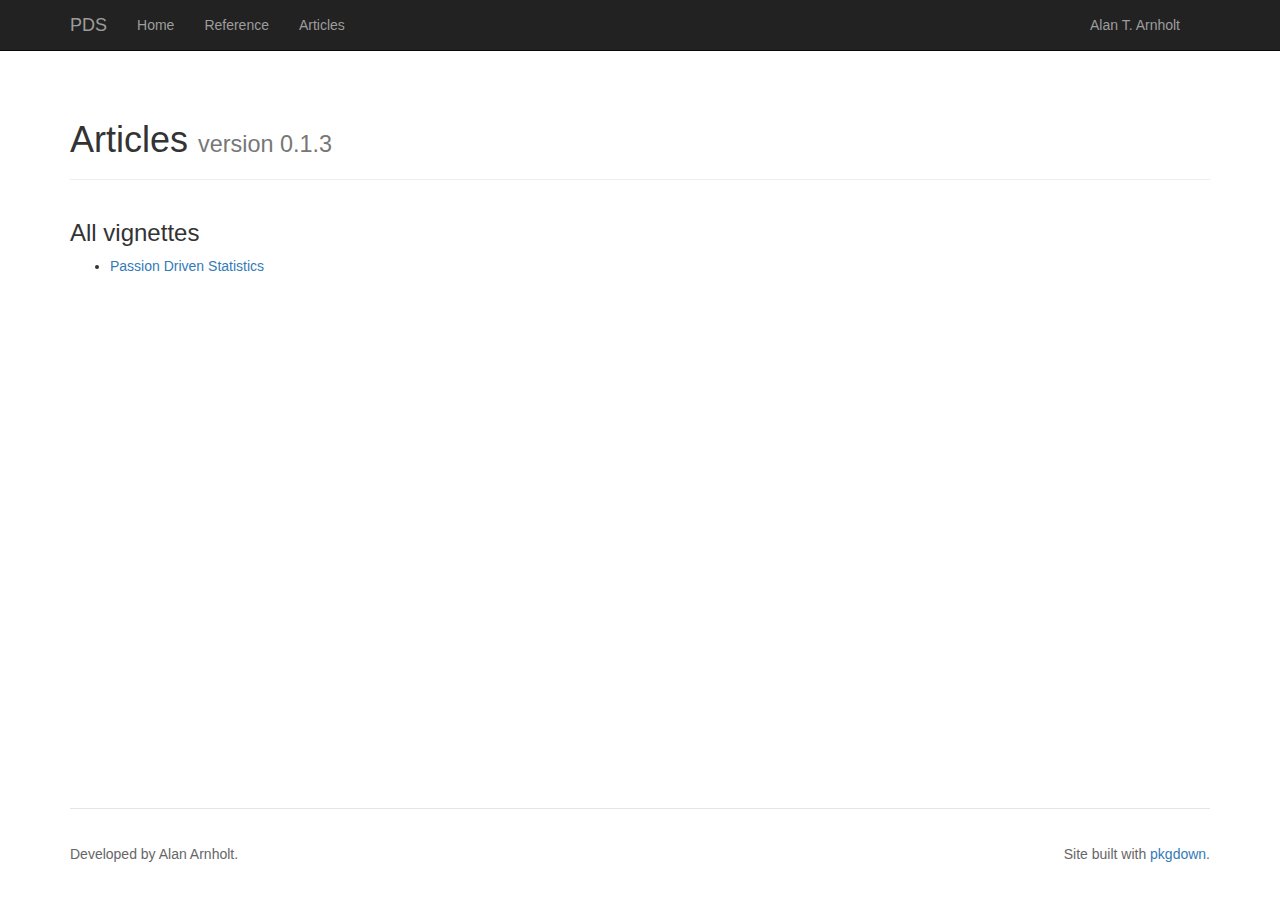
<file: docs/articles/index.html>
<!-- Generated by pkgdown: do not edit by hand -->
<!DOCTYPE html>
<html>
  <head>
  <meta charset="utf-8">
<meta http-equiv="X-UA-Compatible" content="IE=edge">
<meta name="viewport" content="width=device-width, initial-scale=1.0">

<title>Articles • PDS</title>

<!-- jquery -->
<script src="https://code.jquery.com/jquery-3.1.0.min.js" integrity="sha384-nrOSfDHtoPMzJHjVTdCopGqIqeYETSXhZDFyniQ8ZHcVy08QesyHcnOUpMpqnmWq" crossorigin="anonymous"></script>
<!-- Bootstrap -->

<link href="https://maxcdn.bootstrapcdn.com/bootstrap/3.3.7/css/bootstrap.min.css" rel="stylesheet" integrity="sha384-BVYiiSIFeK1dGmJRAkycuHAHRg32OmUcww7on3RYdg4Va+PmSTsz/K68vbdEjh4u" crossorigin="anonymous">
<script src="https://maxcdn.bootstrapcdn.com/bootstrap/3.3.7/js/bootstrap.min.js" integrity="sha384-Tc5IQib027qvyjSMfHjOMaLkfuWVxZxUPnCJA7l2mCWNIpG9mGCD8wGNIcPD7Txa" crossorigin="anonymous"></script>

<!-- Font Awesome icons -->
<link href="https://maxcdn.bootstrapcdn.com/font-awesome/4.6.3/css/font-awesome.min.css" rel="stylesheet" integrity="sha384-T8Gy5hrqNKT+hzMclPo118YTQO6cYprQmhrYwIiQ/3axmI1hQomh7Ud2hPOy8SP1" crossorigin="anonymous">


<!-- pkgdown -->
<link href="../pkgdown.css" rel="stylesheet">
<script src="../jquery.sticky-kit.min.js"></script>
<script src="../pkgdown.js"></script>
  
  
<!-- mathjax -->
<script src='https://mathjax.rstudio.com/latest/MathJax.js?config=TeX-AMS-MML_HTMLorMML'></script>

<!--[if lt IE 9]>
<script src="https://oss.maxcdn.com/html5shiv/3.7.3/html5shiv.min.js"></script>
<script src="https://oss.maxcdn.com/respond/1.4.2/respond.min.js"></script>
<![endif]-->


  </head>

  <body>
    <div class="container template-vignette-index">
      <header>
      <div class="navbar navbar-inverse navbar-fixed-top" role="navigation">
  <div class="container">
    <div class="navbar-header">
      <button type="button" class="navbar-toggle collapsed" data-toggle="collapse" data-target="#navbar">
        <span class="icon-bar"></span>
        <span class="icon-bar"></span>
        <span class="icon-bar"></span>
      </button>
      <a class="navbar-brand" href="../index.html">PDS</a>
    </div>
    <div id="navbar" class="navbar-collapse collapse">
      <ul class="nav navbar-nav">
        <li>
  <a href="../index.html">Home</a>
</li>
<li>
  <a href="../reference/index.html">Reference</a>
</li>
<li>
  <a href="../articles/index.html">Articles</a>
</li>
      </ul>
      
      <ul class="nav navbar-nav navbar-right">
        <li>
  <a href="https://alanarnholt.github.io/">Alan T. Arnholt</a>
</li>
<li>
  <a href="https://github.com/alanarnholt/PDS/">
    <span class="fa fa-github fa-lg"></span>
     
  </a>
</li>
      </ul>
    </div><!--/.nav-collapse -->
  </div><!--/.container -->
</div><!--/.navbar -->

      
      </header>

      <div class="page-header">
  <h1>Articles <small>version&nbsp;0.1.3</small></h1>
</div>

<div class="row">
  <div class="col-md-9">
    <div class="section ">
      <h3>All vignettes</h3>
      <p class="section-desc"></p>

      <ul>
        <li><a href="UsingTheData.html">Passion Driven Statistics</a></li>
      </ul>
    </div>
  </div>
</div>

      <footer>
      <div class="copyright">
  <p>Developed by Alan Arnholt.</p>
</div>

<div class="pkgdown">
  <p>Site built with <a href="http://hadley.github.io/pkgdown/">pkgdown</a>.</p>
</div>

      </footer>
   </div>

  </body>
</html>
</file>
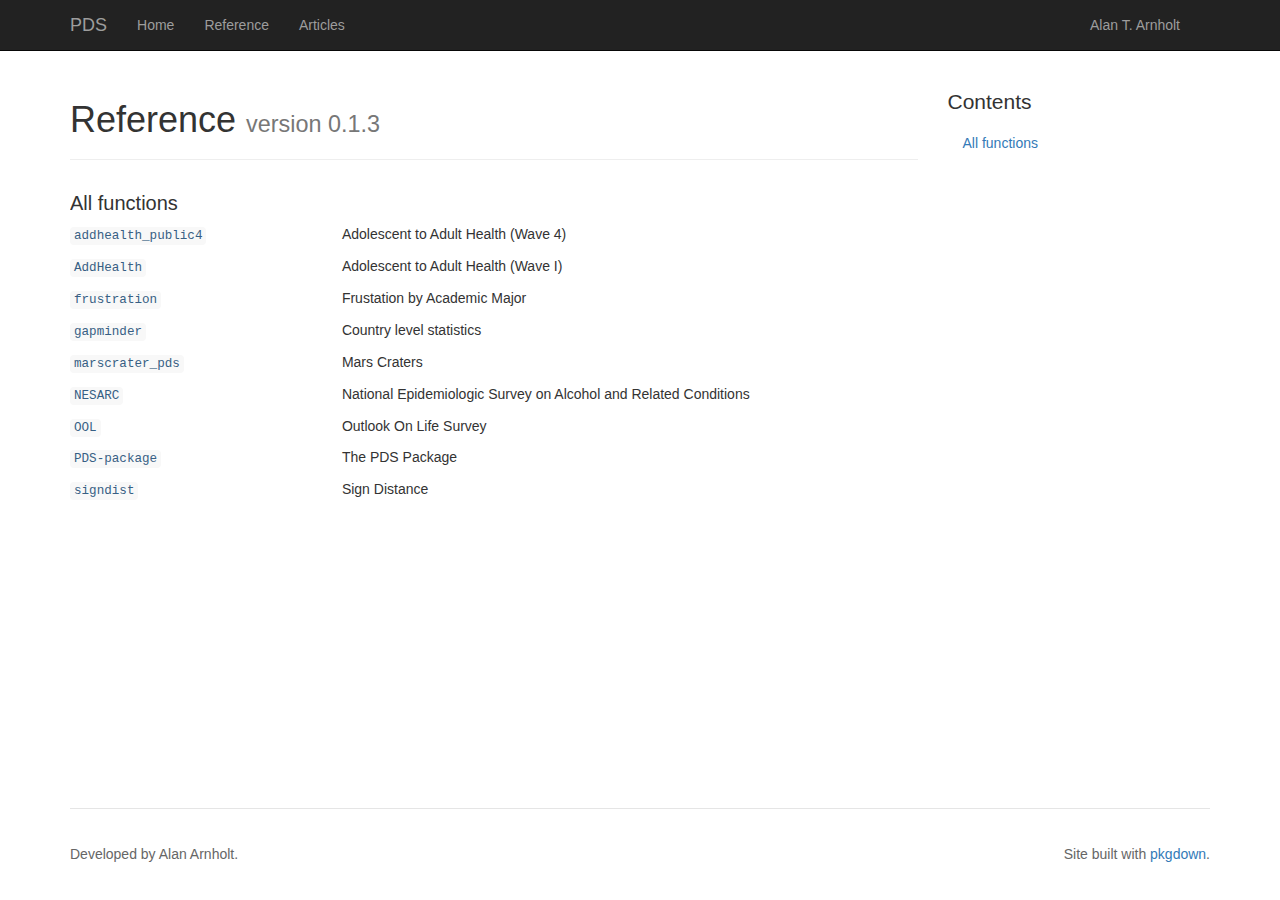
<file: docs/reference/index.html>
<!-- Generated by pkgdown: do not edit by hand -->
<!DOCTYPE html>
<html>
  <head>
  <meta charset="utf-8">
<meta http-equiv="X-UA-Compatible" content="IE=edge">
<meta name="viewport" content="width=device-width, initial-scale=1.0">

<title>Function reference • PDS</title>

<!-- jquery -->
<script src="https://code.jquery.com/jquery-3.1.0.min.js" integrity="sha384-nrOSfDHtoPMzJHjVTdCopGqIqeYETSXhZDFyniQ8ZHcVy08QesyHcnOUpMpqnmWq" crossorigin="anonymous"></script>
<!-- Bootstrap -->

<link href="https://maxcdn.bootstrapcdn.com/bootstrap/3.3.7/css/bootstrap.min.css" rel="stylesheet" integrity="sha384-BVYiiSIFeK1dGmJRAkycuHAHRg32OmUcww7on3RYdg4Va+PmSTsz/K68vbdEjh4u" crossorigin="anonymous">
<script src="https://maxcdn.bootstrapcdn.com/bootstrap/3.3.7/js/bootstrap.min.js" integrity="sha384-Tc5IQib027qvyjSMfHjOMaLkfuWVxZxUPnCJA7l2mCWNIpG9mGCD8wGNIcPD7Txa" crossorigin="anonymous"></script>

<!-- Font Awesome icons -->
<link href="https://maxcdn.bootstrapcdn.com/font-awesome/4.6.3/css/font-awesome.min.css" rel="stylesheet" integrity="sha384-T8Gy5hrqNKT+hzMclPo118YTQO6cYprQmhrYwIiQ/3axmI1hQomh7Ud2hPOy8SP1" crossorigin="anonymous">


<!-- pkgdown -->
<link href="../pkgdown.css" rel="stylesheet">
<script src="../jquery.sticky-kit.min.js"></script>
<script src="../pkgdown.js"></script>
  
  
<!-- mathjax -->
<script src='https://mathjax.rstudio.com/latest/MathJax.js?config=TeX-AMS-MML_HTMLorMML'></script>

<!--[if lt IE 9]>
<script src="https://oss.maxcdn.com/html5shiv/3.7.3/html5shiv.min.js"></script>
<script src="https://oss.maxcdn.com/respond/1.4.2/respond.min.js"></script>
<![endif]-->


  </head>

  <body>
    <div class="container template-reference-index">
      <header>
      <div class="navbar navbar-inverse navbar-fixed-top" role="navigation">
  <div class="container">
    <div class="navbar-header">
      <button type="button" class="navbar-toggle collapsed" data-toggle="collapse" data-target="#navbar">
        <span class="icon-bar"></span>
        <span class="icon-bar"></span>
        <span class="icon-bar"></span>
      </button>
      <a class="navbar-brand" href="../index.html">PDS</a>
    </div>
    <div id="navbar" class="navbar-collapse collapse">
      <ul class="nav navbar-nav">
        <li>
  <a href="../index.html">Home</a>
</li>
<li>
  <a href="../reference/index.html">Reference</a>
</li>
<li>
  <a href="../articles/index.html">Articles</a>
</li>
      </ul>
      
      <ul class="nav navbar-nav navbar-right">
        <li>
  <a href="https://alanarnholt.github.io/">Alan T. Arnholt</a>
</li>
<li>
  <a href="https://github.com/alanarnholt/PDS/">
    <span class="fa fa-github fa-lg"></span>
     
  </a>
</li>
      </ul>
    </div><!--/.nav-collapse -->
  </div><!--/.container -->
</div><!--/.navbar -->

      
      </header>

      <div class="row">
  <div class="col-md-9">
    <div class="page-header">
      <h1>
        Reference
        <small>version&nbsp;0.1.3</small>
      </h1>
    </div>

    <div class="contents">
      <table class="ref-index">

      <colgroup>
        <col class="alias" />
        <col class="title" />
      </colgroup>

      <tbody>
        <tr>
          <th colspan="2">
            <h2 id="section-all-functions" class="hasAnchor"><a href="#section-all-functions" class="anchor"></a>All functions</h2>
            <p class="section-desc"></p>
          </th>
        </tr>
        <tr>
          <!--  -->
          <td>
            <p><code><a href="addhealth_public4.html">addhealth_public4</a></code> </p>
          </td>
          <td><p>Adolescent to Adult Health (Wave 4)</p></td>
        </tr><tr>
          <!--  -->
          <td>
            <p><code><a href="AddHealth.html">AddHealth</a></code> </p>
          </td>
          <td><p>Adolescent to Adult Health (Wave I)</p></td>
        </tr><tr>
          <!--  -->
          <td>
            <p><code><a href="frustration.html">frustration</a></code> </p>
          </td>
          <td><p>Frustation by Academic Major</p></td>
        </tr><tr>
          <!--  -->
          <td>
            <p><code><a href="gapminder.html">gapminder</a></code> </p>
          </td>
          <td><p>Country level statistics</p></td>
        </tr><tr>
          <!--  -->
          <td>
            <p><code><a href="marscrater_pds.html">marscrater_pds</a></code> </p>
          </td>
          <td><p>Mars Craters</p></td>
        </tr><tr>
          <!--  -->
          <td>
            <p><code><a href="NESARC.html">NESARC</a></code> </p>
          </td>
          <td><p>National Epidemiologic Survey on Alcohol and Related Conditions</p></td>
        </tr><tr>
          <!--  -->
          <td>
            <p><code><a href="OOL.html">OOL</a></code> </p>
          </td>
          <td><p>Outlook On Life Survey</p></td>
        </tr><tr>
          <!--  -->
          <td>
            <p><code><a href="PDS-package.html">PDS-package</a></code> </p>
          </td>
          <td><p>The PDS Package</p></td>
        </tr><tr>
          <!--  -->
          <td>
            <p><code><a href="signdist.html">signdist</a></code> </p>
          </td>
          <td><p>Sign Distance</p></td>
        </tr>
      </tbody>
      </table>
    </div>
  </div>

  <div class="col-md-3 hidden-xs hidden-sm" id="sidebar">
    <h2>Contents</h2>
    <ul class="nav nav-pills nav-stacked">
      <li><a href="#section-all-functions">All functions</a></li>
    </ul>
  </div>
</div>

      <footer>
      <div class="copyright">
  <p>Developed by Alan Arnholt.</p>
</div>

<div class="pkgdown">
  <p>Site built with <a href="http://hadley.github.io/pkgdown/">pkgdown</a>.</p>
</div>

      </footer>
   </div>

  </body>
</html>
</file>
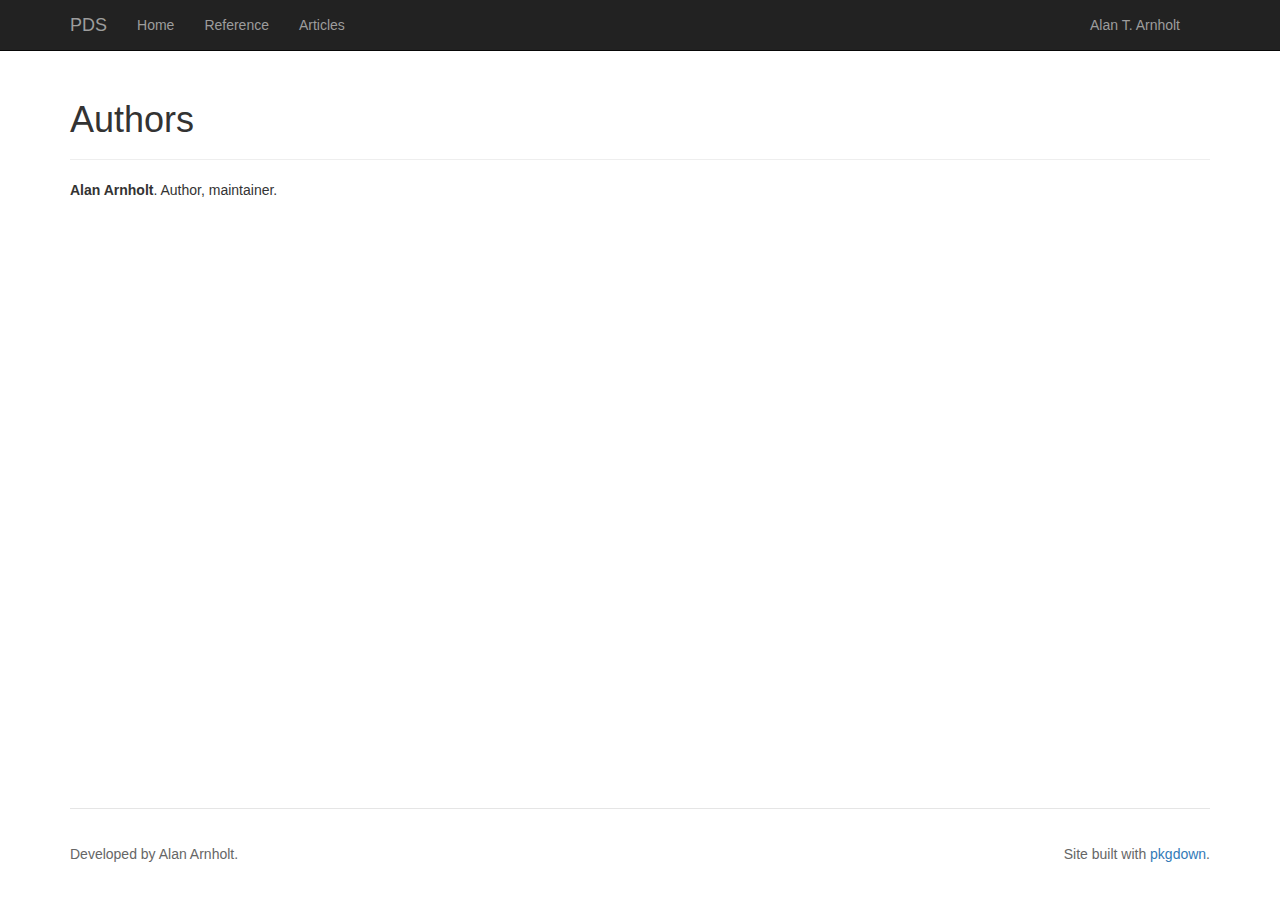
<file: docs/authors.html>
<!-- Generated by pkgdown: do not edit by hand -->
<!DOCTYPE html>
<html>
  <head>
  <meta charset="utf-8">
<meta http-equiv="X-UA-Compatible" content="IE=edge">
<meta name="viewport" content="width=device-width, initial-scale=1.0">

<title>Authors • PDS</title>

<!-- jquery -->
<script src="https://code.jquery.com/jquery-3.1.0.min.js" integrity="sha384-nrOSfDHtoPMzJHjVTdCopGqIqeYETSXhZDFyniQ8ZHcVy08QesyHcnOUpMpqnmWq" crossorigin="anonymous"></script>
<!-- Bootstrap -->

<link href="https://maxcdn.bootstrapcdn.com/bootstrap/3.3.7/css/bootstrap.min.css" rel="stylesheet" integrity="sha384-BVYiiSIFeK1dGmJRAkycuHAHRg32OmUcww7on3RYdg4Va+PmSTsz/K68vbdEjh4u" crossorigin="anonymous">
<script src="https://maxcdn.bootstrapcdn.com/bootstrap/3.3.7/js/bootstrap.min.js" integrity="sha384-Tc5IQib027qvyjSMfHjOMaLkfuWVxZxUPnCJA7l2mCWNIpG9mGCD8wGNIcPD7Txa" crossorigin="anonymous"></script>

<!-- Font Awesome icons -->
<link href="https://maxcdn.bootstrapcdn.com/font-awesome/4.6.3/css/font-awesome.min.css" rel="stylesheet" integrity="sha384-T8Gy5hrqNKT+hzMclPo118YTQO6cYprQmhrYwIiQ/3axmI1hQomh7Ud2hPOy8SP1" crossorigin="anonymous">


<!-- pkgdown -->
<link href="pkgdown.css" rel="stylesheet">
<script src="jquery.sticky-kit.min.js"></script>
<script src="pkgdown.js"></script>
  
  
<!-- mathjax -->
<script src='https://mathjax.rstudio.com/latest/MathJax.js?config=TeX-AMS-MML_HTMLorMML'></script>

<!--[if lt IE 9]>
<script src="https://oss.maxcdn.com/html5shiv/3.7.3/html5shiv.min.js"></script>
<script src="https://oss.maxcdn.com/respond/1.4.2/respond.min.js"></script>
<![endif]-->


  </head>

  <body>
    <div class="container template-authors">
      <header>
      <div class="navbar navbar-inverse navbar-fixed-top" role="navigation">
  <div class="container">
    <div class="navbar-header">
      <button type="button" class="navbar-toggle collapsed" data-toggle="collapse" data-target="#navbar">
        <span class="icon-bar"></span>
        <span class="icon-bar"></span>
        <span class="icon-bar"></span>
      </button>
      <a class="navbar-brand" href="index.html">PDS</a>
    </div>
    <div id="navbar" class="navbar-collapse collapse">
      <ul class="nav navbar-nav">
        <li>
  <a href="index.html">Home</a>
</li>
<li>
  <a href="reference/index.html">Reference</a>
</li>
<li>
  <a href="articles/index.html">Articles</a>
</li>
      </ul>
      
      <ul class="nav navbar-nav navbar-right">
        <li>
  <a href="https://alanarnholt.github.io/">Alan T. Arnholt</a>
</li>
<li>
  <a href="https://github.com/alanarnholt/PDS/">
    <span class="fa fa-github fa-lg"></span>
     
  </a>
</li>
      </ul>
    </div><!--/.nav-collapse -->
  </div><!--/.container -->
</div><!--/.navbar -->

      
      </header>

      <div class="row">
  <div class="contents col-md-12">
    <div class="page-header">
      <h1>Authors</h1>
    </div>

    <ul class="list-unstyled">
      <li>
        <p><strong>Alan Arnholt</strong>. Author, maintainer.
        </p>
      </li>
    </ul>

  </div>

</div>


      <footer>
      <div class="copyright">
  <p>Developed by Alan Arnholt.</p>
</div>

<div class="pkgdown">
  <p>Site built with <a href="http://hadley.github.io/pkgdown/">pkgdown</a>.</p>
</div>

      </footer>
   </div>

  </body>
</html>
</file>
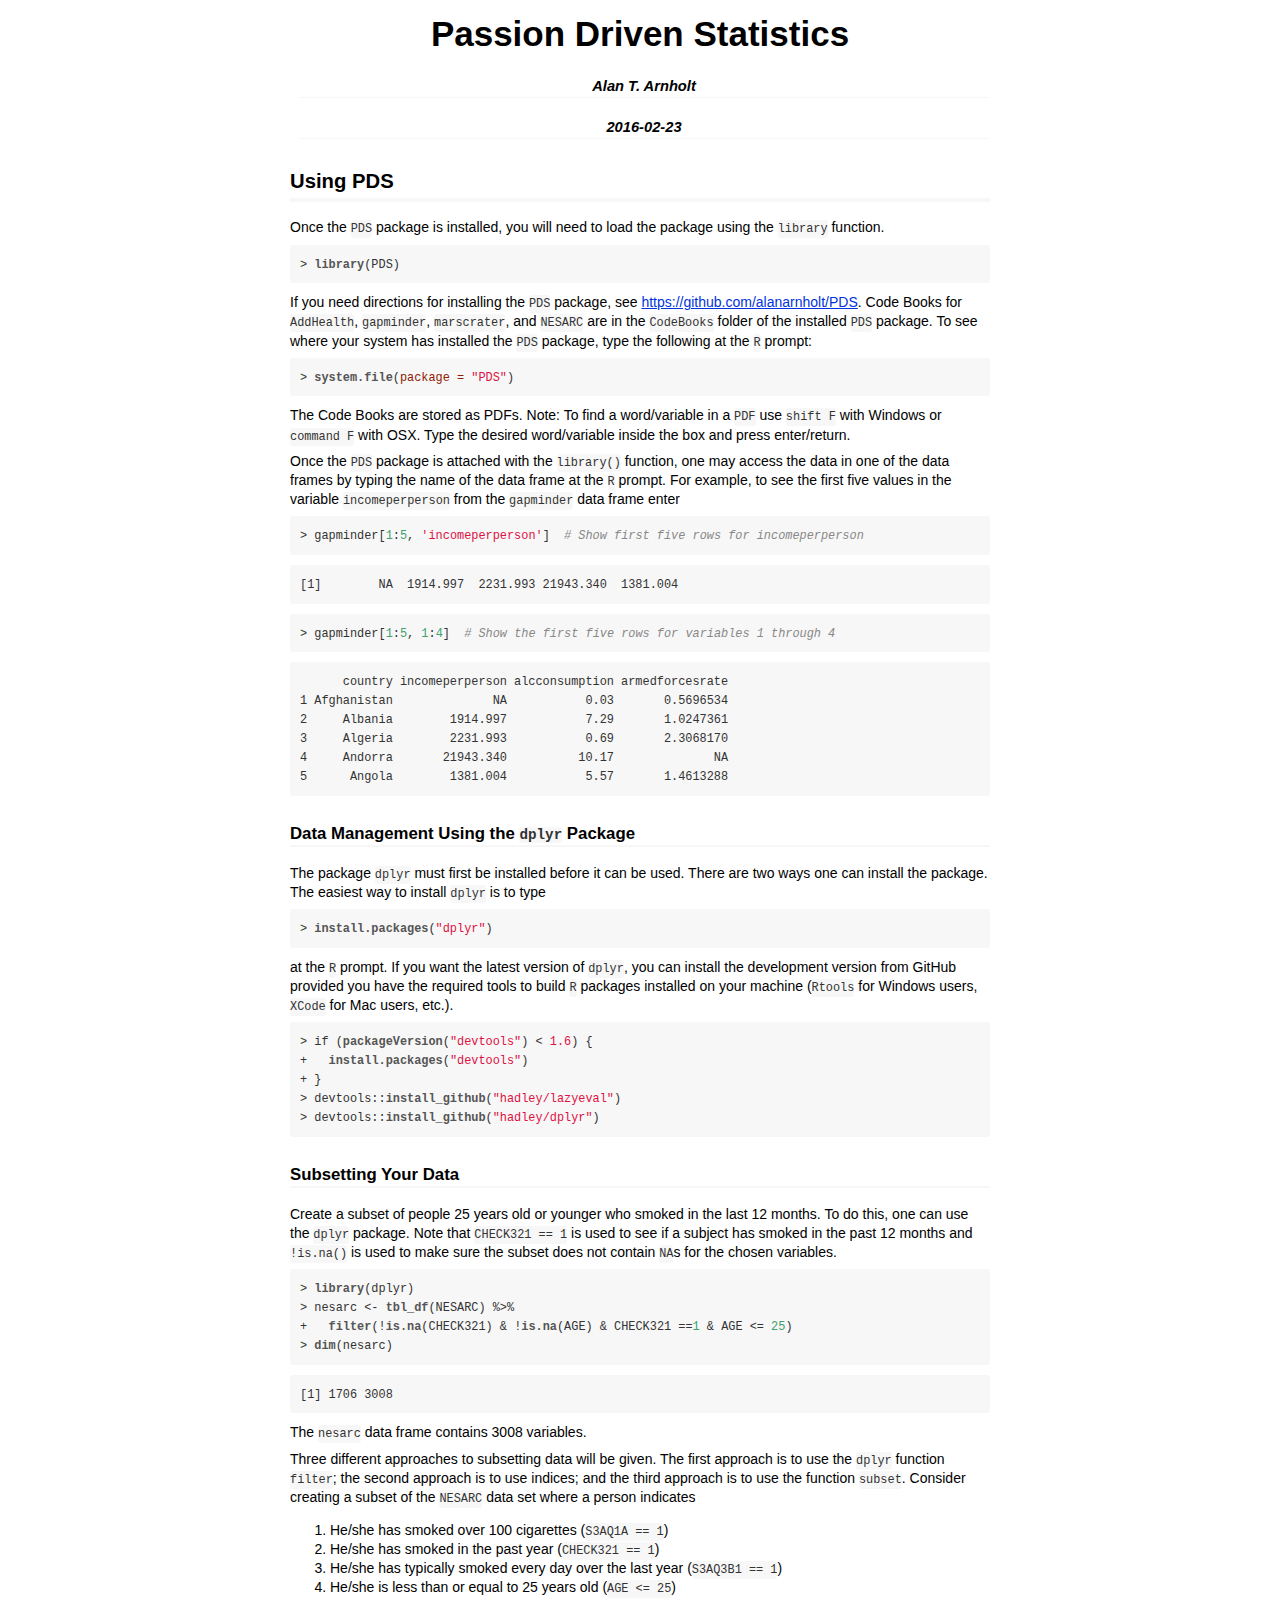
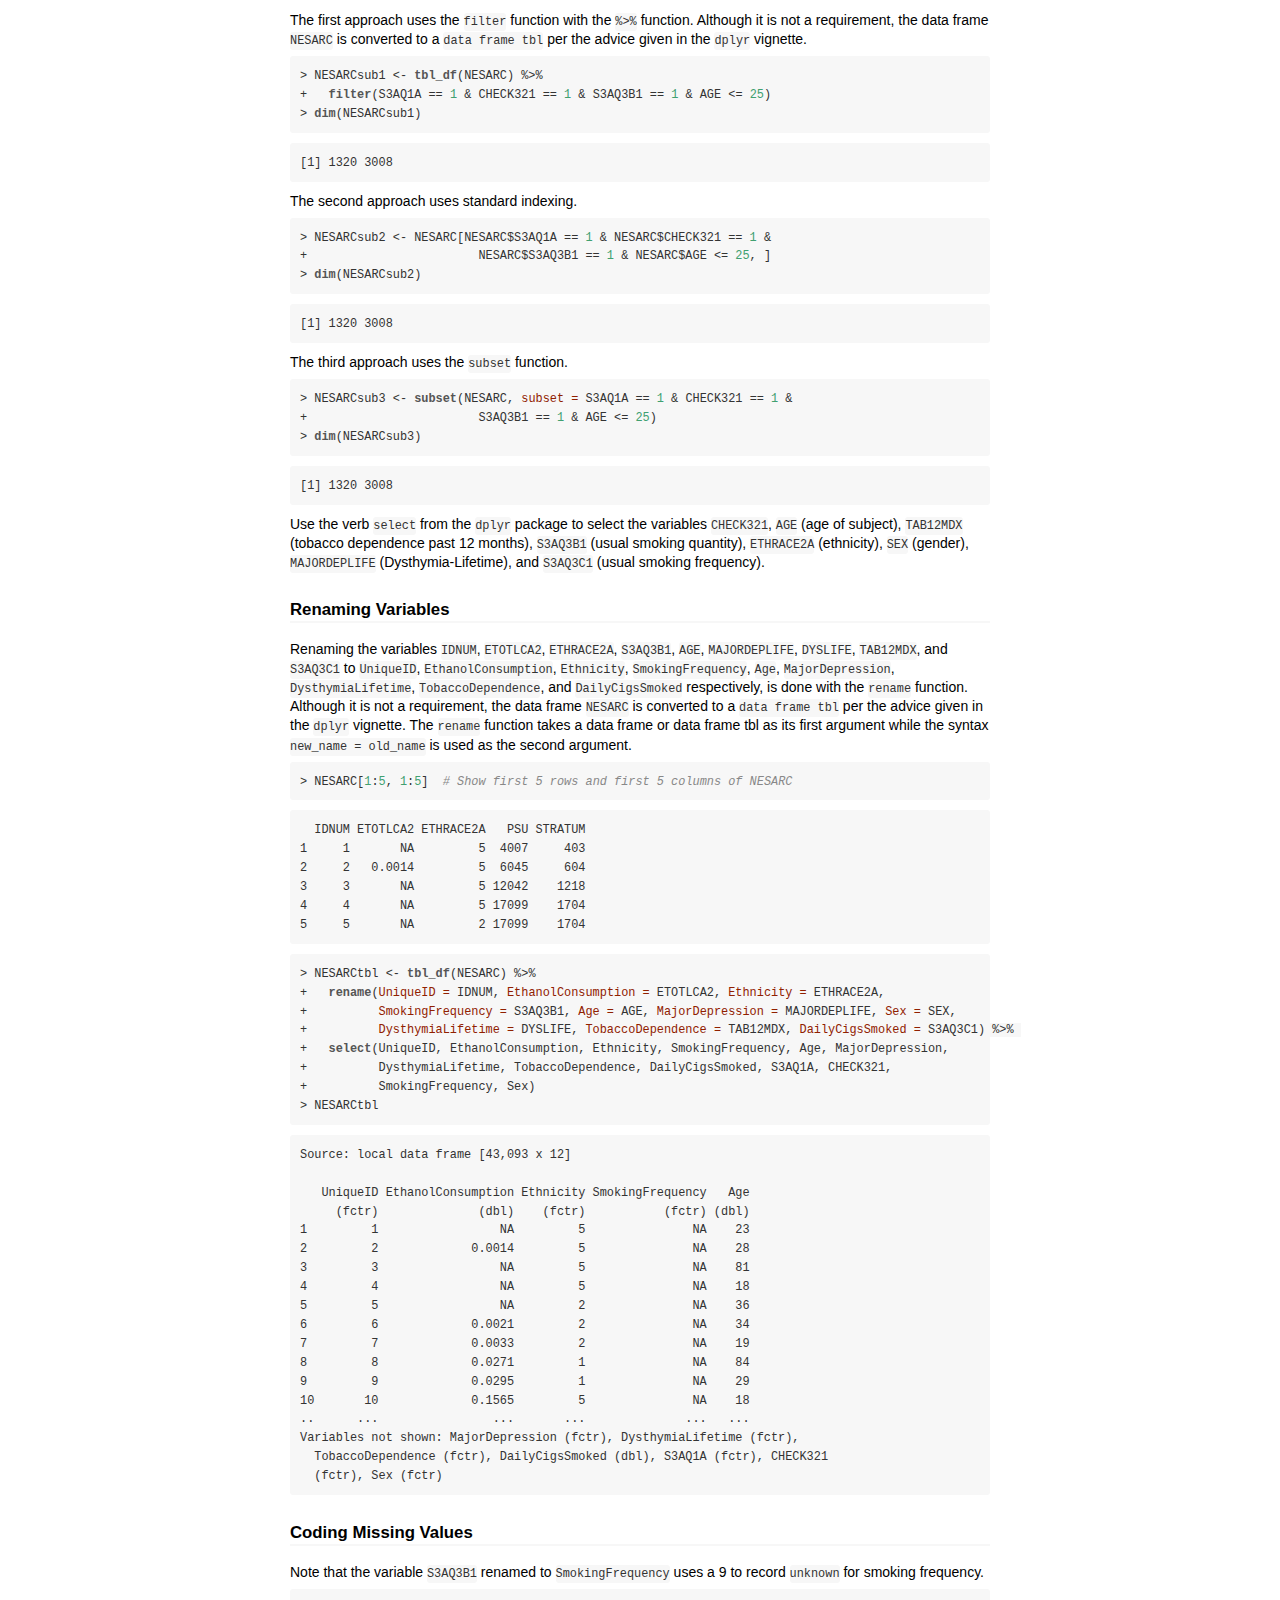
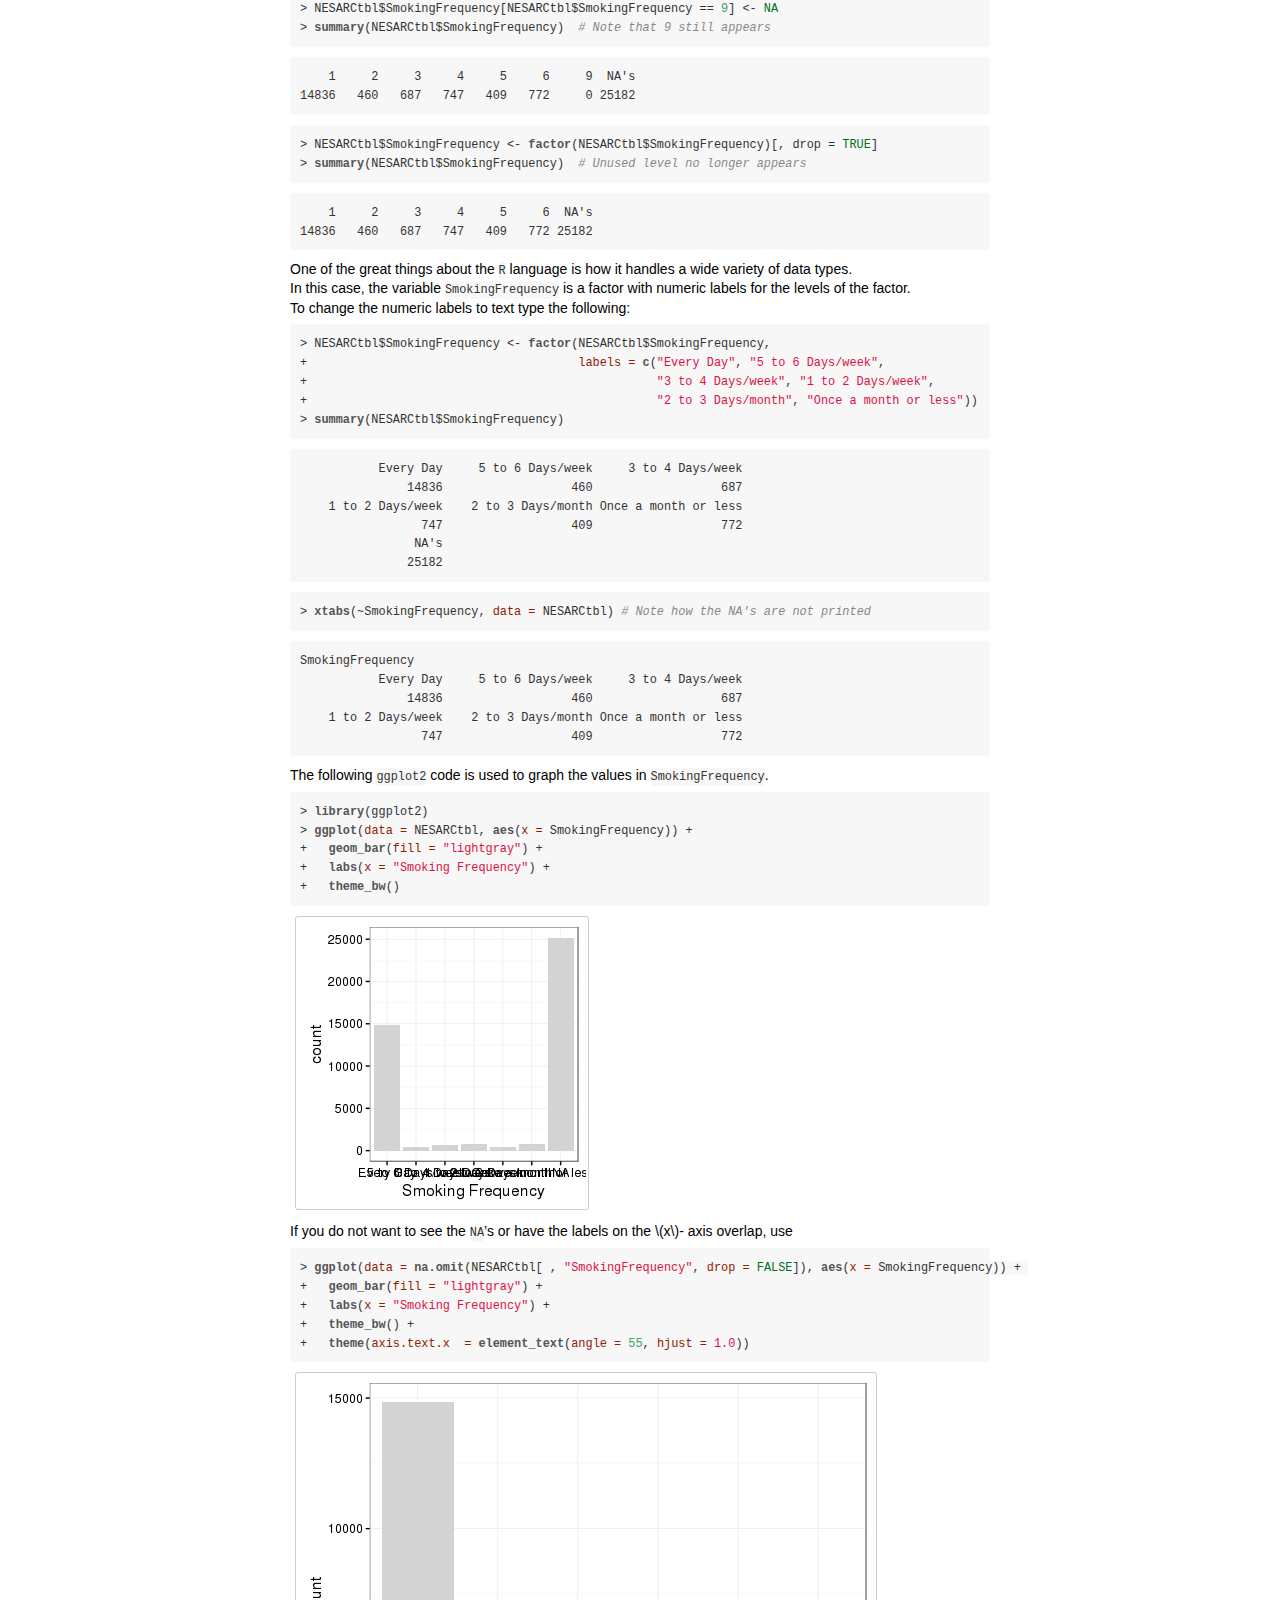
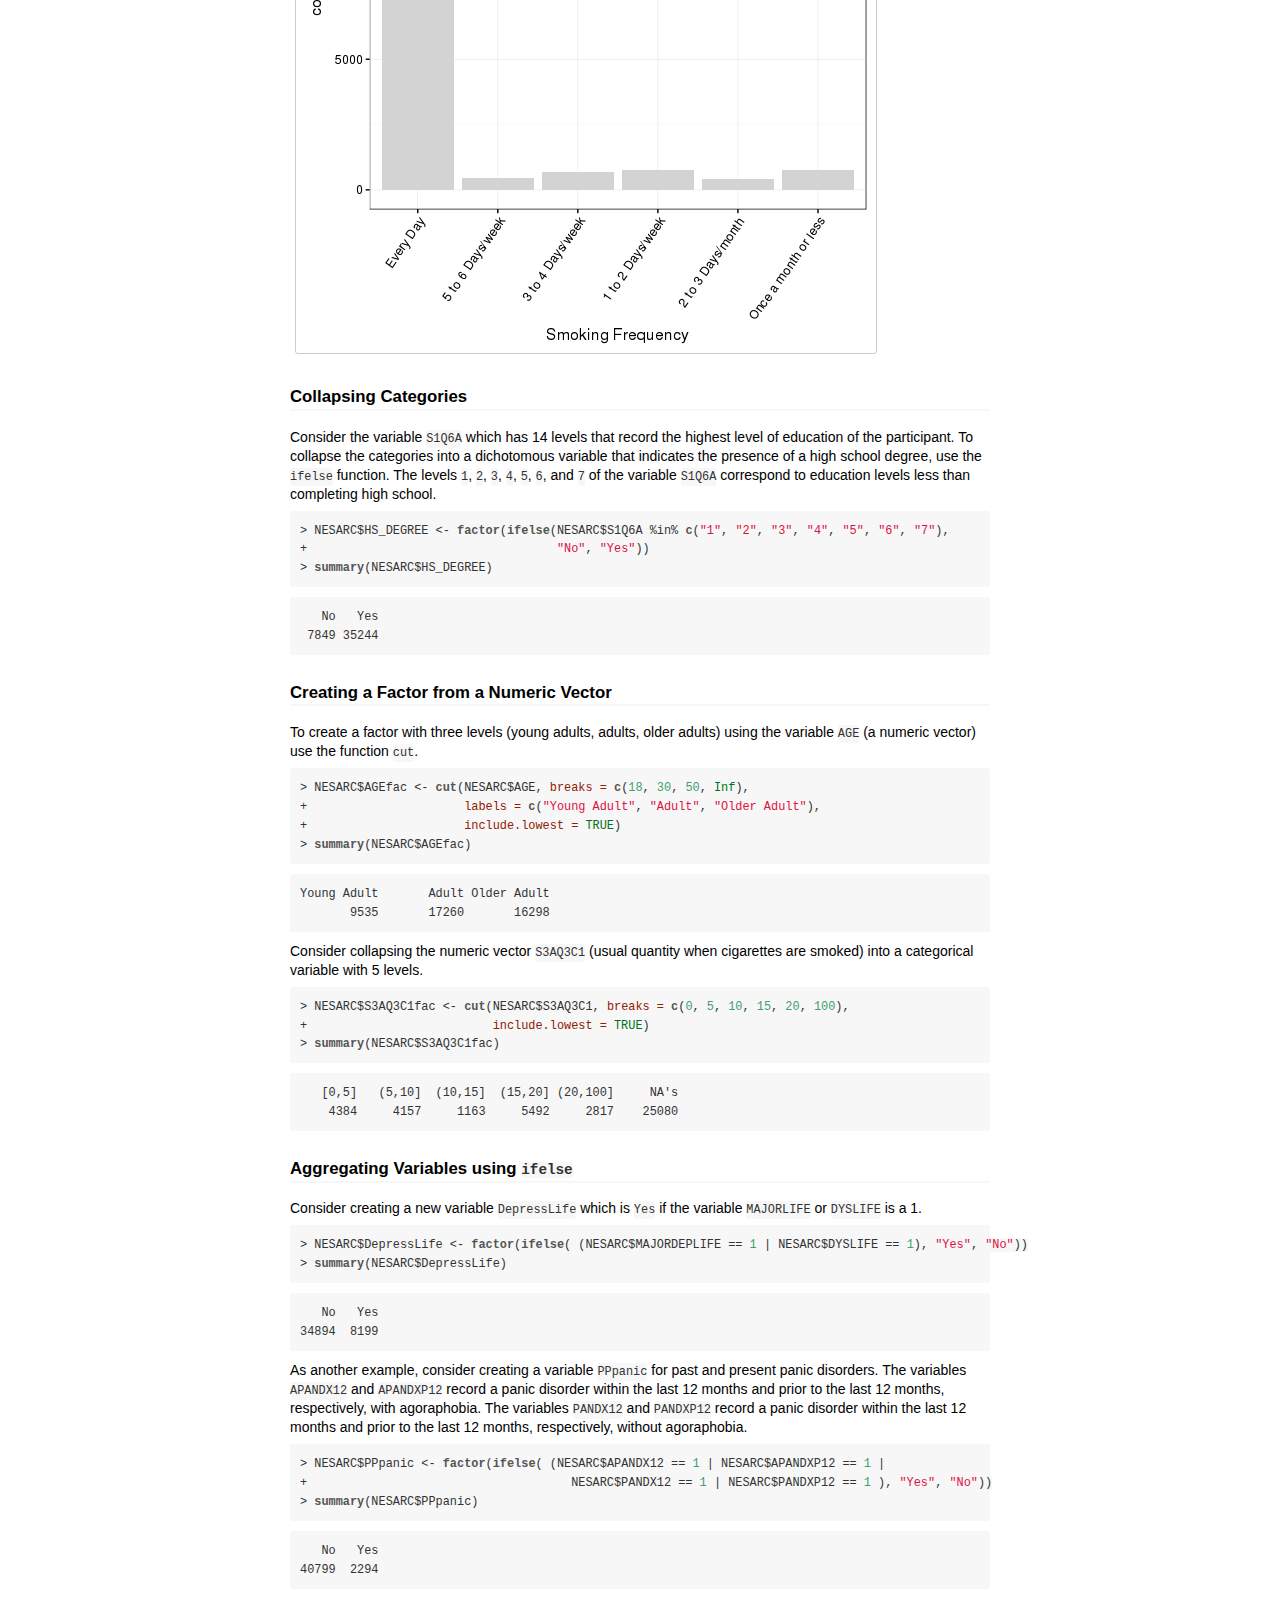
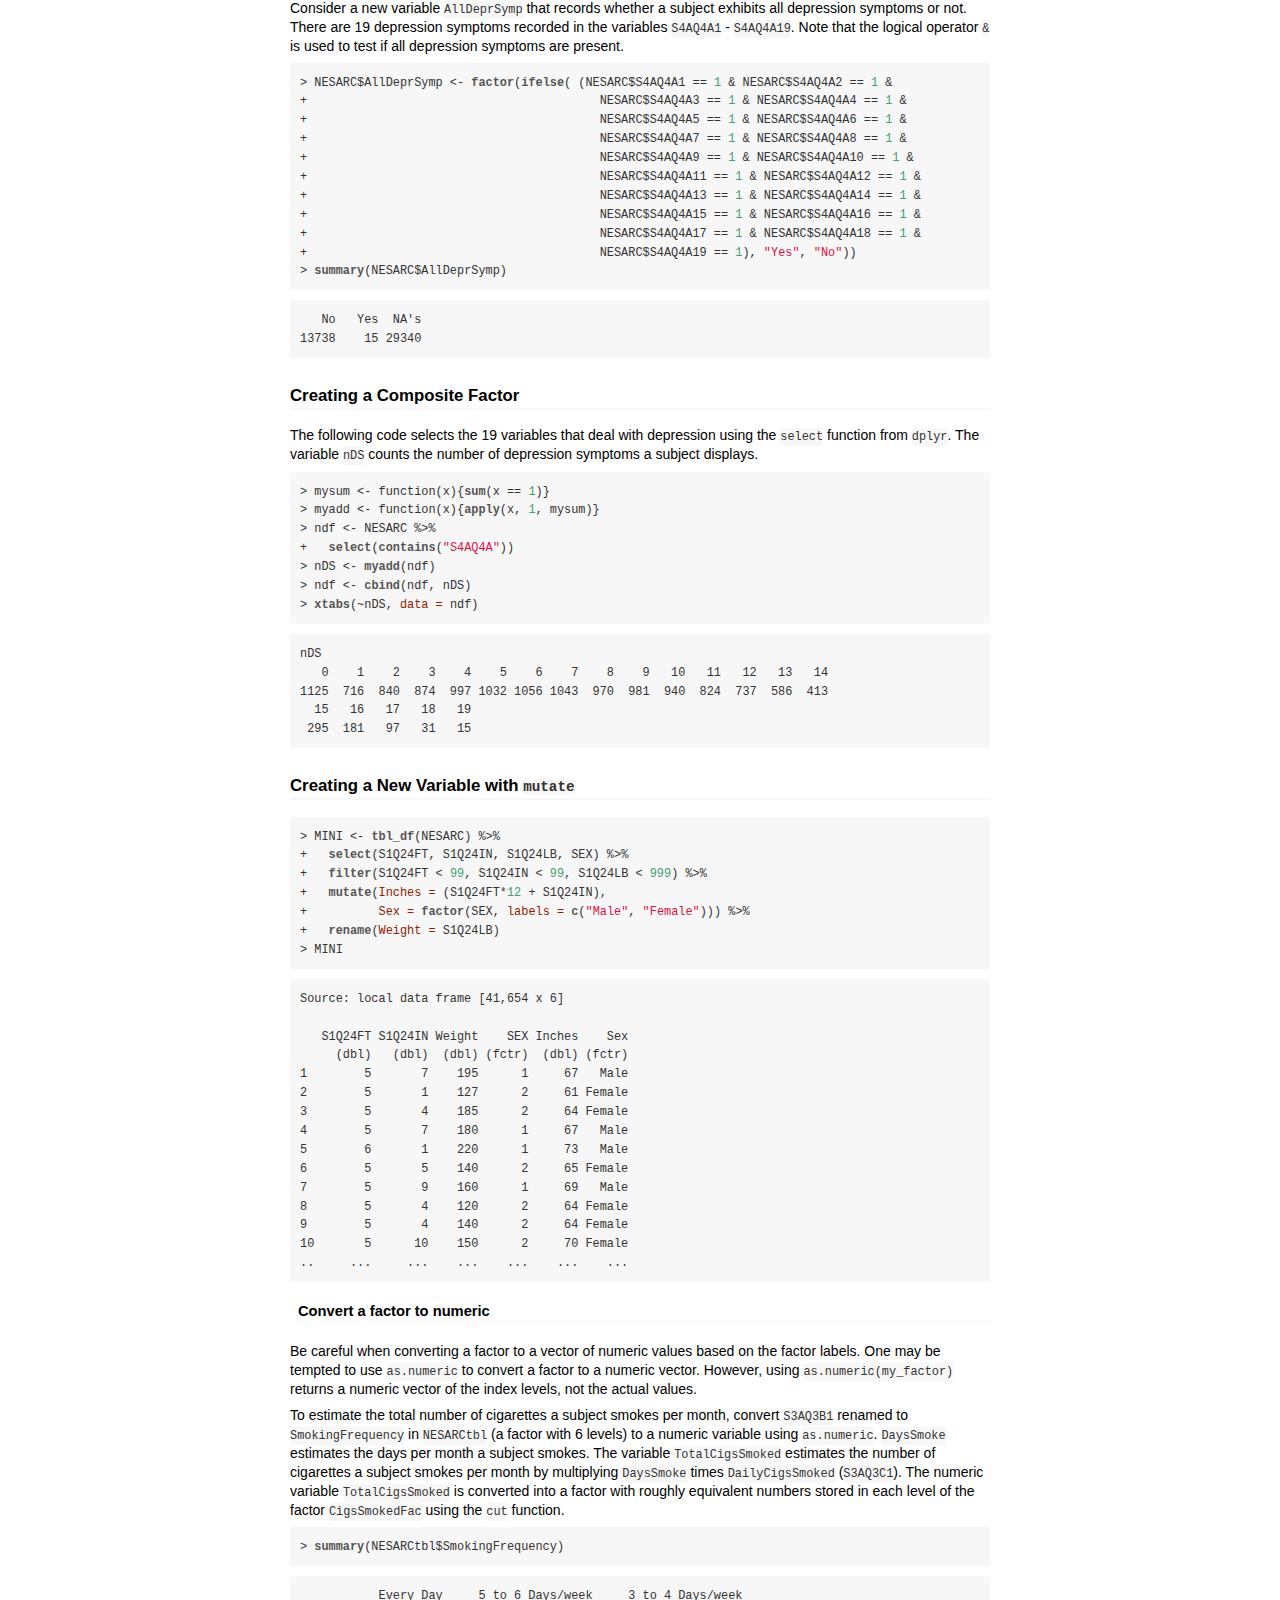
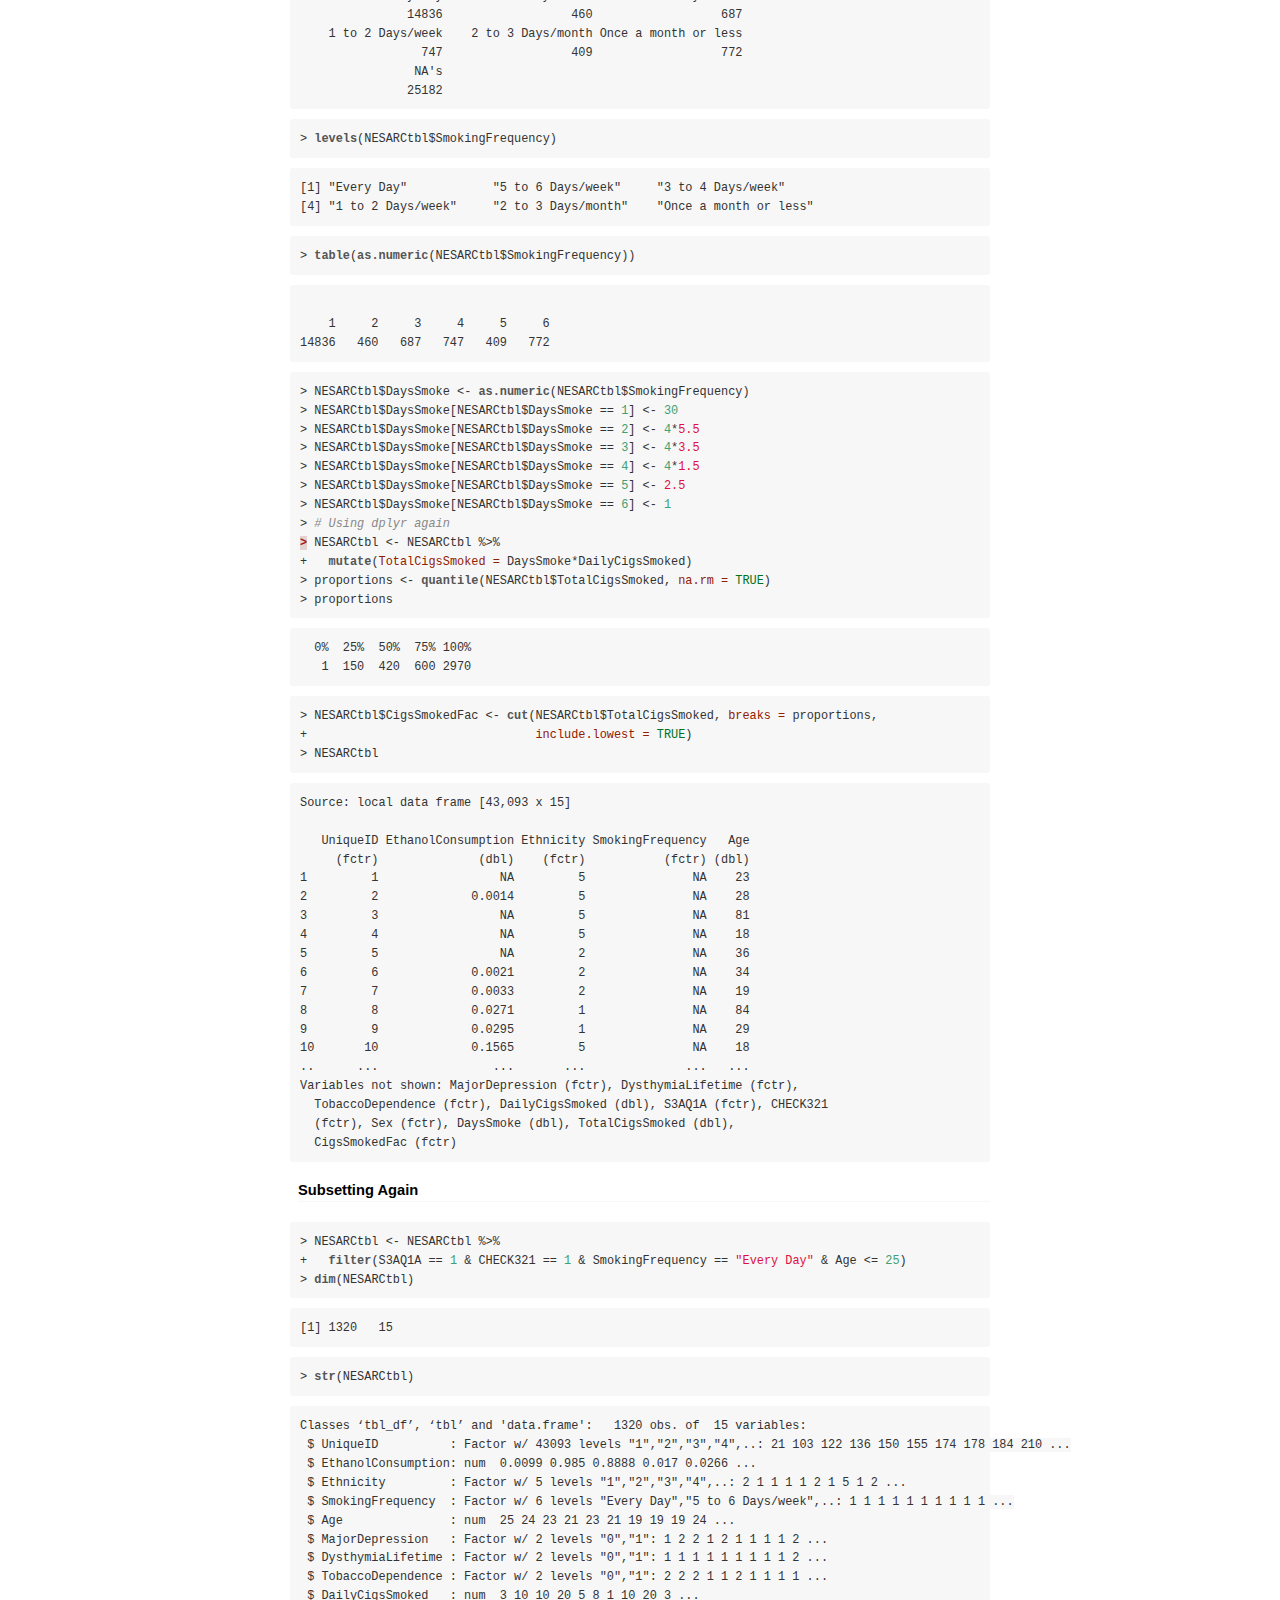
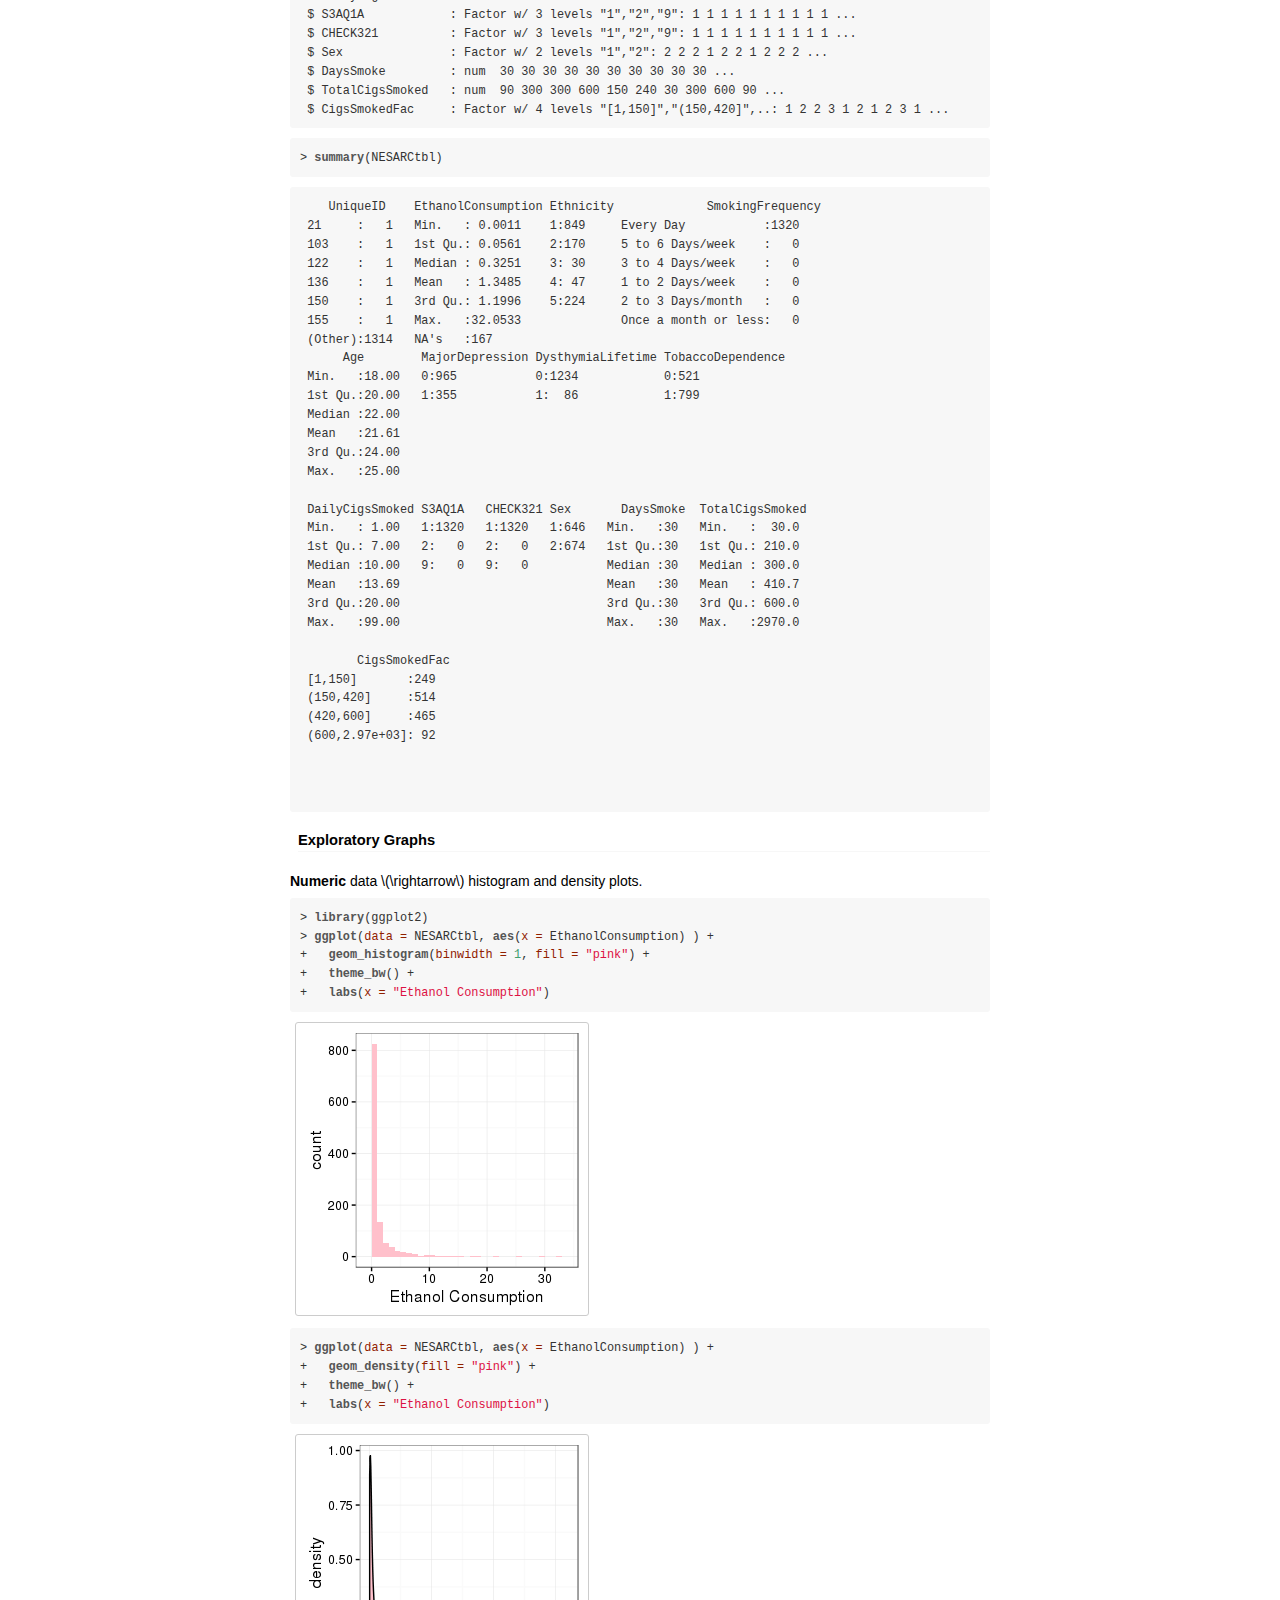
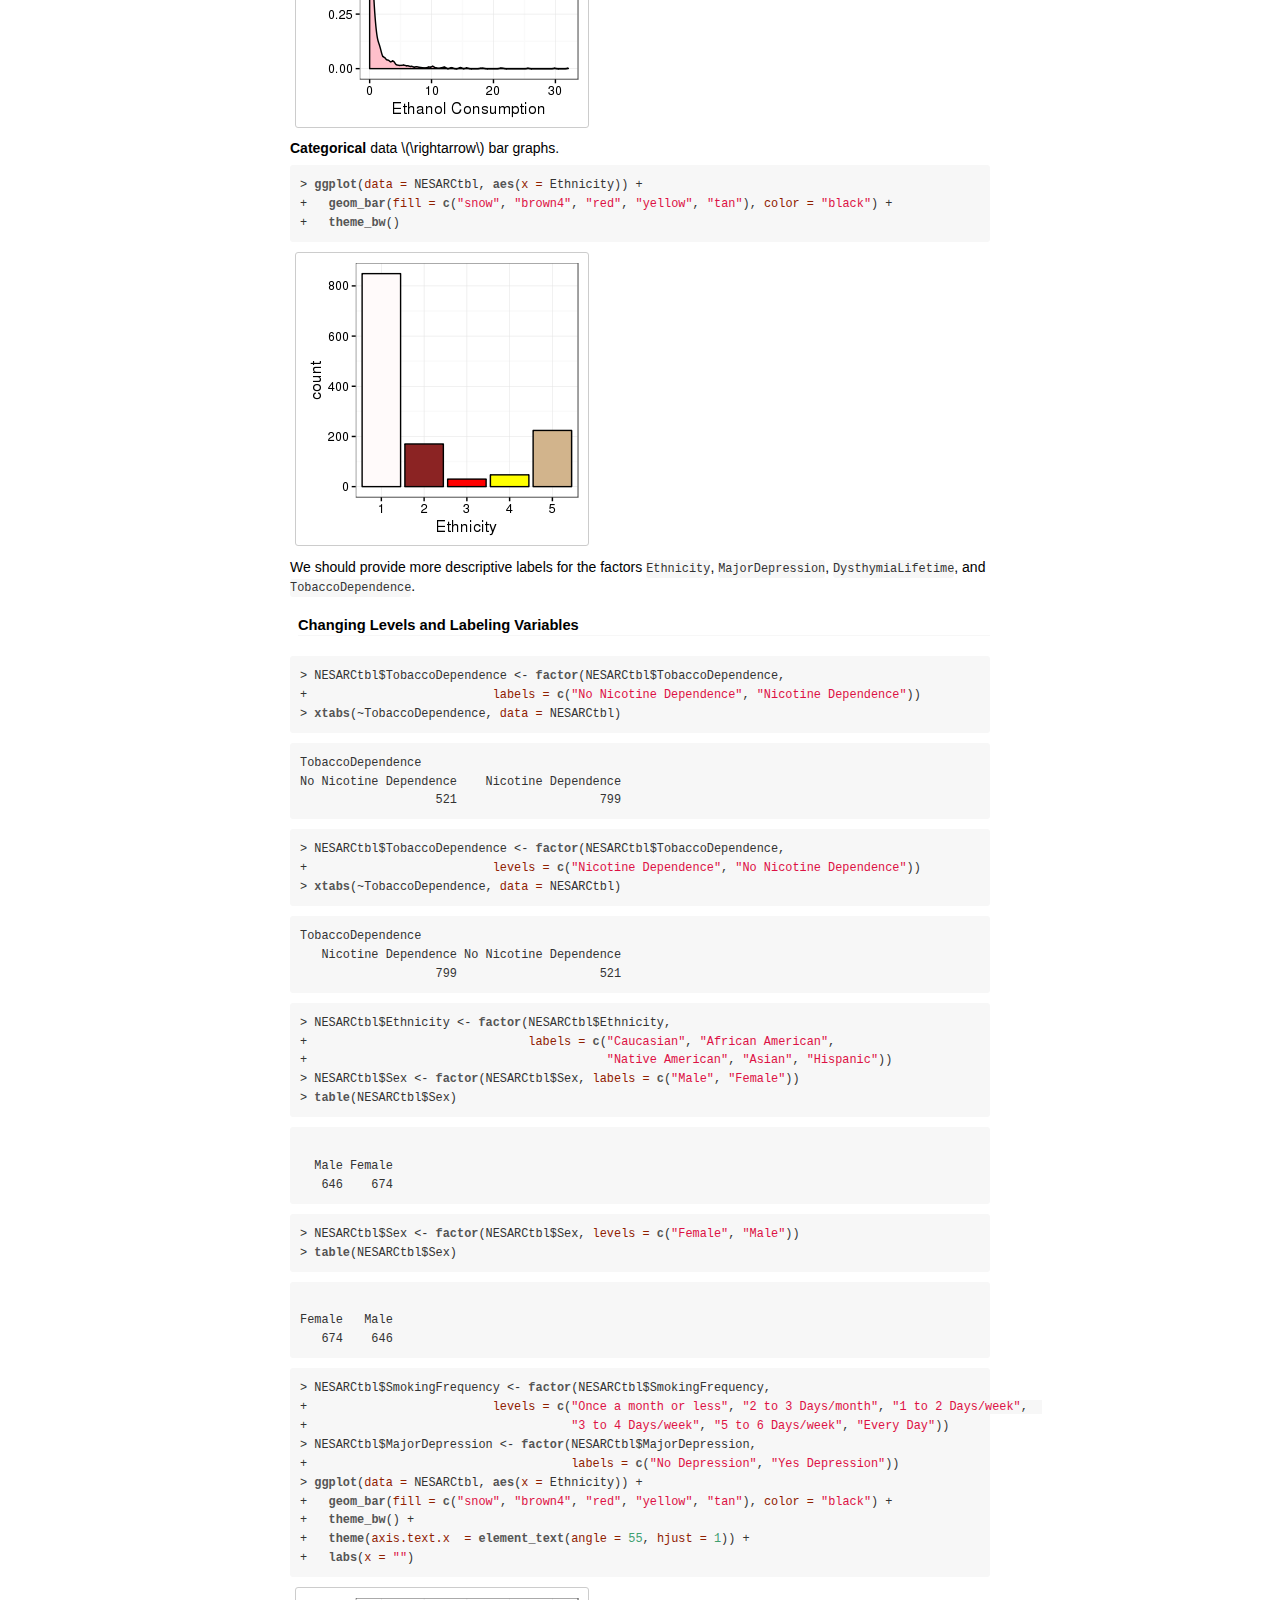
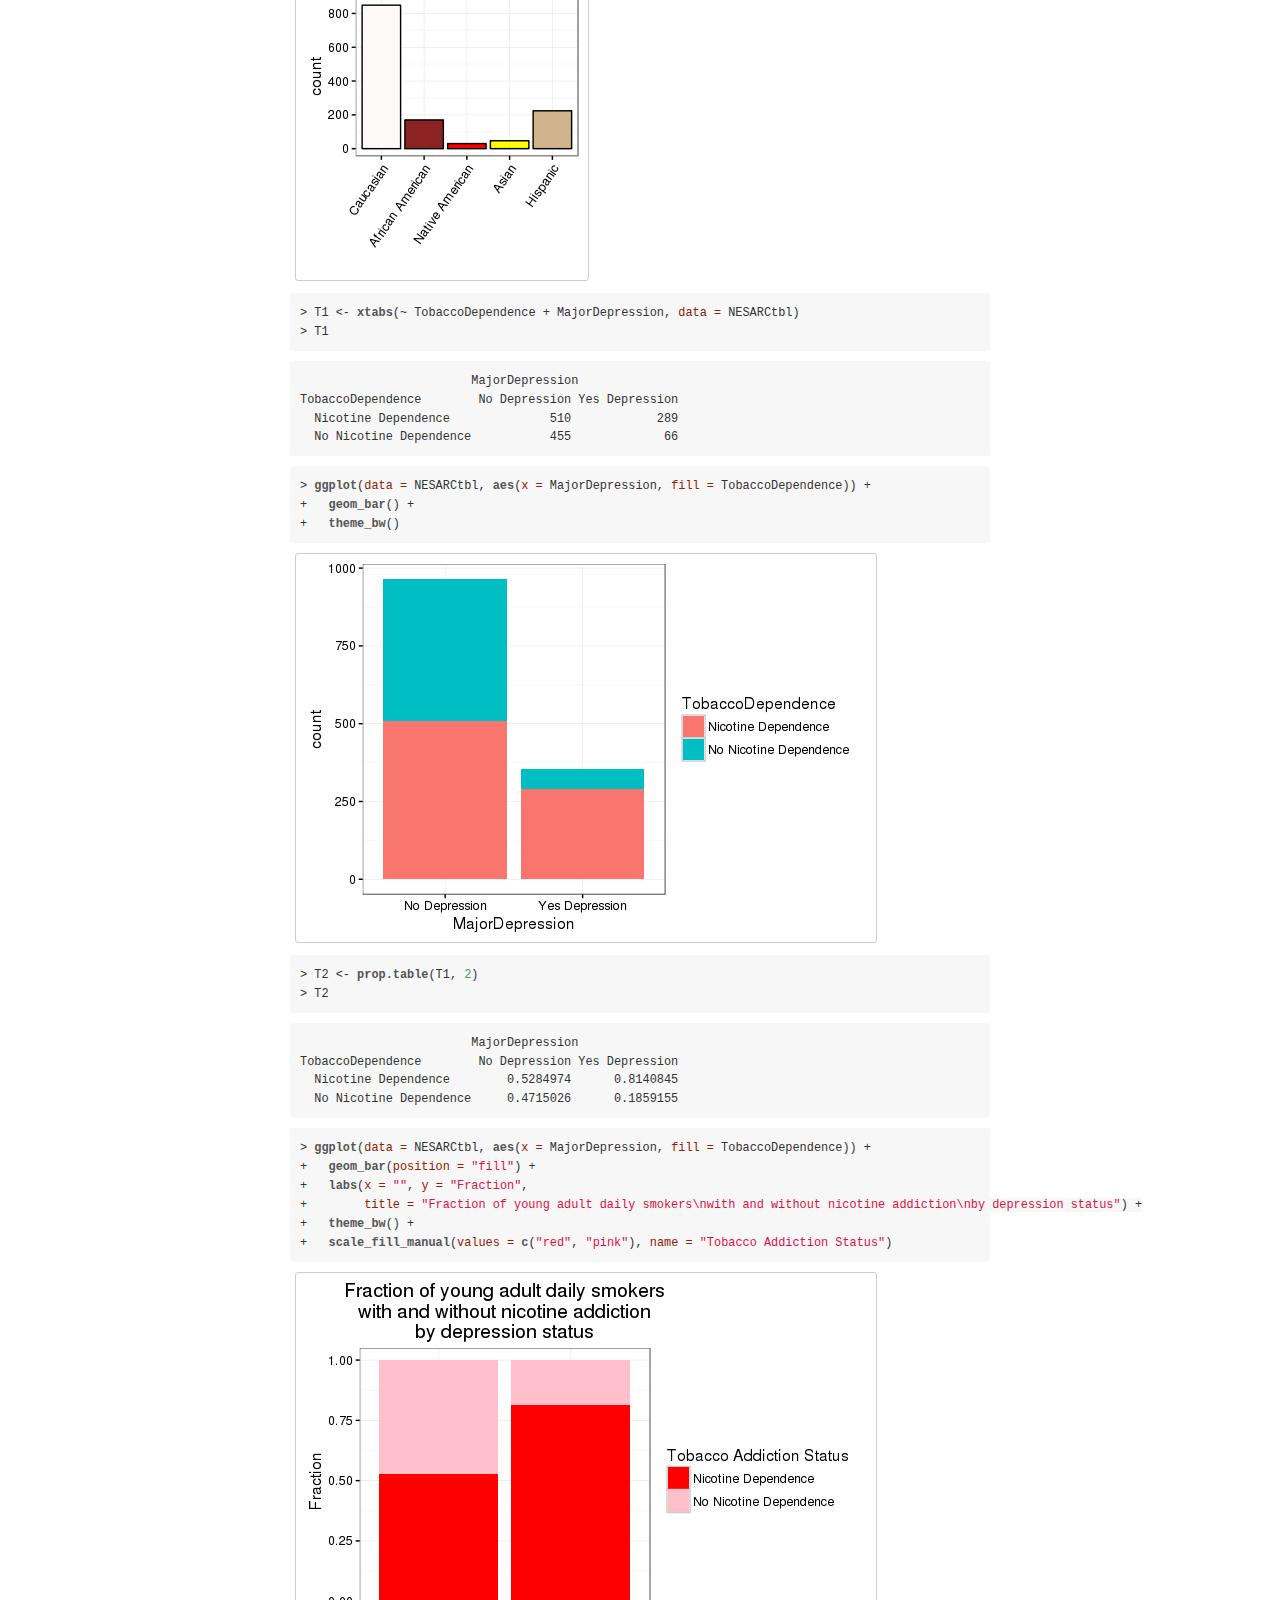
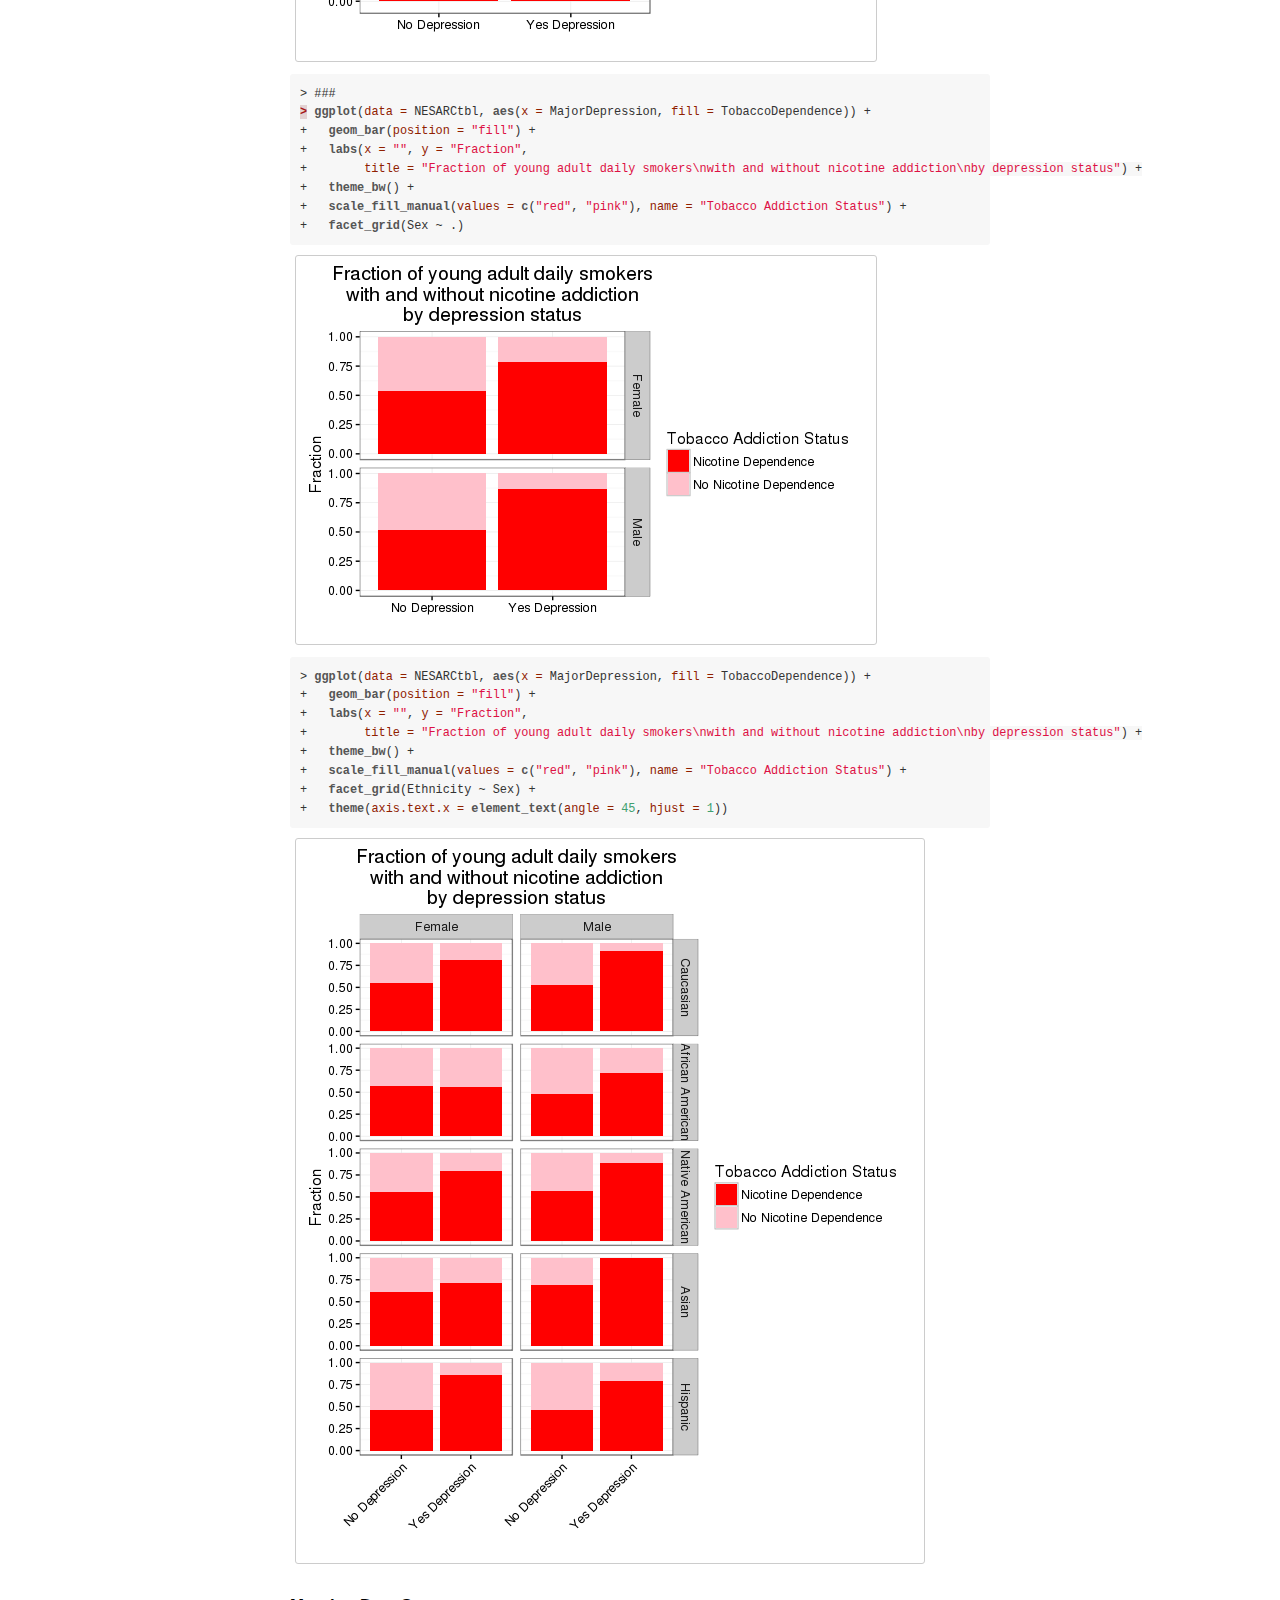
<file: vignettes/UsingTheData.html>
<!DOCTYPE html>

<html xmlns="http://www.w3.org/1999/xhtml">

<head>

<meta charset="utf-8">
<meta http-equiv="Content-Type" content="text/html; charset=utf-8" />
<meta name="generator" content="pandoc" />

<meta name="author" content="Alan T. Arnholt" />

<meta name="date" content="2016-02-23" />

<title>Passion Driven Statistics</title>



<style type="text/css">code{white-space: pre;}</style>
<style type="text/css">
table.sourceCode, tr.sourceCode, td.lineNumbers, td.sourceCode {
  margin: 0; padding: 0; vertical-align: baseline; border: none; }
table.sourceCode { width: 100%; line-height: 100%; }
td.lineNumbers { text-align: right; padding-right: 4px; padding-left: 4px; color: #aaaaaa; border-right: 1px solid #aaaaaa; }
td.sourceCode { padding-left: 5px; }
code > span.kw { color: #007020; font-weight: bold; }
code > span.dt { color: #902000; }
code > span.dv { color: #40a070; }
code > span.bn { color: #40a070; }
code > span.fl { color: #40a070; }
code > span.ch { color: #4070a0; }
code > span.st { color: #4070a0; }
code > span.co { color: #60a0b0; font-style: italic; }
code > span.ot { color: #007020; }
code > span.al { color: #ff0000; font-weight: bold; }
code > span.fu { color: #06287e; }
code > span.er { color: #ff0000; font-weight: bold; }
</style>
<style type="text/css">
  pre:not([class]) {
    background-color: white;
  }
</style>


<link href="data:text/css,body%20%7B%0A%20%20background%2Dcolor%3A%20%23fff%3B%0A%20%20margin%3A%201em%20auto%3B%0A%20%20max%2Dwidth%3A%20700px%3B%0A%20%20overflow%3A%20visible%3B%0A%20%20padding%2Dleft%3A%202em%3B%0A%20%20padding%2Dright%3A%202em%3B%0A%20%20font%2Dfamily%3A%20%22Open%20Sans%22%2C%20%22Helvetica%20Neue%22%2C%20Helvetica%2C%20Arial%2C%20sans%2Dserif%3B%0A%20%20font%2Dsize%3A%2014px%3B%0A%20%20line%2Dheight%3A%201%2E35%3B%0A%7D%0A%0A%23header%20%7B%0A%20%20text%2Dalign%3A%20center%3B%0A%7D%0A%0A%23TOC%20%7B%0A%20%20clear%3A%20both%3B%0A%20%20margin%3A%200%200%2010px%2010px%3B%0A%20%20padding%3A%204px%3B%0A%20%20width%3A%20400px%3B%0A%20%20border%3A%201px%20solid%20%23CCCCCC%3B%0A%20%20border%2Dradius%3A%205px%3B%0A%0A%20%20background%2Dcolor%3A%20%23f6f6f6%3B%0A%20%20font%2Dsize%3A%2013px%3B%0A%20%20line%2Dheight%3A%201%2E3%3B%0A%7D%0A%20%20%23TOC%20%2Etoctitle%20%7B%0A%20%20%20%20font%2Dweight%3A%20bold%3B%0A%20%20%20%20font%2Dsize%3A%2015px%3B%0A%20%20%20%20margin%2Dleft%3A%205px%3B%0A%20%20%7D%0A%0A%20%20%23TOC%20ul%20%7B%0A%20%20%20%20padding%2Dleft%3A%2040px%3B%0A%20%20%20%20margin%2Dleft%3A%20%2D1%2E5em%3B%0A%20%20%20%20margin%2Dtop%3A%205px%3B%0A%20%20%20%20margin%2Dbottom%3A%205px%3B%0A%20%20%7D%0A%20%20%23TOC%20ul%20ul%20%7B%0A%20%20%20%20margin%2Dleft%3A%20%2D2em%3B%0A%20%20%7D%0A%20%20%23TOC%20li%20%7B%0A%20%20%20%20line%2Dheight%3A%2016px%3B%0A%20%20%7D%0A%0Atable%20%7B%0A%20%20margin%3A%201em%20auto%3B%0A%20%20border%2Dwidth%3A%201px%3B%0A%20%20border%2Dcolor%3A%20%23DDDDDD%3B%0A%20%20border%2Dstyle%3A%20outset%3B%0A%20%20border%2Dcollapse%3A%20collapse%3B%0A%7D%0Atable%20th%20%7B%0A%20%20border%2Dwidth%3A%202px%3B%0A%20%20padding%3A%205px%3B%0A%20%20border%2Dstyle%3A%20inset%3B%0A%7D%0Atable%20td%20%7B%0A%20%20border%2Dwidth%3A%201px%3B%0A%20%20border%2Dstyle%3A%20inset%3B%0A%20%20line%2Dheight%3A%2018px%3B%0A%20%20padding%3A%205px%205px%3B%0A%7D%0Atable%2C%20table%20th%2C%20table%20td%20%7B%0A%20%20border%2Dleft%2Dstyle%3A%20none%3B%0A%20%20border%2Dright%2Dstyle%3A%20none%3B%0A%7D%0Atable%20thead%2C%20table%20tr%2Eeven%20%7B%0A%20%20background%2Dcolor%3A%20%23f7f7f7%3B%0A%7D%0A%0Ap%20%7B%0A%20%20margin%3A%200%2E5em%200%3B%0A%7D%0A%0Ablockquote%20%7B%0A%20%20background%2Dcolor%3A%20%23f6f6f6%3B%0A%20%20padding%3A%200%2E25em%200%2E75em%3B%0A%7D%0A%0Ahr%20%7B%0A%20%20border%2Dstyle%3A%20solid%3B%0A%20%20border%3A%20none%3B%0A%20%20border%2Dtop%3A%201px%20solid%20%23777%3B%0A%20%20margin%3A%2028px%200%3B%0A%7D%0A%0Adl%20%7B%0A%20%20margin%2Dleft%3A%200%3B%0A%7D%0A%20%20dl%20dd%20%7B%0A%20%20%20%20margin%2Dbottom%3A%2013px%3B%0A%20%20%20%20margin%2Dleft%3A%2013px%3B%0A%20%20%7D%0A%20%20dl%20dt%20%7B%0A%20%20%20%20font%2Dweight%3A%20bold%3B%0A%20%20%7D%0A%0Aul%20%7B%0A%20%20margin%2Dtop%3A%200%3B%0A%7D%0A%20%20ul%20li%20%7B%0A%20%20%20%20list%2Dstyle%3A%20circle%20outside%3B%0A%20%20%7D%0A%20%20ul%20ul%20%7B%0A%20%20%20%20margin%2Dbottom%3A%200%3B%0A%20%20%7D%0A%0Apre%2C%20code%20%7B%0A%20%20background%2Dcolor%3A%20%23f7f7f7%3B%0A%20%20border%2Dradius%3A%203px%3B%0A%20%20color%3A%20%23333%3B%0A%7D%0Apre%20%7B%0A%20%20white%2Dspace%3A%20pre%2Dwrap%3B%20%20%20%20%2F%2A%20Wrap%20long%20lines%20%2A%2F%0A%20%20border%2Dradius%3A%203px%3B%0A%20%20margin%3A%205px%200px%2010px%200px%3B%0A%20%20padding%3A%2010px%3B%0A%7D%0Apre%3Anot%28%5Bclass%5D%29%20%7B%0A%20%20background%2Dcolor%3A%20%23f7f7f7%3B%0A%7D%0A%0Acode%20%7B%0A%20%20font%2Dfamily%3A%20Consolas%2C%20Monaco%2C%20%27Courier%20New%27%2C%20monospace%3B%0A%20%20font%2Dsize%3A%2085%25%3B%0A%7D%0Ap%20%3E%20code%2C%20li%20%3E%20code%20%7B%0A%20%20padding%3A%202px%200px%3B%0A%7D%0A%0Adiv%2Efigure%20%7B%0A%20%20text%2Dalign%3A%20center%3B%0A%7D%0Aimg%20%7B%0A%20%20background%2Dcolor%3A%20%23FFFFFF%3B%0A%20%20padding%3A%202px%3B%0A%20%20border%3A%201px%20solid%20%23DDDDDD%3B%0A%20%20border%2Dradius%3A%203px%3B%0A%20%20border%3A%201px%20solid%20%23CCCCCC%3B%0A%20%20margin%3A%200%205px%3B%0A%7D%0A%0Ah1%20%7B%0A%20%20margin%2Dtop%3A%200%3B%0A%20%20font%2Dsize%3A%2035px%3B%0A%20%20line%2Dheight%3A%2040px%3B%0A%7D%0A%0Ah2%20%7B%0A%20%20border%2Dbottom%3A%204px%20solid%20%23f7f7f7%3B%0A%20%20padding%2Dtop%3A%2010px%3B%0A%20%20padding%2Dbottom%3A%202px%3B%0A%20%20font%2Dsize%3A%20145%25%3B%0A%7D%0A%0Ah3%20%7B%0A%20%20border%2Dbottom%3A%202px%20solid%20%23f7f7f7%3B%0A%20%20padding%2Dtop%3A%2010px%3B%0A%20%20font%2Dsize%3A%20120%25%3B%0A%7D%0A%0Ah4%20%7B%0A%20%20border%2Dbottom%3A%201px%20solid%20%23f7f7f7%3B%0A%20%20margin%2Dleft%3A%208px%3B%0A%20%20font%2Dsize%3A%20105%25%3B%0A%7D%0A%0Ah5%2C%20h6%20%7B%0A%20%20border%2Dbottom%3A%201px%20solid%20%23ccc%3B%0A%20%20font%2Dsize%3A%20105%25%3B%0A%7D%0A%0Aa%20%7B%0A%20%20color%3A%20%230033dd%3B%0A%20%20text%2Ddecoration%3A%20none%3B%0A%7D%0A%20%20a%3Ahover%20%7B%0A%20%20%20%20color%3A%20%236666ff%3B%20%7D%0A%20%20a%3Avisited%20%7B%0A%20%20%20%20color%3A%20%23800080%3B%20%7D%0A%20%20a%3Avisited%3Ahover%20%7B%0A%20%20%20%20color%3A%20%23BB00BB%3B%20%7D%0A%20%20a%5Bhref%5E%3D%22http%3A%22%5D%20%7B%0A%20%20%20%20text%2Ddecoration%3A%20underline%3B%20%7D%0A%20%20a%5Bhref%5E%3D%22https%3A%22%5D%20%7B%0A%20%20%20%20text%2Ddecoration%3A%20underline%3B%20%7D%0A%0A%2F%2A%20Class%20described%20in%20https%3A%2F%2Fbenjeffrey%2Ecom%2Fposts%2Fpandoc%2Dsyntax%2Dhighlighting%2Dcss%0A%20%20%20Colours%20from%20https%3A%2F%2Fgist%2Egithub%2Ecom%2Frobsimmons%2F1172277%20%2A%2F%0A%0Acode%20%3E%20span%2Ekw%20%7B%20color%3A%20%23555%3B%20font%2Dweight%3A%20bold%3B%20%7D%20%2F%2A%20Keyword%20%2A%2F%0Acode%20%3E%20span%2Edt%20%7B%20color%3A%20%23902000%3B%20%7D%20%2F%2A%20DataType%20%2A%2F%0Acode%20%3E%20span%2Edv%20%7B%20color%3A%20%2340a070%3B%20%7D%20%2F%2A%20DecVal%20%28decimal%20values%29%20%2A%2F%0Acode%20%3E%20span%2Ebn%20%7B%20color%3A%20%23d14%3B%20%7D%20%2F%2A%20BaseN%20%2A%2F%0Acode%20%3E%20span%2Efl%20%7B%20color%3A%20%23d14%3B%20%7D%20%2F%2A%20Float%20%2A%2F%0Acode%20%3E%20span%2Ech%20%7B%20color%3A%20%23d14%3B%20%7D%20%2F%2A%20Char%20%2A%2F%0Acode%20%3E%20span%2Est%20%7B%20color%3A%20%23d14%3B%20%7D%20%2F%2A%20String%20%2A%2F%0Acode%20%3E%20span%2Eco%20%7B%20color%3A%20%23888888%3B%20font%2Dstyle%3A%20italic%3B%20%7D%20%2F%2A%20Comment%20%2A%2F%0Acode%20%3E%20span%2Eot%20%7B%20color%3A%20%23007020%3B%20%7D%20%2F%2A%20OtherToken%20%2A%2F%0Acode%20%3E%20span%2Eal%20%7B%20color%3A%20%23ff0000%3B%20font%2Dweight%3A%20bold%3B%20%7D%20%2F%2A%20AlertToken%20%2A%2F%0Acode%20%3E%20span%2Efu%20%7B%20color%3A%20%23900%3B%20font%2Dweight%3A%20bold%3B%20%7D%20%2F%2A%20Function%20calls%20%2A%2F%20%0Acode%20%3E%20span%2Eer%20%7B%20color%3A%20%23a61717%3B%20background%2Dcolor%3A%20%23e3d2d2%3B%20%7D%20%2F%2A%20ErrorTok%20%2A%2F%0A%0A" rel="stylesheet" type="text/css" />

</head>

<body>



<div id="header">
<h1 class="title">Passion Driven Statistics</h1>
<h4 class="author"><em>Alan T. Arnholt</em></h4>
<h4 class="date"><em>2016-02-23</em></h4>
</div>


<div id="using-pds" class="section level2">
<h2>Using <strong>PDS</strong></h2>
<p>Once the <code>PDS</code> package is installed, you will need to load the package using the <code>library</code> function.</p>
<pre class="sourceCode r"><code class="sourceCode r">&gt;<span class="st"> </span><span class="kw">library</span>(PDS)</code></pre>
<p>If you need directions for installing the <code>PDS</code> package, see <a href="https://github.com/alanarnholt/PDS"><a href="https://github.com/alanarnholt/PDS" class="uri">https://github.com/alanarnholt/PDS</a></a>. Code Books for <code>AddHealth</code>, <code>gapminder</code>, <code>marscrater</code>, and <code>NESARC</code> are in the <code>CodeBooks</code> folder of the installed <code>PDS</code> package. To see where your system has installed the <code>PDS</code> package, type the following at the <code>R</code> prompt:</p>
<pre class="sourceCode r"><code class="sourceCode r">&gt;<span class="st"> </span><span class="kw">system.file</span>(<span class="dt">package =</span> <span class="st">&quot;PDS&quot;</span>)</code></pre>
<p>The Code Books are stored as PDFs. Note: To find a word/variable in a <code>PDF</code> use <code>shift F</code> with Windows or <code>command F</code> with OSX. Type the desired word/variable inside the box and press enter/return.</p>
<p>Once the <code>PDS</code> package is attached with the <code>library()</code> function, one may access the data in one of the data frames by typing the name of the data frame at the <code>R</code> prompt. For example, to see the first five values in the variable <code>incomeperperson</code> from the <code>gapminder</code> data frame enter</p>
<pre class="sourceCode r"><code class="sourceCode r">&gt;<span class="st"> </span>gapminder[<span class="dv">1</span>:<span class="dv">5</span>, <span class="st">'incomeperperson'</span>]  <span class="co"># Show first five rows for incomeperperson</span></code></pre>
<pre><code>[1]        NA  1914.997  2231.993 21943.340  1381.004</code></pre>
<pre class="sourceCode r"><code class="sourceCode r">&gt;<span class="st"> </span>gapminder[<span class="dv">1</span>:<span class="dv">5</span>, <span class="dv">1</span>:<span class="dv">4</span>]  <span class="co"># Show the first five rows for variables 1 through 4</span></code></pre>
<pre><code>      country incomeperperson alcconsumption armedforcesrate
1 Afghanistan              NA           0.03       0.5696534
2     Albania        1914.997           7.29       1.0247361
3     Algeria        2231.993           0.69       2.3068170
4     Andorra       21943.340          10.17              NA
5      Angola        1381.004           5.57       1.4613288</code></pre>
<div id="data-management-using-the-dplyr-package" class="section level3">
<h3>Data Management Using the <code>dplyr</code> Package</h3>
<p>The package <code>dplyr</code> must first be installed before it can be used. There are two ways one can install the package. The easiest way to install <code>dplyr</code> is to type</p>
<pre class="sourceCode r"><code class="sourceCode r">&gt;<span class="st"> </span><span class="kw">install.packages</span>(<span class="st">&quot;dplyr&quot;</span>)</code></pre>
<p>at the <code>R</code> prompt. If you want the latest version of <code>dplyr</code>, you can install the development version from GitHub provided you have the required tools to build <code>R</code> packages installed on your machine (<code>Rtools</code> for Windows users, <code>XCode</code> for Mac users, etc.).</p>
<pre class="sourceCode r"><code class="sourceCode r">&gt;<span class="st"> </span>if (<span class="kw">packageVersion</span>(<span class="st">&quot;devtools&quot;</span>) &lt;<span class="st"> </span><span class="fl">1.6</span>) {
+<span class="st">   </span><span class="kw">install.packages</span>(<span class="st">&quot;devtools&quot;</span>)
+<span class="st"> </span>}
&gt;<span class="st"> </span>devtools::<span class="kw">install_github</span>(<span class="st">&quot;hadley/lazyeval&quot;</span>)
&gt;<span class="st"> </span>devtools::<span class="kw">install_github</span>(<span class="st">&quot;hadley/dplyr&quot;</span>)</code></pre>
</div>
<div id="subsetting-your-data" class="section level3">
<h3>Subsetting Your Data</h3>
<p>Create a subset of people 25 years old or younger who smoked in the last 12 months. To do this, one can use the <code>dplyr</code> package. Note that <code>CHECK321 == 1</code> is used to see if a subject has smoked in the past 12 months and <code>!is.na()</code> is used to make sure the subset does not contain <code>NA</code>s for the chosen variables.</p>
<pre class="sourceCode r"><code class="sourceCode r">&gt;<span class="st"> </span><span class="kw">library</span>(dplyr)
&gt;<span class="st"> </span>nesarc &lt;-<span class="st"> </span><span class="kw">tbl_df</span>(NESARC) %&gt;%<span class="st"> </span>
+<span class="st">   </span><span class="kw">filter</span>(!<span class="kw">is.na</span>(CHECK321) &amp;<span class="st"> </span>!<span class="kw">is.na</span>(AGE) &amp;<span class="st"> </span>CHECK321 ==<span class="dv">1</span> &amp;<span class="st"> </span>AGE &lt;=<span class="st"> </span><span class="dv">25</span>)
&gt;<span class="st"> </span><span class="kw">dim</span>(nesarc)</code></pre>
<pre><code>[1] 1706 3008</code></pre>
<p>The <code>nesarc</code> data frame contains 3008 variables.</p>
<p>Three different approaches to subsetting data will be given. The first approach is to use the <code>dplyr</code> function <code>filter</code>; the second approach is to use indices; and the third approach is to use the function <code>subset</code>. Consider creating a subset of the <code>NESARC</code> data set where a person indicates</p>
<ol style="list-style-type: decimal">
<li>He/she has smoked over 100 cigarettes (<code>S3AQ1A == 1</code>)</li>
<li>He/she has smoked in the past year (<code>CHECK321 == 1</code>)</li>
<li>He/she has typically smoked every day over the last year (<code>S3AQ3B1 == 1</code>)</li>
<li>He/she is less than or equal to 25 years old (<code>AGE &lt;= 25</code>)</li>
</ol>
<p>The first approach uses the <code>filter</code> function with the <code>%&gt;%</code> function. Although it is not a requirement, the data frame <code>NESARC</code> is converted to a <code>data frame tbl</code> per the advice given in the <code>dplyr</code> vignette.</p>
<pre class="sourceCode r"><code class="sourceCode r">&gt;<span class="st"> </span>NESARCsub1 &lt;-<span class="st"> </span><span class="kw">tbl_df</span>(NESARC) %&gt;%
+<span class="st">   </span><span class="kw">filter</span>(S3AQ1A ==<span class="st"> </span><span class="dv">1</span> &amp;<span class="st"> </span>CHECK321 ==<span class="st"> </span><span class="dv">1</span> &amp;<span class="st"> </span>S3AQ3B1 ==<span class="st"> </span><span class="dv">1</span> &amp;<span class="st"> </span>AGE &lt;=<span class="st"> </span><span class="dv">25</span>)
&gt;<span class="st"> </span><span class="kw">dim</span>(NESARCsub1)</code></pre>
<pre><code>[1] 1320 3008</code></pre>
<p>The second approach uses standard indexing.</p>
<pre class="sourceCode r"><code class="sourceCode r">&gt;<span class="st"> </span>NESARCsub2 &lt;-<span class="st"> </span>NESARC[NESARC$S3AQ1A ==<span class="st"> </span><span class="dv">1</span> &amp;<span class="st"> </span>NESARC$CHECK321 ==<span class="st"> </span><span class="dv">1</span> &amp;<span class="st"> </span>
+<span class="st">                        </span>NESARC$S3AQ3B1 ==<span class="st"> </span><span class="dv">1</span> &amp;<span class="st"> </span>NESARC$AGE &lt;=<span class="st"> </span><span class="dv">25</span>, ]
&gt;<span class="st"> </span><span class="kw">dim</span>(NESARCsub2)</code></pre>
<pre><code>[1] 1320 3008</code></pre>
<p>The third approach uses the <code>subset</code> function.</p>
<pre class="sourceCode r"><code class="sourceCode r">&gt;<span class="st"> </span>NESARCsub3 &lt;-<span class="st"> </span><span class="kw">subset</span>(NESARC, <span class="dt">subset =</span> S3AQ1A ==<span class="st"> </span><span class="dv">1</span> &amp;<span class="st"> </span>CHECK321 ==<span class="st"> </span><span class="dv">1</span> &amp;<span class="st"> </span>
+<span class="st">                        </span>S3AQ3B1 ==<span class="st"> </span><span class="dv">1</span> &amp;<span class="st"> </span>AGE &lt;=<span class="st"> </span><span class="dv">25</span>)
&gt;<span class="st"> </span><span class="kw">dim</span>(NESARCsub3)</code></pre>
<pre><code>[1] 1320 3008</code></pre>
<p>Use the verb <code>select</code> from the <code>dplyr</code> package to select the variables <code>CHECK321</code>, <code>AGE</code> (age of subject), <code>TAB12MDX</code> (tobacco dependence past 12 months), <code>S3AQ3B1</code> (usual smoking quantity), <code>ETHRACE2A</code> (ethnicity), <code>SEX</code> (gender), <code>MAJORDEPLIFE</code> (Dysthymia-Lifetime), and <code>S3AQ3C1</code> (usual smoking frequency).</p>
</div>
<div id="renaming-variables" class="section level3">
<h3>Renaming Variables</h3>
<p>Renaming the variables <code>IDNUM</code>, <code>ETOTLCA2</code>, <code>ETHRACE2A</code>, <code>S3AQ3B1</code>, <code>AGE</code>, <code>MAJORDEPLIFE</code>, <code>DYSLIFE</code>, <code>TAB12MDX</code>, and <code>S3AQ3C1</code> to <code>UniqueID</code>, <code>EthanolConsumption</code>, <code>Ethnicity</code>, <code>SmokingFrequency</code>, <code>Age</code>, <code>MajorDepression</code>, <code>DysthymiaLifetime</code>, <code>TobaccoDependence</code>, and <code>DailyCigsSmoked</code> respectively, is done with the <code>rename</code> function. Although it is not a requirement, the data frame <code>NESARC</code> is converted to a <code>data frame tbl</code> per the advice given in the <code>dplyr</code> vignette. The <code>rename</code> function takes a data frame or data frame tbl as its first argument while the syntax <code>new_name = old_name</code> is used as the second argument.</p>
<pre class="sourceCode r"><code class="sourceCode r">&gt;<span class="st"> </span>NESARC[<span class="dv">1</span>:<span class="dv">5</span>, <span class="dv">1</span>:<span class="dv">5</span>]  <span class="co"># Show first 5 rows and first 5 columns of NESARC</span></code></pre>
<pre><code>  IDNUM ETOTLCA2 ETHRACE2A   PSU STRATUM
1     1       NA         5  4007     403
2     2   0.0014         5  6045     604
3     3       NA         5 12042    1218
4     4       NA         5 17099    1704
5     5       NA         2 17099    1704</code></pre>
<pre class="sourceCode r"><code class="sourceCode r">&gt;<span class="st"> </span>NESARCtbl &lt;-<span class="st"> </span><span class="kw">tbl_df</span>(NESARC) %&gt;%<span class="st"> </span>
+<span class="st">   </span><span class="kw">rename</span>(<span class="dt">UniqueID =</span> IDNUM, <span class="dt">EthanolConsumption =</span> ETOTLCA2, <span class="dt">Ethnicity =</span> ETHRACE2A, 
+<span class="st">          </span><span class="dt">SmokingFrequency =</span> S3AQ3B1, <span class="dt">Age =</span> AGE, <span class="dt">MajorDepression =</span> MAJORDEPLIFE, <span class="dt">Sex =</span> SEX, 
+<span class="st">          </span><span class="dt">DysthymiaLifetime =</span> DYSLIFE, <span class="dt">TobaccoDependence =</span> TAB12MDX, <span class="dt">DailyCigsSmoked =</span> S3AQ3C1) %&gt;%<span class="st"> </span>
+<span class="st">   </span><span class="kw">select</span>(UniqueID, EthanolConsumption, Ethnicity, SmokingFrequency, Age, MajorDepression, 
+<span class="st">          </span>DysthymiaLifetime, TobaccoDependence, DailyCigsSmoked, S3AQ1A, CHECK321, 
+<span class="st">          </span>SmokingFrequency, Sex)  
&gt;<span class="st"> </span>NESARCtbl</code></pre>
<pre><code>Source: local data frame [43,093 x 12]

   UniqueID EthanolConsumption Ethnicity SmokingFrequency   Age
     (fctr)              (dbl)    (fctr)           (fctr) (dbl)
1         1                 NA         5               NA    23
2         2             0.0014         5               NA    28
3         3                 NA         5               NA    81
4         4                 NA         5               NA    18
5         5                 NA         2               NA    36
6         6             0.0021         2               NA    34
7         7             0.0033         2               NA    19
8         8             0.0271         1               NA    84
9         9             0.0295         1               NA    29
10       10             0.1565         5               NA    18
..      ...                ...       ...              ...   ...
Variables not shown: MajorDepression (fctr), DysthymiaLifetime (fctr),
  TobaccoDependence (fctr), DailyCigsSmoked (dbl), S3AQ1A (fctr), CHECK321
  (fctr), Sex (fctr)</code></pre>
</div>
<div id="coding-missing-values" class="section level3">
<h3>Coding Missing Values</h3>
<p>Note that the variable <code>S3AQ3B1</code> renamed to <code>SmokingFrequency</code> uses a 9 to record <code>unknown</code> for smoking frequency.</p>
<pre class="sourceCode r"><code class="sourceCode r">&gt;<span class="st"> </span>NESARCtbl$SmokingFrequency[NESARCtbl$SmokingFrequency ==<span class="st"> </span><span class="dv">9</span>] &lt;-<span class="st"> </span><span class="ot">NA</span>
&gt;<span class="st"> </span><span class="kw">summary</span>(NESARCtbl$SmokingFrequency)  <span class="co"># Note that 9 still appears</span></code></pre>
<pre><code>    1     2     3     4     5     6     9  NA's 
14836   460   687   747   409   772     0 25182 </code></pre>
<pre class="sourceCode r"><code class="sourceCode r">&gt;<span class="st"> </span>NESARCtbl$SmokingFrequency &lt;-<span class="st"> </span><span class="kw">factor</span>(NESARCtbl$SmokingFrequency)[, drop =<span class="st"> </span><span class="ot">TRUE</span>]
&gt;<span class="st"> </span><span class="kw">summary</span>(NESARCtbl$SmokingFrequency)  <span class="co"># Unused level no longer appears</span></code></pre>
<pre><code>    1     2     3     4     5     6  NA's 
14836   460   687   747   409   772 25182 </code></pre>
<p>One of the great things about the <code>R</code> language is how it handles a wide variety of data types.<br />In this case, the variable <code>SmokingFrequency</code> is a factor with numeric labels for the levels of the factor.<br />To change the numeric labels to text type the following:</p>
<pre class="sourceCode r"><code class="sourceCode r">&gt;<span class="st"> </span>NESARCtbl$SmokingFrequency &lt;-<span class="st"> </span><span class="kw">factor</span>(NESARCtbl$SmokingFrequency, 
+<span class="st">                                      </span><span class="dt">labels =</span> <span class="kw">c</span>(<span class="st">&quot;Every Day&quot;</span>, <span class="st">&quot;5 to 6 Days/week&quot;</span>, 
+<span class="st">                                                 &quot;3 to 4 Days/week&quot;</span>, <span class="st">&quot;1 to 2 Days/week&quot;</span>, 
+<span class="st">                                                 &quot;2 to 3 Days/month&quot;</span>, <span class="st">&quot;Once a month or less&quot;</span>))
&gt;<span class="st"> </span><span class="kw">summary</span>(NESARCtbl$SmokingFrequency)</code></pre>
<pre><code>           Every Day     5 to 6 Days/week     3 to 4 Days/week 
               14836                  460                  687 
    1 to 2 Days/week    2 to 3 Days/month Once a month or less 
                 747                  409                  772 
                NA's 
               25182 </code></pre>
<pre class="sourceCode r"><code class="sourceCode r">&gt;<span class="st"> </span><span class="kw">xtabs</span>(~SmokingFrequency, <span class="dt">data =</span> NESARCtbl) <span class="co"># Note how the NA's are not printed</span></code></pre>
<pre><code>SmokingFrequency
           Every Day     5 to 6 Days/week     3 to 4 Days/week 
               14836                  460                  687 
    1 to 2 Days/week    2 to 3 Days/month Once a month or less 
                 747                  409                  772 </code></pre>
<p>The following <code>ggplot2</code> code is used to graph the values in <code>SmokingFrequency</code>.</p>
<pre class="sourceCode r"><code class="sourceCode r">&gt;<span class="st"> </span><span class="kw">library</span>(ggplot2)
&gt;<span class="st"> </span><span class="kw">ggplot</span>(<span class="dt">data =</span> NESARCtbl, <span class="kw">aes</span>(<span class="dt">x =</span> SmokingFrequency)) +<span class="st"> </span>
+<span class="st">   </span><span class="kw">geom_bar</span>(<span class="dt">fill =</span> <span class="st">&quot;lightgray&quot;</span>) +<span class="st"> </span>
+<span class="st">   </span><span class="kw">labs</span>(<span class="dt">x =</span> <span class="st">&quot;Smoking Frequency&quot;</span>) +
+<span class="st">   </span><span class="kw">theme_bw</span>() </code></pre>
<p><img src="[data-uri]" /><!-- --></p>
<p>If you do not want to see the <code>NA</code>’s or have the labels on the <span class="math">\(x\)</span>- axis overlap, use</p>
<pre class="sourceCode r"><code class="sourceCode r">&gt;<span class="st"> </span><span class="kw">ggplot</span>(<span class="dt">data =</span> <span class="kw">na.omit</span>(NESARCtbl[ , <span class="st">&quot;SmokingFrequency&quot;</span>, <span class="dt">drop =</span> <span class="ot">FALSE</span>]), <span class="kw">aes</span>(<span class="dt">x =</span> SmokingFrequency)) +<span class="st"> </span>
+<span class="st">   </span><span class="kw">geom_bar</span>(<span class="dt">fill =</span> <span class="st">&quot;lightgray&quot;</span>) +<span class="st"> </span>
+<span class="st">   </span><span class="kw">labs</span>(<span class="dt">x =</span> <span class="st">&quot;Smoking Frequency&quot;</span>) +
+<span class="st">   </span><span class="kw">theme_bw</span>() +
+<span class="st">   </span><span class="kw">theme</span>(<span class="dt">axis.text.x  =</span> <span class="kw">element_text</span>(<span class="dt">angle =</span> <span class="dv">55</span>, <span class="dt">hjust =</span> <span class="fl">1.0</span>)) </code></pre>
<p><img src="[data-uri]" /><!-- --></p>
</div>
<div id="collapsing-categories" class="section level3">
<h3>Collapsing Categories</h3>
<p>Consider the variable <code>S1Q6A</code> which has 14 levels that record the highest level of education of the participant. To collapse the categories into a dichotomous variable that indicates the presence of a high school degree, use the <code>ifelse</code> function. The levels <code>1</code>, <code>2</code>, <code>3</code>, <code>4</code>, <code>5</code>, <code>6</code>, and <code>7</code> of the variable <code>S1Q6A</code> correspond to education levels less than completing high school.</p>
<pre class="sourceCode r"><code class="sourceCode r">&gt;<span class="st"> </span>NESARC$HS_DEGREE &lt;-<span class="st"> </span><span class="kw">factor</span>(<span class="kw">ifelse</span>(NESARC$S1Q6A %in%<span class="st"> </span><span class="kw">c</span>(<span class="st">&quot;1&quot;</span>, <span class="st">&quot;2&quot;</span>, <span class="st">&quot;3&quot;</span>, <span class="st">&quot;4&quot;</span>, <span class="st">&quot;5&quot;</span>, <span class="st">&quot;6&quot;</span>, <span class="st">&quot;7&quot;</span>), 
+<span class="st">                                   &quot;No&quot;</span>, <span class="st">&quot;Yes&quot;</span>))
&gt;<span class="st"> </span><span class="kw">summary</span>(NESARC$HS_DEGREE)</code></pre>
<pre><code>   No   Yes 
 7849 35244 </code></pre>
</div>
<div id="creating-a-factor-from-a-numeric-vector" class="section level3">
<h3>Creating a Factor from a Numeric Vector</h3>
<p>To create a factor with three levels (young adults, adults, older adults) using the variable <code>AGE</code> (a numeric vector) use the function <code>cut</code>.</p>
<pre class="sourceCode r"><code class="sourceCode r">&gt;<span class="st"> </span>NESARC$AGEfac &lt;-<span class="st"> </span><span class="kw">cut</span>(NESARC$AGE, <span class="dt">breaks =</span> <span class="kw">c</span>(<span class="dv">18</span>, <span class="dv">30</span>, <span class="dv">50</span>, <span class="ot">Inf</span>), 
+<span class="st">                      </span><span class="dt">labels =</span> <span class="kw">c</span>(<span class="st">&quot;Young Adult&quot;</span>, <span class="st">&quot;Adult&quot;</span>, <span class="st">&quot;Older Adult&quot;</span>), 
+<span class="st">                      </span><span class="dt">include.lowest =</span> <span class="ot">TRUE</span>)
&gt;<span class="st"> </span><span class="kw">summary</span>(NESARC$AGEfac)</code></pre>
<pre><code>Young Adult       Adult Older Adult 
       9535       17260       16298 </code></pre>
<p>Consider collapsing the numeric vector <code>S3AQ3C1</code> (usual quantity when cigarettes are smoked) into a categorical variable with 5 levels.</p>
<pre class="sourceCode r"><code class="sourceCode r">&gt;<span class="st"> </span>NESARC$S3AQ3C1fac &lt;-<span class="st"> </span><span class="kw">cut</span>(NESARC$S3AQ3C1, <span class="dt">breaks =</span> <span class="kw">c</span>(<span class="dv">0</span>, <span class="dv">5</span>, <span class="dv">10</span>, <span class="dv">15</span>, <span class="dv">20</span>, <span class="dv">100</span>), 
+<span class="st">                          </span><span class="dt">include.lowest =</span> <span class="ot">TRUE</span>)
&gt;<span class="st"> </span><span class="kw">summary</span>(NESARC$S3AQ3C1fac)</code></pre>
<pre><code>   [0,5]   (5,10]  (10,15]  (15,20] (20,100]     NA's 
    4384     4157     1163     5492     2817    25080 </code></pre>
</div>
<div id="aggregating-variables-using-ifelse" class="section level3">
<h3>Aggregating Variables using <code>ifelse</code></h3>
<p>Consider creating a new variable <code>DepressLife</code> which is <code>Yes</code> if the variable <code>MAJORLIFE</code> or <code>DYSLIFE</code> is a 1.</p>
<pre class="sourceCode r"><code class="sourceCode r">&gt;<span class="st"> </span>NESARC$DepressLife &lt;-<span class="st"> </span><span class="kw">factor</span>(<span class="kw">ifelse</span>( (NESARC$MAJORDEPLIFE ==<span class="st"> </span><span class="dv">1</span> |<span class="st"> </span>NESARC$DYSLIFE ==<span class="st"> </span><span class="dv">1</span>), <span class="st">&quot;Yes&quot;</span>, <span class="st">&quot;No&quot;</span>))
&gt;<span class="st"> </span><span class="kw">summary</span>(NESARC$DepressLife)</code></pre>
<pre><code>   No   Yes 
34894  8199 </code></pre>
<p>As another example, consider creating a variable <code>PPpanic</code> for past and present panic disorders. The variables <code>APANDX12</code> and <code>APANDXP12</code> record a panic disorder within the last 12 months and prior to the last 12 months, respectively, with agoraphobia. The variables <code>PANDX12</code> and <code>PANDXP12</code> record a panic disorder within the last 12 months and prior to the last 12 months, respectively, without agoraphobia.</p>
<pre class="sourceCode r"><code class="sourceCode r">&gt;<span class="st"> </span>NESARC$PPpanic &lt;-<span class="st"> </span><span class="kw">factor</span>(<span class="kw">ifelse</span>( (NESARC$APANDX12 ==<span class="st"> </span><span class="dv">1</span> |<span class="st"> </span>NESARC$APANDXP12 ==<span class="st"> </span><span class="dv">1</span> |<span class="st"> </span>
+<span class="st">                                     </span>NESARC$PANDX12 ==<span class="st"> </span><span class="dv">1</span> |<span class="st"> </span>NESARC$PANDXP12 ==<span class="st"> </span><span class="dv">1</span> ), <span class="st">&quot;Yes&quot;</span>, <span class="st">&quot;No&quot;</span>))
&gt;<span class="st"> </span><span class="kw">summary</span>(NESARC$PPpanic)</code></pre>
<pre><code>   No   Yes 
40799  2294 </code></pre>
<p>Consider a new variable <code>AllDeprSymp</code> that records whether a subject exhibits all depression symptoms or not. There are 19 depression symptoms recorded in the variables <code>S4AQ4A1</code> - <code>S4AQ4A19</code>. Note that the logical operator <code>&amp;</code> is used to test if all depression symptoms are present.</p>
<pre class="sourceCode r"><code class="sourceCode r">&gt;<span class="st"> </span>NESARC$AllDeprSymp &lt;-<span class="st"> </span><span class="kw">factor</span>(<span class="kw">ifelse</span>( (NESARC$S4AQ4A1 ==<span class="st"> </span><span class="dv">1</span> &amp;<span class="st"> </span>NESARC$S4AQ4A2 ==<span class="st"> </span><span class="dv">1</span> &amp;<span class="st"> </span>
+<span class="st">                                         </span>NESARC$S4AQ4A3 ==<span class="st"> </span><span class="dv">1</span> &amp;<span class="st"> </span>NESARC$S4AQ4A4 ==<span class="st"> </span><span class="dv">1</span> &amp;<span class="st"> </span>
+<span class="st">                                         </span>NESARC$S4AQ4A5 ==<span class="st"> </span><span class="dv">1</span> &amp;<span class="st"> </span>NESARC$S4AQ4A6 ==<span class="st"> </span><span class="dv">1</span> &amp;<span class="st"> </span>
+<span class="st">                                         </span>NESARC$S4AQ4A7 ==<span class="st"> </span><span class="dv">1</span> &amp;<span class="st"> </span>NESARC$S4AQ4A8 ==<span class="st"> </span><span class="dv">1</span> &amp;<span class="st"> </span>
+<span class="st">                                         </span>NESARC$S4AQ4A9 ==<span class="st"> </span><span class="dv">1</span> &amp;<span class="st"> </span>NESARC$S4AQ4A10 ==<span class="st"> </span><span class="dv">1</span> &amp;<span class="st"> </span>
+<span class="st">                                         </span>NESARC$S4AQ4A11 ==<span class="st"> </span><span class="dv">1</span> &amp;<span class="st"> </span>NESARC$S4AQ4A12 ==<span class="st"> </span><span class="dv">1</span> &amp;<span class="st"> </span>
+<span class="st">                                         </span>NESARC$S4AQ4A13 ==<span class="st"> </span><span class="dv">1</span> &amp;<span class="st"> </span>NESARC$S4AQ4A14 ==<span class="st"> </span><span class="dv">1</span> &amp;<span class="st"> </span>
+<span class="st">                                         </span>NESARC$S4AQ4A15 ==<span class="st"> </span><span class="dv">1</span> &amp;<span class="st"> </span>NESARC$S4AQ4A16 ==<span class="st"> </span><span class="dv">1</span> &amp;<span class="st"> </span>
+<span class="st">                                         </span>NESARC$S4AQ4A17 ==<span class="st"> </span><span class="dv">1</span> &amp;<span class="st"> </span>NESARC$S4AQ4A18 ==<span class="st"> </span><span class="dv">1</span> &amp;<span class="st"> </span>
+<span class="st">                                         </span>NESARC$S4AQ4A19 ==<span class="st"> </span><span class="dv">1</span>), <span class="st">&quot;Yes&quot;</span>, <span class="st">&quot;No&quot;</span>))
&gt;<span class="st"> </span><span class="kw">summary</span>(NESARC$AllDeprSymp)</code></pre>
<pre><code>   No   Yes  NA's 
13738    15 29340 </code></pre>
</div>
<div id="creating-a-composite-factor" class="section level3">
<h3>Creating a Composite Factor</h3>
<p>The following code selects the 19 variables that deal with depression using the <code>select</code> function from <code>dplyr</code>. The variable <code>nDS</code> counts the number of depression symptoms a subject displays.</p>
<pre class="sourceCode r"><code class="sourceCode r">&gt;<span class="st"> </span>mysum &lt;-<span class="st"> </span>function(x){<span class="kw">sum</span>(x ==<span class="st"> </span><span class="dv">1</span>)}
&gt;<span class="st"> </span>myadd &lt;-<span class="st"> </span>function(x){<span class="kw">apply</span>(x, <span class="dv">1</span>, mysum)}
&gt;<span class="st"> </span>ndf &lt;-<span class="st"> </span>NESARC %&gt;%
+<span class="st">   </span><span class="kw">select</span>(<span class="kw">contains</span>(<span class="st">&quot;S4AQ4A&quot;</span>))
&gt;<span class="st"> </span>nDS &lt;-<span class="st"> </span><span class="kw">myadd</span>(ndf)
&gt;<span class="st"> </span>ndf &lt;-<span class="st"> </span><span class="kw">cbind</span>(ndf, nDS)
&gt;<span class="st"> </span><span class="kw">xtabs</span>(~nDS, <span class="dt">data =</span> ndf)    </code></pre>
<pre><code>nDS
   0    1    2    3    4    5    6    7    8    9   10   11   12   13   14 
1125  716  840  874  997 1032 1056 1043  970  981  940  824  737  586  413 
  15   16   17   18   19 
 295  181   97   31   15 </code></pre>
</div>
<div id="creating-a-new-variable-with-mutate" class="section level3">
<h3>Creating a New Variable with <code>mutate</code></h3>
<pre class="sourceCode r"><code class="sourceCode r">&gt;<span class="st"> </span>MINI &lt;-<span class="st"> </span><span class="kw">tbl_df</span>(NESARC) %&gt;%<span class="st"> </span>
+<span class="st">   </span><span class="kw">select</span>(S1Q24FT, S1Q24IN, S1Q24LB, SEX) %&gt;%<span class="st"> </span>
+<span class="st">   </span><span class="kw">filter</span>(S1Q24FT &lt;<span class="st"> </span><span class="dv">99</span>, S1Q24IN &lt;<span class="st"> </span><span class="dv">99</span>, S1Q24LB &lt;<span class="st"> </span><span class="dv">999</span>) %&gt;%<span class="st"> </span>
+<span class="st">   </span><span class="kw">mutate</span>(<span class="dt">Inches =</span> (S1Q24FT*<span class="dv">12</span> +<span class="st"> </span>S1Q24IN),
+<span class="st">          </span><span class="dt">Sex =</span> <span class="kw">factor</span>(SEX, <span class="dt">labels =</span> <span class="kw">c</span>(<span class="st">&quot;Male&quot;</span>, <span class="st">&quot;Female&quot;</span>))) %&gt;%<span class="st"> </span>
+<span class="st">   </span><span class="kw">rename</span>(<span class="dt">Weight =</span> S1Q24LB)
&gt;<span class="st"> </span>MINI</code></pre>
<pre><code>Source: local data frame [41,654 x 6]

   S1Q24FT S1Q24IN Weight    SEX Inches    Sex
     (dbl)   (dbl)  (dbl) (fctr)  (dbl) (fctr)
1        5       7    195      1     67   Male
2        5       1    127      2     61 Female
3        5       4    185      2     64 Female
4        5       7    180      1     67   Male
5        6       1    220      1     73   Male
6        5       5    140      2     65 Female
7        5       9    160      1     69   Male
8        5       4    120      2     64 Female
9        5       4    140      2     64 Female
10       5      10    150      2     70 Female
..     ...     ...    ...    ...    ...    ...</code></pre>
<div id="convert-a-factor-to-numeric" class="section level4">
<h4>Convert a factor to numeric</h4>
<p>Be careful when converting a factor to a vector of numeric values based on the factor labels. One may be tempted to use <code>as.numeric</code> to convert a factor to a numeric vector. However, using <code>as.numeric(my_factor)</code> returns a numeric vector of the index levels, not the actual values.</p>
<p>To estimate the total number of cigarettes a subject smokes per month, convert <code>S3AQ3B1</code> renamed to <code>SmokingFrequency</code> in <code>NESARCtbl</code> (a factor with 6 levels) to a numeric variable using <code>as.numeric</code>. <code>DaysSmoke</code> estimates the days per month a subject smokes. The variable <code>TotalCigsSmoked</code> estimates the number of cigarettes a subject smokes per month by multiplying <code>DaysSmoke</code> times <code>DailyCigsSmoked</code> (<code>S3AQ3C1</code>). The numeric variable <code>TotalCigsSmoked</code> is converted into a factor with roughly equivalent numbers stored in each level of the factor <code>CigsSmokedFac</code> using the <code>cut</code> function.</p>
<pre class="sourceCode r"><code class="sourceCode r">&gt;<span class="st"> </span><span class="kw">summary</span>(NESARCtbl$SmokingFrequency)</code></pre>
<pre><code>           Every Day     5 to 6 Days/week     3 to 4 Days/week 
               14836                  460                  687 
    1 to 2 Days/week    2 to 3 Days/month Once a month or less 
                 747                  409                  772 
                NA's 
               25182 </code></pre>
<pre class="sourceCode r"><code class="sourceCode r">&gt;<span class="st"> </span><span class="kw">levels</span>(NESARCtbl$SmokingFrequency)</code></pre>
<pre><code>[1] &quot;Every Day&quot;            &quot;5 to 6 Days/week&quot;     &quot;3 to 4 Days/week&quot;    
[4] &quot;1 to 2 Days/week&quot;     &quot;2 to 3 Days/month&quot;    &quot;Once a month or less&quot;</code></pre>
<pre class="sourceCode r"><code class="sourceCode r">&gt;<span class="st"> </span><span class="kw">table</span>(<span class="kw">as.numeric</span>(NESARCtbl$SmokingFrequency))</code></pre>
<pre><code>
    1     2     3     4     5     6 
14836   460   687   747   409   772 </code></pre>
<pre class="sourceCode r"><code class="sourceCode r">&gt;<span class="st"> </span>NESARCtbl$DaysSmoke &lt;-<span class="st"> </span><span class="kw">as.numeric</span>(NESARCtbl$SmokingFrequency)
&gt;<span class="st"> </span>NESARCtbl$DaysSmoke[NESARCtbl$DaysSmoke ==<span class="st"> </span><span class="dv">1</span>] &lt;-<span class="st"> </span><span class="dv">30</span>
&gt;<span class="st"> </span>NESARCtbl$DaysSmoke[NESARCtbl$DaysSmoke ==<span class="st"> </span><span class="dv">2</span>] &lt;-<span class="st"> </span><span class="dv">4</span>*<span class="fl">5.5</span>
&gt;<span class="st"> </span>NESARCtbl$DaysSmoke[NESARCtbl$DaysSmoke ==<span class="st"> </span><span class="dv">3</span>] &lt;-<span class="st"> </span><span class="dv">4</span>*<span class="fl">3.5</span>
&gt;<span class="st"> </span>NESARCtbl$DaysSmoke[NESARCtbl$DaysSmoke ==<span class="st"> </span><span class="dv">4</span>] &lt;-<span class="st"> </span><span class="dv">4</span>*<span class="fl">1.5</span>
&gt;<span class="st"> </span>NESARCtbl$DaysSmoke[NESARCtbl$DaysSmoke ==<span class="st"> </span><span class="dv">5</span>] &lt;-<span class="st"> </span><span class="fl">2.5</span>
&gt;<span class="st"> </span>NESARCtbl$DaysSmoke[NESARCtbl$DaysSmoke ==<span class="st"> </span><span class="dv">6</span>] &lt;-<span class="st"> </span><span class="dv">1</span>
&gt;<span class="st"> </span><span class="co"># Using dplyr again</span>
<span class="er">&gt;</span><span class="st"> </span>NESARCtbl &lt;-<span class="st"> </span>NESARCtbl %&gt;%<span class="st"> </span>
+<span class="st">   </span><span class="kw">mutate</span>(<span class="dt">TotalCigsSmoked =</span> DaysSmoke*DailyCigsSmoked)
&gt;<span class="st"> </span>proportions &lt;-<span class="st"> </span><span class="kw">quantile</span>(NESARCtbl$TotalCigsSmoked, <span class="dt">na.rm =</span> <span class="ot">TRUE</span>)
&gt;<span class="st"> </span>proportions</code></pre>
<pre><code>  0%  25%  50%  75% 100% 
   1  150  420  600 2970 </code></pre>
<pre class="sourceCode r"><code class="sourceCode r">&gt;<span class="st"> </span>NESARCtbl$CigsSmokedFac &lt;-<span class="st"> </span><span class="kw">cut</span>(NESARCtbl$TotalCigsSmoked, <span class="dt">breaks =</span> proportions, 
+<span class="st">                                </span><span class="dt">include.lowest =</span> <span class="ot">TRUE</span>)
&gt;<span class="st"> </span>NESARCtbl</code></pre>
<pre><code>Source: local data frame [43,093 x 15]

   UniqueID EthanolConsumption Ethnicity SmokingFrequency   Age
     (fctr)              (dbl)    (fctr)           (fctr) (dbl)
1         1                 NA         5               NA    23
2         2             0.0014         5               NA    28
3         3                 NA         5               NA    81
4         4                 NA         5               NA    18
5         5                 NA         2               NA    36
6         6             0.0021         2               NA    34
7         7             0.0033         2               NA    19
8         8             0.0271         1               NA    84
9         9             0.0295         1               NA    29
10       10             0.1565         5               NA    18
..      ...                ...       ...              ...   ...
Variables not shown: MajorDepression (fctr), DysthymiaLifetime (fctr),
  TobaccoDependence (fctr), DailyCigsSmoked (dbl), S3AQ1A (fctr), CHECK321
  (fctr), Sex (fctr), DaysSmoke (dbl), TotalCigsSmoked (dbl),
  CigsSmokedFac (fctr)</code></pre>
</div>
<div id="subsetting-again" class="section level4">
<h4>Subsetting Again</h4>
<pre class="sourceCode r"><code class="sourceCode r">&gt;<span class="st"> </span>NESARCtbl &lt;-<span class="st"> </span>NESARCtbl %&gt;%<span class="st"> </span>
+<span class="st">   </span><span class="kw">filter</span>(S3AQ1A ==<span class="st"> </span><span class="dv">1</span> &amp;<span class="st"> </span>CHECK321 ==<span class="st"> </span><span class="dv">1</span> &amp;<span class="st"> </span>SmokingFrequency ==<span class="st"> &quot;Every Day&quot;</span> &amp;<span class="st"> </span>Age &lt;=<span class="st"> </span><span class="dv">25</span>)
&gt;<span class="st"> </span><span class="kw">dim</span>(NESARCtbl)</code></pre>
<pre><code>[1] 1320   15</code></pre>
<pre class="sourceCode r"><code class="sourceCode r">&gt;<span class="st"> </span><span class="kw">str</span>(NESARCtbl)</code></pre>
<pre><code>Classes ‘tbl_df’, ‘tbl’ and 'data.frame':   1320 obs. of  15 variables:
 $ UniqueID          : Factor w/ 43093 levels &quot;1&quot;,&quot;2&quot;,&quot;3&quot;,&quot;4&quot;,..: 21 103 122 136 150 155 174 178 184 210 ...
 $ EthanolConsumption: num  0.0099 0.985 0.8888 0.017 0.0266 ...
 $ Ethnicity         : Factor w/ 5 levels &quot;1&quot;,&quot;2&quot;,&quot;3&quot;,&quot;4&quot;,..: 2 1 1 1 1 2 1 5 1 2 ...
 $ SmokingFrequency  : Factor w/ 6 levels &quot;Every Day&quot;,&quot;5 to 6 Days/week&quot;,..: 1 1 1 1 1 1 1 1 1 1 ...
 $ Age               : num  25 24 23 21 23 21 19 19 19 24 ...
 $ MajorDepression   : Factor w/ 2 levels &quot;0&quot;,&quot;1&quot;: 1 2 2 1 2 1 1 1 1 2 ...
 $ DysthymiaLifetime : Factor w/ 2 levels &quot;0&quot;,&quot;1&quot;: 1 1 1 1 1 1 1 1 1 2 ...
 $ TobaccoDependence : Factor w/ 2 levels &quot;0&quot;,&quot;1&quot;: 2 2 2 1 1 2 1 1 1 1 ...
 $ DailyCigsSmoked   : num  3 10 10 20 5 8 1 10 20 3 ...
 $ S3AQ1A            : Factor w/ 3 levels &quot;1&quot;,&quot;2&quot;,&quot;9&quot;: 1 1 1 1 1 1 1 1 1 1 ...
 $ CHECK321          : Factor w/ 3 levels &quot;1&quot;,&quot;2&quot;,&quot;9&quot;: 1 1 1 1 1 1 1 1 1 1 ...
 $ Sex               : Factor w/ 2 levels &quot;1&quot;,&quot;2&quot;: 2 2 2 1 2 2 1 2 2 2 ...
 $ DaysSmoke         : num  30 30 30 30 30 30 30 30 30 30 ...
 $ TotalCigsSmoked   : num  90 300 300 600 150 240 30 300 600 90 ...
 $ CigsSmokedFac     : Factor w/ 4 levels &quot;[1,150]&quot;,&quot;(150,420]&quot;,..: 1 2 2 3 1 2 1 2 3 1 ...</code></pre>
<pre class="sourceCode r"><code class="sourceCode r">&gt;<span class="st"> </span><span class="kw">summary</span>(NESARCtbl)</code></pre>
<pre><code>    UniqueID    EthanolConsumption Ethnicity             SmokingFrequency
 21     :   1   Min.   : 0.0011    1:849     Every Day           :1320   
 103    :   1   1st Qu.: 0.0561    2:170     5 to 6 Days/week    :   0   
 122    :   1   Median : 0.3251    3: 30     3 to 4 Days/week    :   0   
 136    :   1   Mean   : 1.3485    4: 47     1 to 2 Days/week    :   0   
 150    :   1   3rd Qu.: 1.1996    5:224     2 to 3 Days/month   :   0   
 155    :   1   Max.   :32.0533              Once a month or less:   0   
 (Other):1314   NA's   :167                                              
      Age        MajorDepression DysthymiaLifetime TobaccoDependence
 Min.   :18.00   0:965           0:1234            0:521            
 1st Qu.:20.00   1:355           1:  86            1:799            
 Median :22.00                                                      
 Mean   :21.61                                                      
 3rd Qu.:24.00                                                      
 Max.   :25.00                                                      
                                                                    
 DailyCigsSmoked S3AQ1A   CHECK321 Sex       DaysSmoke  TotalCigsSmoked 
 Min.   : 1.00   1:1320   1:1320   1:646   Min.   :30   Min.   :  30.0  
 1st Qu.: 7.00   2:   0   2:   0   2:674   1st Qu.:30   1st Qu.: 210.0  
 Median :10.00   9:   0   9:   0           Median :30   Median : 300.0  
 Mean   :13.69                             Mean   :30   Mean   : 410.7  
 3rd Qu.:20.00                             3rd Qu.:30   3rd Qu.: 600.0  
 Max.   :99.00                             Max.   :30   Max.   :2970.0  
                                                                        
        CigsSmokedFac
 [1,150]       :249  
 (150,420]     :514  
 (420,600]     :465  
 (600,2.97e+03]: 92  
                     
                     
                     </code></pre>
</div>
<div id="exploratory-graphs" class="section level4">
<h4>Exploratory Graphs</h4>
<p><strong>Numeric</strong> data <span class="math">\(\rightarrow\)</span> histogram and density plots.</p>
<pre class="sourceCode r"><code class="sourceCode r">&gt;<span class="st"> </span><span class="kw">library</span>(ggplot2)
&gt;<span class="st"> </span><span class="kw">ggplot</span>(<span class="dt">data =</span> NESARCtbl, <span class="kw">aes</span>(<span class="dt">x =</span> EthanolConsumption) ) +<span class="st"> </span>
+<span class="st">   </span><span class="kw">geom_histogram</span>(<span class="dt">binwidth =</span> <span class="dv">1</span>, <span class="dt">fill =</span> <span class="st">&quot;pink&quot;</span>) +<span class="st"> </span>
+<span class="st">   </span><span class="kw">theme_bw</span>() +
+<span class="st">   </span><span class="kw">labs</span>(<span class="dt">x =</span> <span class="st">&quot;Ethanol Consumption&quot;</span>)</code></pre>
<p><img src="[data-uri]" /><!-- --></p>
<pre class="sourceCode r"><code class="sourceCode r">&gt;<span class="st"> </span><span class="kw">ggplot</span>(<span class="dt">data =</span> NESARCtbl, <span class="kw">aes</span>(<span class="dt">x =</span> EthanolConsumption) ) +<span class="st"> </span>
+<span class="st">   </span><span class="kw">geom_density</span>(<span class="dt">fill =</span> <span class="st">&quot;pink&quot;</span>) +<span class="st"> </span>
+<span class="st">   </span><span class="kw">theme_bw</span>() +
+<span class="st">   </span><span class="kw">labs</span>(<span class="dt">x =</span> <span class="st">&quot;Ethanol Consumption&quot;</span>)</code></pre>
<p><img src="[data-uri]" /><!-- --></p>
<p><strong>Categorical</strong> data <span class="math">\(\rightarrow\)</span> bar graphs.</p>
<pre class="sourceCode r"><code class="sourceCode r">&gt;<span class="st"> </span><span class="kw">ggplot</span>(<span class="dt">data =</span> NESARCtbl, <span class="kw">aes</span>(<span class="dt">x =</span> Ethnicity)) +
+<span class="st">   </span><span class="kw">geom_bar</span>(<span class="dt">fill =</span> <span class="kw">c</span>(<span class="st">&quot;snow&quot;</span>, <span class="st">&quot;brown4&quot;</span>, <span class="st">&quot;red&quot;</span>, <span class="st">&quot;yellow&quot;</span>, <span class="st">&quot;tan&quot;</span>), <span class="dt">color =</span> <span class="st">&quot;black&quot;</span>) +<span class="st"> </span>
+<span class="st">   </span><span class="kw">theme_bw</span>() </code></pre>
<p><img src="[data-uri]" /><!-- --></p>
<p>We should provide more descriptive labels for the factors <code>Ethnicity</code>, <code>MajorDepression</code>, <code>DysthymiaLifetime</code>, and <code>TobaccoDependence</code>.</p>
</div>
<div id="changing-levels-and-labeling-variables" class="section level4">
<h4>Changing Levels and Labeling Variables</h4>
<pre class="sourceCode r"><code class="sourceCode r">&gt;<span class="st"> </span>NESARCtbl$TobaccoDependence &lt;-<span class="st"> </span><span class="kw">factor</span>(NESARCtbl$TobaccoDependence, 
+<span class="st">                          </span><span class="dt">labels =</span> <span class="kw">c</span>(<span class="st">&quot;No Nicotine Dependence&quot;</span>, <span class="st">&quot;Nicotine Dependence&quot;</span>))
&gt;<span class="st"> </span><span class="kw">xtabs</span>(~TobaccoDependence, <span class="dt">data =</span> NESARCtbl)</code></pre>
<pre><code>TobaccoDependence
No Nicotine Dependence    Nicotine Dependence 
                   521                    799 </code></pre>
<pre class="sourceCode r"><code class="sourceCode r">&gt;<span class="st"> </span>NESARCtbl$TobaccoDependence &lt;-<span class="st"> </span><span class="kw">factor</span>(NESARCtbl$TobaccoDependence, 
+<span class="st">                          </span><span class="dt">levels =</span> <span class="kw">c</span>(<span class="st">&quot;Nicotine Dependence&quot;</span>, <span class="st">&quot;No Nicotine Dependence&quot;</span>))
&gt;<span class="st"> </span><span class="kw">xtabs</span>(~TobaccoDependence, <span class="dt">data =</span> NESARCtbl)</code></pre>
<pre><code>TobaccoDependence
   Nicotine Dependence No Nicotine Dependence 
                   799                    521 </code></pre>
<pre class="sourceCode r"><code class="sourceCode r">&gt;<span class="st"> </span>NESARCtbl$Ethnicity &lt;-<span class="st"> </span><span class="kw">factor</span>(NESARCtbl$Ethnicity, 
+<span class="st">                               </span><span class="dt">labels =</span> <span class="kw">c</span>(<span class="st">&quot;Caucasian&quot;</span>, <span class="st">&quot;African American&quot;</span>, 
+<span class="st">                                          &quot;Native American&quot;</span>, <span class="st">&quot;Asian&quot;</span>, <span class="st">&quot;Hispanic&quot;</span>))
&gt;<span class="st"> </span>NESARCtbl$Sex &lt;-<span class="st"> </span><span class="kw">factor</span>(NESARCtbl$Sex, <span class="dt">labels =</span> <span class="kw">c</span>(<span class="st">&quot;Male&quot;</span>, <span class="st">&quot;Female&quot;</span>))
&gt;<span class="st"> </span><span class="kw">table</span>(NESARCtbl$Sex)</code></pre>
<pre><code>
  Male Female 
   646    674 </code></pre>
<pre class="sourceCode r"><code class="sourceCode r">&gt;<span class="st"> </span>NESARCtbl$Sex &lt;-<span class="st"> </span><span class="kw">factor</span>(NESARCtbl$Sex, <span class="dt">levels =</span> <span class="kw">c</span>(<span class="st">&quot;Female&quot;</span>, <span class="st">&quot;Male&quot;</span>))
&gt;<span class="st"> </span><span class="kw">table</span>(NESARCtbl$Sex)</code></pre>
<pre><code>
Female   Male 
   674    646 </code></pre>
<pre class="sourceCode r"><code class="sourceCode r">&gt;<span class="st"> </span>NESARCtbl$SmokingFrequency &lt;-<span class="st"> </span><span class="kw">factor</span>(NESARCtbl$SmokingFrequency, 
+<span class="st">                          </span><span class="dt">levels =</span> <span class="kw">c</span>(<span class="st">&quot;Once a month or less&quot;</span>, <span class="st">&quot;2 to 3 Days/month&quot;</span>, <span class="st">&quot;1 to 2 Days/week&quot;</span>,  
+<span class="st">                                     &quot;3 to 4 Days/week&quot;</span>, <span class="st">&quot;5 to 6 Days/week&quot;</span>, <span class="st">&quot;Every Day&quot;</span>))
&gt;<span class="st"> </span>NESARCtbl$MajorDepression &lt;-<span class="st"> </span><span class="kw">factor</span>(NESARCtbl$MajorDepression, 
+<span class="st">                                     </span><span class="dt">labels =</span> <span class="kw">c</span>(<span class="st">&quot;No Depression&quot;</span>, <span class="st">&quot;Yes Depression&quot;</span>))
&gt;<span class="st"> </span><span class="kw">ggplot</span>(<span class="dt">data =</span> NESARCtbl, <span class="kw">aes</span>(<span class="dt">x =</span> Ethnicity)) +
+<span class="st">   </span><span class="kw">geom_bar</span>(<span class="dt">fill =</span> <span class="kw">c</span>(<span class="st">&quot;snow&quot;</span>, <span class="st">&quot;brown4&quot;</span>, <span class="st">&quot;red&quot;</span>, <span class="st">&quot;yellow&quot;</span>, <span class="st">&quot;tan&quot;</span>), <span class="dt">color =</span> <span class="st">&quot;black&quot;</span>) +<span class="st"> </span>
+<span class="st">   </span><span class="kw">theme_bw</span>() +<span class="st"> </span>
+<span class="st">   </span><span class="kw">theme</span>(<span class="dt">axis.text.x  =</span> <span class="kw">element_text</span>(<span class="dt">angle =</span> <span class="dv">55</span>, <span class="dt">hjust =</span> <span class="dv">1</span>)) +<span class="st"> </span>
+<span class="st">   </span><span class="kw">labs</span>(<span class="dt">x =</span> <span class="st">&quot;&quot;</span>)</code></pre>
<p><img src="[data-uri]" /><!-- --></p>
<pre class="sourceCode r"><code class="sourceCode r">&gt;<span class="st"> </span>T1 &lt;-<span class="st"> </span><span class="kw">xtabs</span>(~<span class="st"> </span>TobaccoDependence +<span class="st"> </span>MajorDepression, <span class="dt">data =</span> NESARCtbl)
&gt;<span class="st"> </span>T1</code></pre>
<pre><code>                        MajorDepression
TobaccoDependence        No Depression Yes Depression
  Nicotine Dependence              510            289
  No Nicotine Dependence           455             66</code></pre>
<pre class="sourceCode r"><code class="sourceCode r">&gt;<span class="st"> </span><span class="kw">ggplot</span>(<span class="dt">data =</span> NESARCtbl, <span class="kw">aes</span>(<span class="dt">x =</span> MajorDepression, <span class="dt">fill =</span> TobaccoDependence)) +
+<span class="st">   </span><span class="kw">geom_bar</span>() +<span class="st"> </span>
+<span class="st">   </span><span class="kw">theme_bw</span>()</code></pre>
<p><img src="[data-uri]" /><!-- --></p>
<pre class="sourceCode r"><code class="sourceCode r">&gt;<span class="st"> </span>T2 &lt;-<span class="st"> </span><span class="kw">prop.table</span>(T1, <span class="dv">2</span>)
&gt;<span class="st"> </span>T2</code></pre>
<pre><code>                        MajorDepression
TobaccoDependence        No Depression Yes Depression
  Nicotine Dependence        0.5284974      0.8140845
  No Nicotine Dependence     0.4715026      0.1859155</code></pre>
<pre class="sourceCode r"><code class="sourceCode r">&gt;<span class="st"> </span><span class="kw">ggplot</span>(<span class="dt">data =</span> NESARCtbl, <span class="kw">aes</span>(<span class="dt">x =</span> MajorDepression, <span class="dt">fill =</span> TobaccoDependence)) +
+<span class="st">   </span><span class="kw">geom_bar</span>(<span class="dt">position =</span> <span class="st">&quot;fill&quot;</span>) +<span class="st"> </span>
+<span class="st">   </span><span class="kw">labs</span>(<span class="dt">x =</span> <span class="st">&quot;&quot;</span>, <span class="dt">y =</span> <span class="st">&quot;Fraction&quot;</span>, 
+<span class="st">        </span><span class="dt">title =</span> <span class="st">&quot;Fraction of young adult daily smokers</span><span class="ch">\n</span><span class="st">with and without nicotine addiction</span><span class="ch">\n</span><span class="st">by depression status&quot;</span>) +
+<span class="st">   </span><span class="kw">theme_bw</span>() +
+<span class="st">   </span><span class="kw">scale_fill_manual</span>(<span class="dt">values =</span> <span class="kw">c</span>(<span class="st">&quot;red&quot;</span>, <span class="st">&quot;pink&quot;</span>), <span class="dt">name =</span> <span class="st">&quot;Tobacco Addiction Status&quot;</span>)</code></pre>
<p><img src="[data-uri]" /><!-- --></p>
<pre class="sourceCode r"><code class="sourceCode r">&gt;<span class="st"> </span>###
<span class="er">&gt;</span><span class="st"> </span><span class="kw">ggplot</span>(<span class="dt">data =</span> NESARCtbl, <span class="kw">aes</span>(<span class="dt">x =</span> MajorDepression, <span class="dt">fill =</span> TobaccoDependence)) +
+<span class="st">   </span><span class="kw">geom_bar</span>(<span class="dt">position =</span> <span class="st">&quot;fill&quot;</span>) +<span class="st"> </span>
+<span class="st">   </span><span class="kw">labs</span>(<span class="dt">x =</span> <span class="st">&quot;&quot;</span>, <span class="dt">y =</span> <span class="st">&quot;Fraction&quot;</span>, 
+<span class="st">        </span><span class="dt">title =</span> <span class="st">&quot;Fraction of young adult daily smokers</span><span class="ch">\n</span><span class="st">with and without nicotine addiction</span><span class="ch">\n</span><span class="st">by depression status&quot;</span>) +
+<span class="st">   </span><span class="kw">theme_bw</span>() +
+<span class="st">   </span><span class="kw">scale_fill_manual</span>(<span class="dt">values =</span> <span class="kw">c</span>(<span class="st">&quot;red&quot;</span>, <span class="st">&quot;pink&quot;</span>), <span class="dt">name =</span> <span class="st">&quot;Tobacco Addiction Status&quot;</span>) +<span class="st"> </span>
+<span class="st">   </span><span class="kw">facet_grid</span>(Sex ~<span class="st"> </span>.)</code></pre>
<p><img src="[data-uri]" /><!-- --></p>
<pre class="sourceCode r"><code class="sourceCode r">&gt;<span class="st"> </span><span class="kw">ggplot</span>(<span class="dt">data =</span> NESARCtbl, <span class="kw">aes</span>(<span class="dt">x =</span> MajorDepression, <span class="dt">fill =</span> TobaccoDependence)) +
+<span class="st">   </span><span class="kw">geom_bar</span>(<span class="dt">position =</span> <span class="st">&quot;fill&quot;</span>) +<span class="st"> </span>
+<span class="st">   </span><span class="kw">labs</span>(<span class="dt">x =</span> <span class="st">&quot;&quot;</span>, <span class="dt">y =</span> <span class="st">&quot;Fraction&quot;</span>, 
+<span class="st">        </span><span class="dt">title =</span> <span class="st">&quot;Fraction of young adult daily smokers</span><span class="ch">\n</span><span class="st">with and without nicotine addiction</span><span class="ch">\n</span><span class="st">by depression status&quot;</span>) +
+<span class="st">   </span><span class="kw">theme_bw</span>() +
+<span class="st">   </span><span class="kw">scale_fill_manual</span>(<span class="dt">values =</span> <span class="kw">c</span>(<span class="st">&quot;red&quot;</span>, <span class="st">&quot;pink&quot;</span>), <span class="dt">name =</span> <span class="st">&quot;Tobacco Addiction Status&quot;</span>) +<span class="st"> </span>
+<span class="st">   </span><span class="kw">facet_grid</span>(Ethnicity ~<span class="st"> </span>Sex) +
+<span class="st">   </span><span class="kw">theme</span>(<span class="dt">axis.text.x =</span> <span class="kw">element_text</span>(<span class="dt">angle =</span> <span class="dv">45</span>, <span class="dt">hjust =</span> <span class="dv">1</span>))</code></pre>
<p><img src="[data-uri]" /><!-- --></p>
</div>
</div>
<div id="merging-data-sets" class="section level3">
<h3>Merging Data Sets</h3>
<p>To merge <code>AddHealth</code> Wave I with <code>addhealth_public4</code> Wave IV one can use the <code>left_join()</code> function from <code>dplyr</code>. The <code>left_join</code> function returns all rows from the first argument (data frame), and all columns from both the first and second arguments (both data frames). To use <code>left_join</code>, one needs a common variable in both data frames. Note: Although the code book for Wave IV uses upper case for variable names, the variable names in the data frame <code>addhealth_public4</code> are all lower case.</p>
<pre class="sourceCode r"><code class="sourceCode r">&gt;<span class="st"> </span><span class="kw">library</span>(dplyr)
&gt;<span class="st"> </span>AddHealthW4 &lt;-<span class="st"> </span><span class="kw">tbl_df</span>(addhealth_public4) %&gt;%<span class="st"> </span>
+<span class="st">   </span><span class="kw">rename</span>(<span class="dt">AID =</span> aid)
&gt;<span class="st"> </span>AddHealthW1and4 &lt;-<span class="st"> </span><span class="kw">left_join</span>(AddHealthW4, AddHealth)
&gt;<span class="st"> </span><span class="kw">dim</span>(AddHealthW1and4)</code></pre>
<pre><code>[1] 6504 3804</code></pre>
<div id="kable" class="section level4">
<h4>kable</h4>
<table>
<caption>Three Selected Columns</caption>
<thead>
<tr class="header">
<th align="center">EthanolConsumption</th>
<th align="center">Sex</th>
<th align="center">MajorDepression</th>
</tr>
</thead>
<tbody>
<tr class="odd">
<td align="center">1.9585</td>
<td align="center">Male</td>
<td align="center">No Depression</td>
</tr>
<tr class="even">
<td align="center">0.7749</td>
<td align="center">Female</td>
<td align="center">Yes Depression</td>
</tr>
<tr class="odd">
<td align="center">0.0444</td>
<td align="center">Male</td>
<td align="center">Yes Depression</td>
</tr>
<tr class="even">
<td align="center">0.0217</td>
<td align="center">Female</td>
<td align="center">Yes Depression</td>
</tr>
<tr class="odd">
<td align="center">1.1189</td>
<td align="center">Male</td>
<td align="center">No Depression</td>
</tr>
<tr class="even">
<td align="center">4.4192</td>
<td align="center">Male</td>
<td align="center">Yes Depression</td>
</tr>
</tbody>
</table>
<table>
<caption>Three Selected Columns</caption>
<thead>
<tr class="header">
<th align="center">Ethanol Consuption</th>
<th align="center">Gender</th>
<th align="center">Depression</th>
</tr>
</thead>
<tbody>
<tr class="odd">
<td align="center">1.9585</td>
<td align="center">Male</td>
<td align="center">No Depression</td>
</tr>
<tr class="even">
<td align="center">0.7749</td>
<td align="center">Female</td>
<td align="center">Yes Depression</td>
</tr>
<tr class="odd">
<td align="center">0.0444</td>
<td align="center">Male</td>
<td align="center">Yes Depression</td>
</tr>
<tr class="even">
<td align="center">0.0217</td>
<td align="center">Female</td>
<td align="center">Yes Depression</td>
</tr>
<tr class="odd">
<td align="center">1.1189</td>
<td align="center">Male</td>
<td align="center">No Depression</td>
</tr>
<tr class="even">
<td align="center">4.4192</td>
<td align="center">Male</td>
<td align="center">Yes Depression</td>
</tr>
</tbody>
</table>
</div>
<div id="pander" class="section level4">
<h4>pander</h4>
<table>
<caption>Three Selected Columns</caption>
<colgroup>
<col width="29%"></col>
<col width="9%"></col>
<col width="23%"></col>
</colgroup>
<thead>
<tr class="header">
<th align="center">EthanolConsumption</th>
<th align="center">Sex</th>
<th align="center">MajorDepression</th>
</tr>
</thead>
<tbody>
<tr class="odd">
<td align="center">1.958</td>
<td align="center">Male</td>
<td align="center">No Depression</td>
</tr>
<tr class="even">
<td align="center">0.7749</td>
<td align="center">Female</td>
<td align="center">Yes Depression</td>
</tr>
<tr class="odd">
<td align="center">0.0444</td>
<td align="center">Male</td>
<td align="center">Yes Depression</td>
</tr>
<tr class="even">
<td align="center">0.0217</td>
<td align="center">Female</td>
<td align="center">Yes Depression</td>
</tr>
<tr class="odd">
<td align="center">1.119</td>
<td align="center">Male</td>
<td align="center">No Depression</td>
</tr>
<tr class="even">
<td align="center">4.419</td>
<td align="center">Male</td>
<td align="center">Yes Depression</td>
</tr>
</tbody>
</table>
</div>
</div>
</div>



<!-- dynamically load mathjax for compatibility with self-contained -->
<script>
  (function () {
    var script = document.createElement("script");
    script.type = "text/javascript";
    script.src  = "https://cdn.mathjax.org/mathjax/latest/MathJax.js?config=TeX-AMS-MML_HTMLorMML";
    document.getElementsByTagName("head")[0].appendChild(script);
  })();
</script>

</body>
</html>
</file>
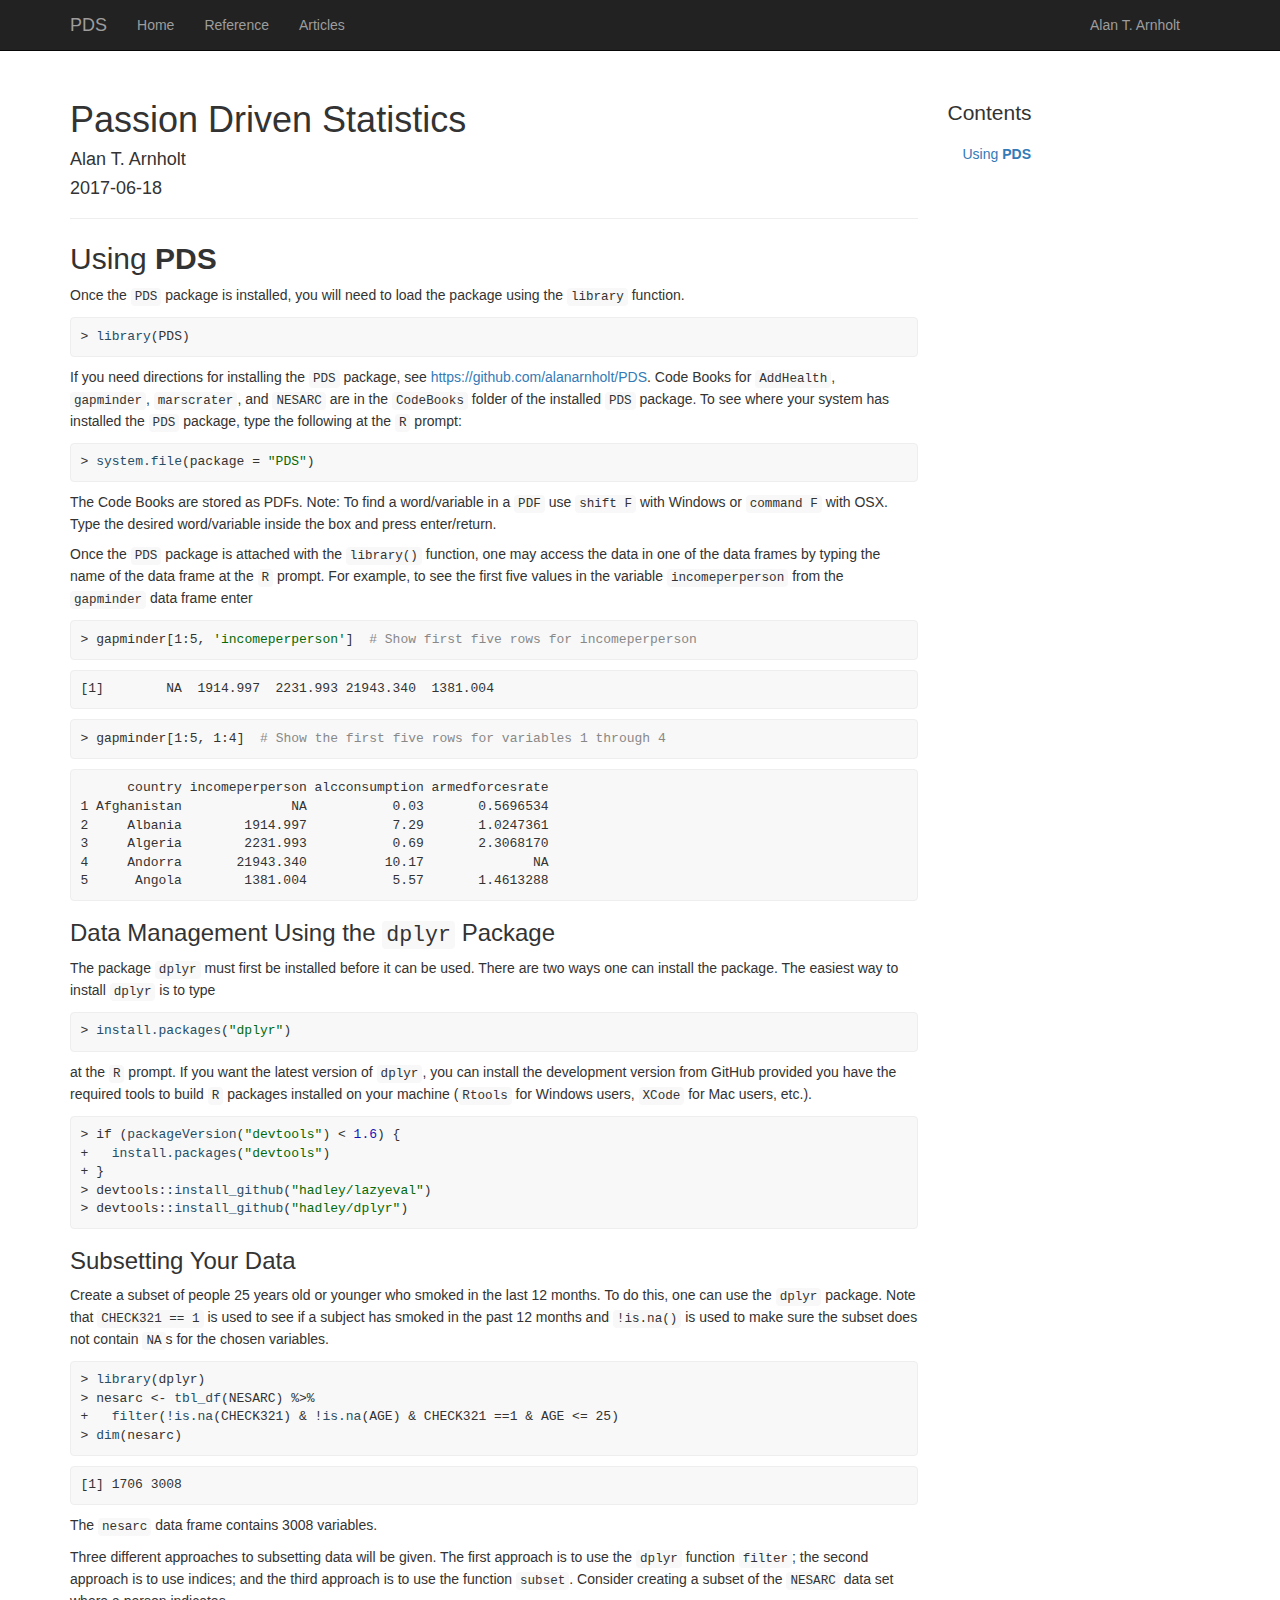
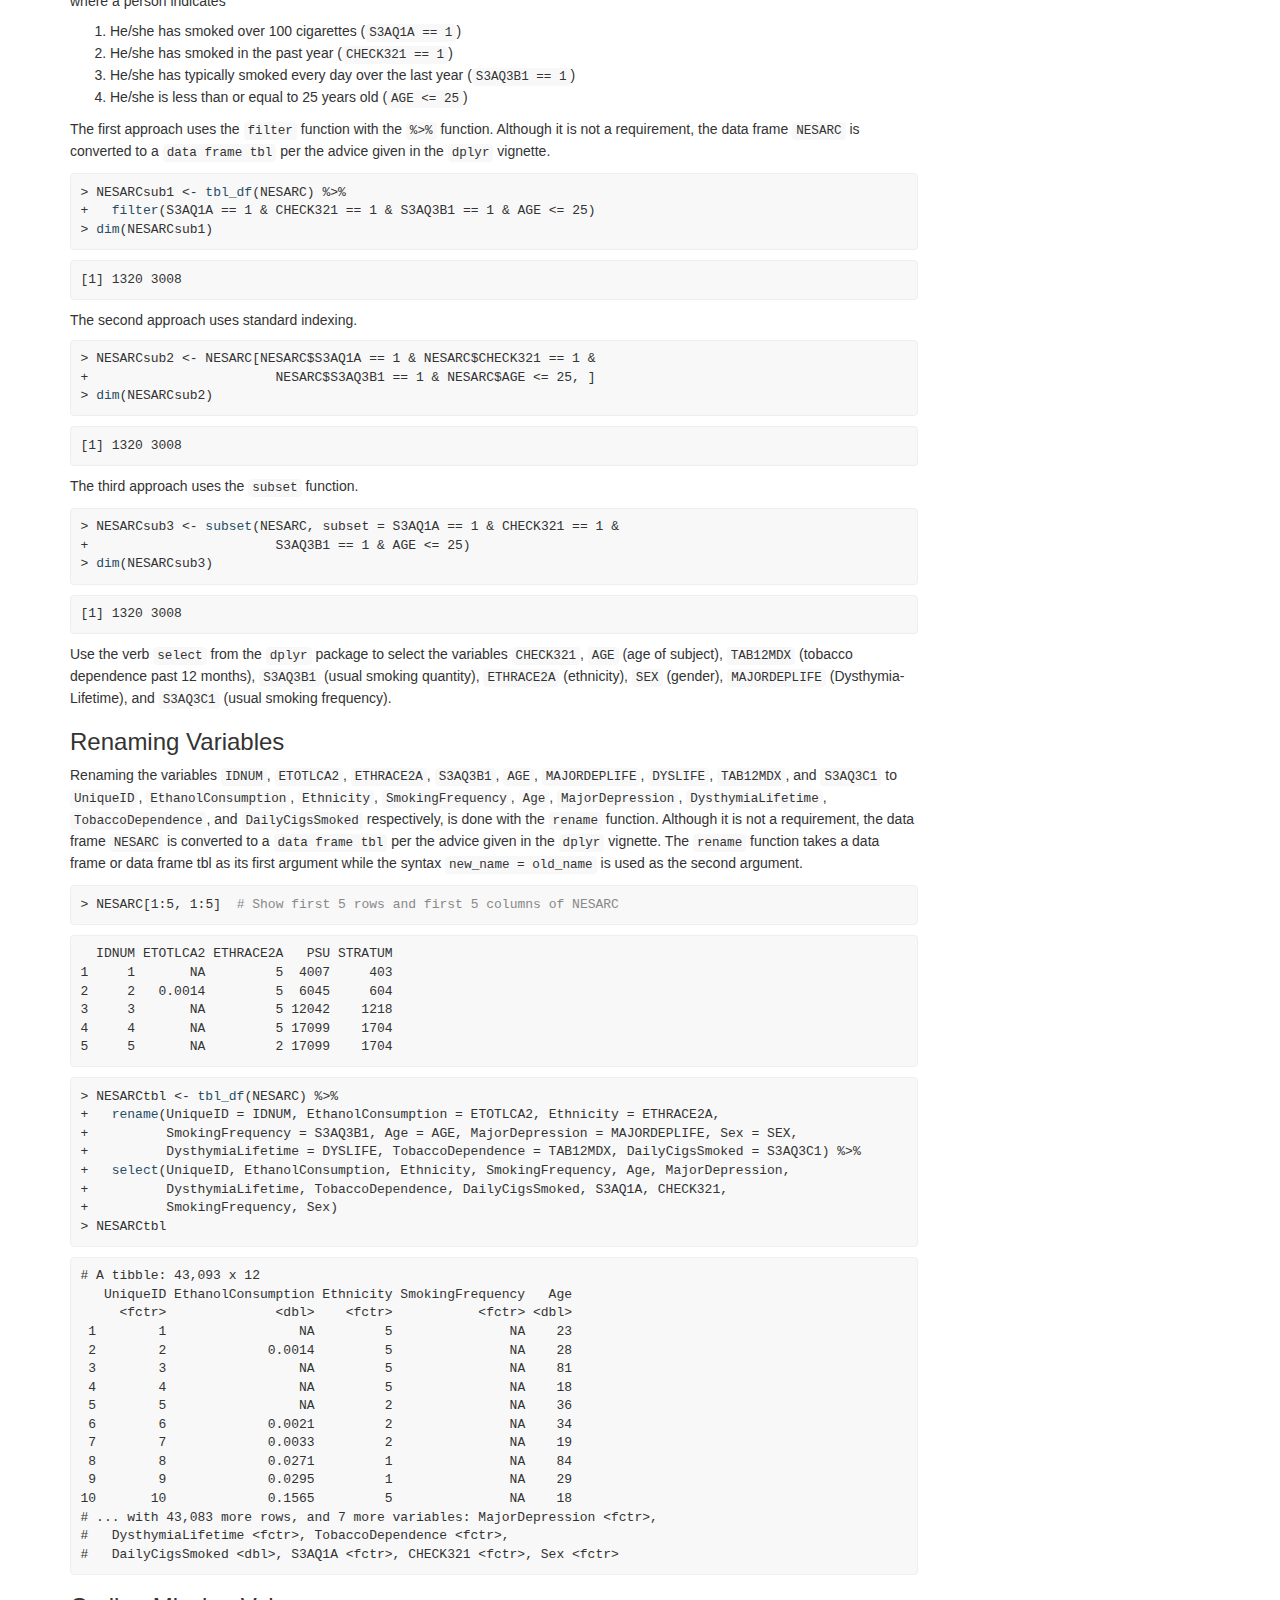
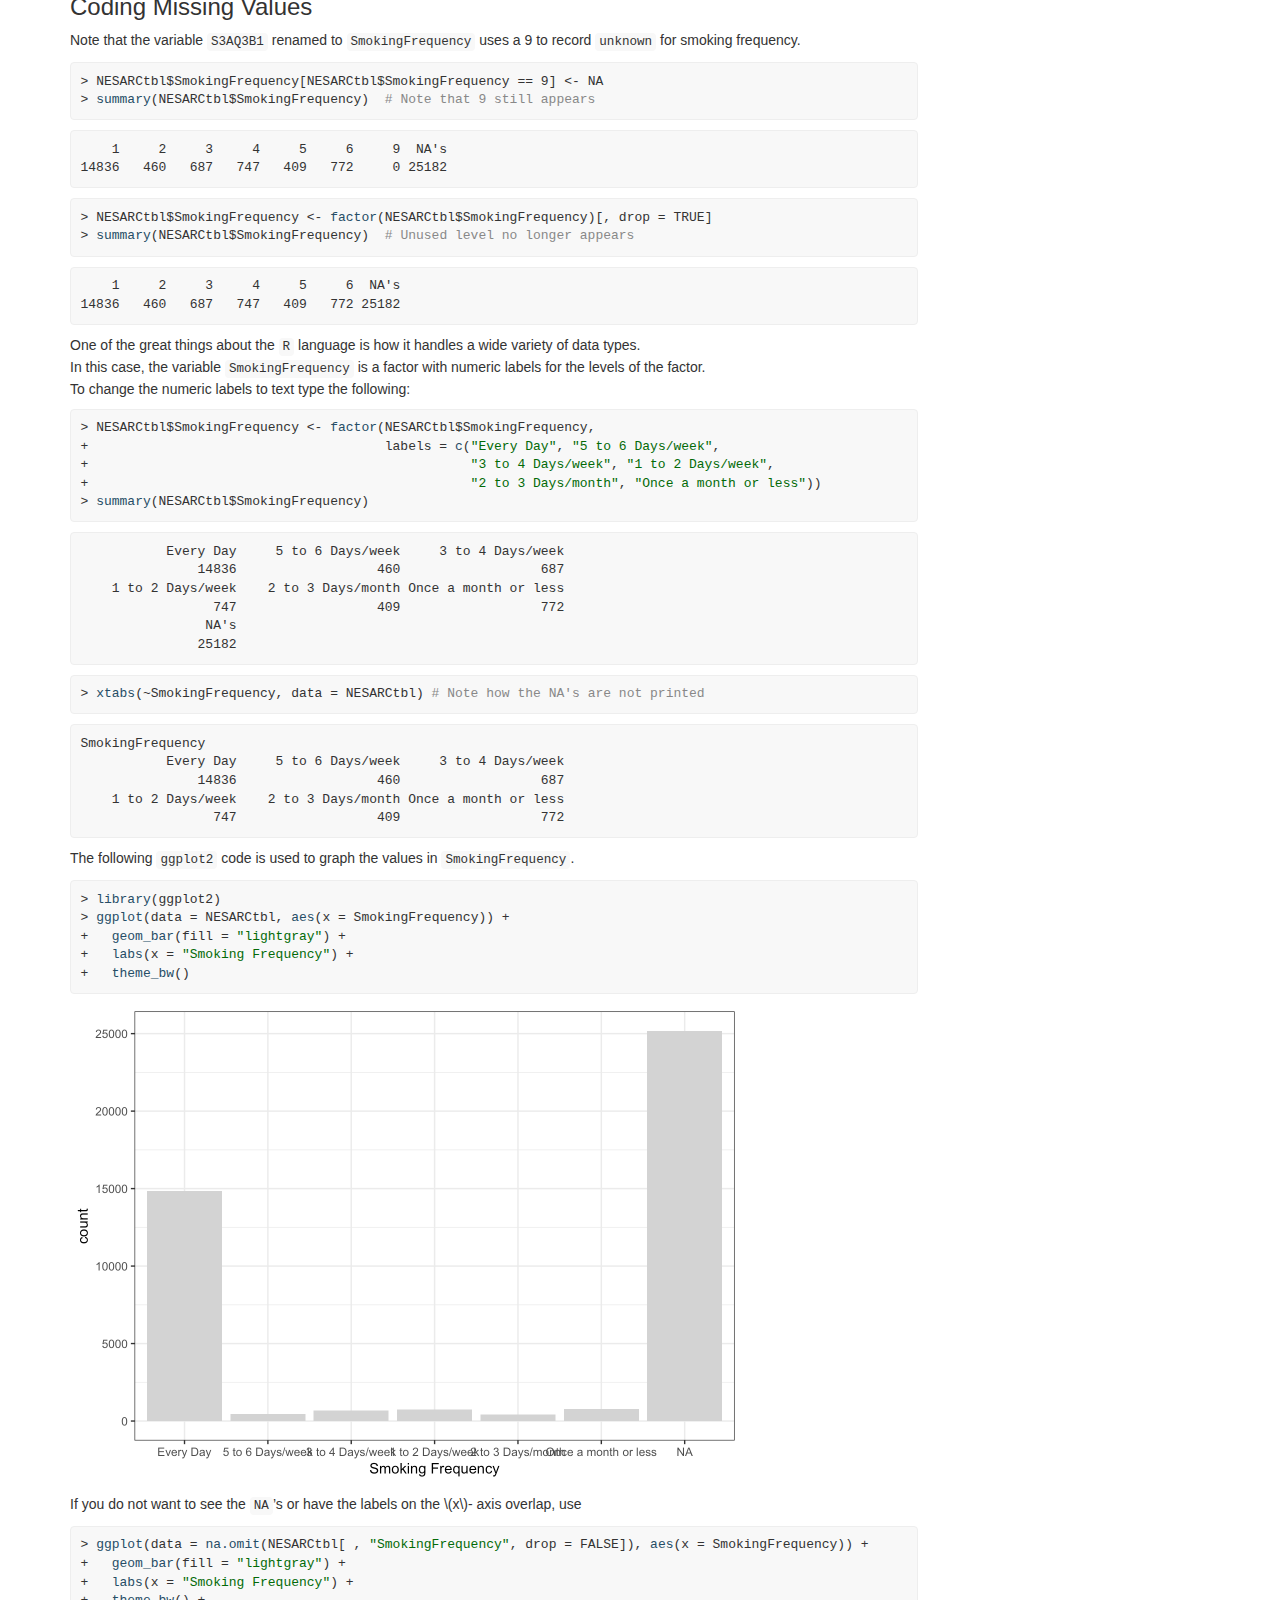
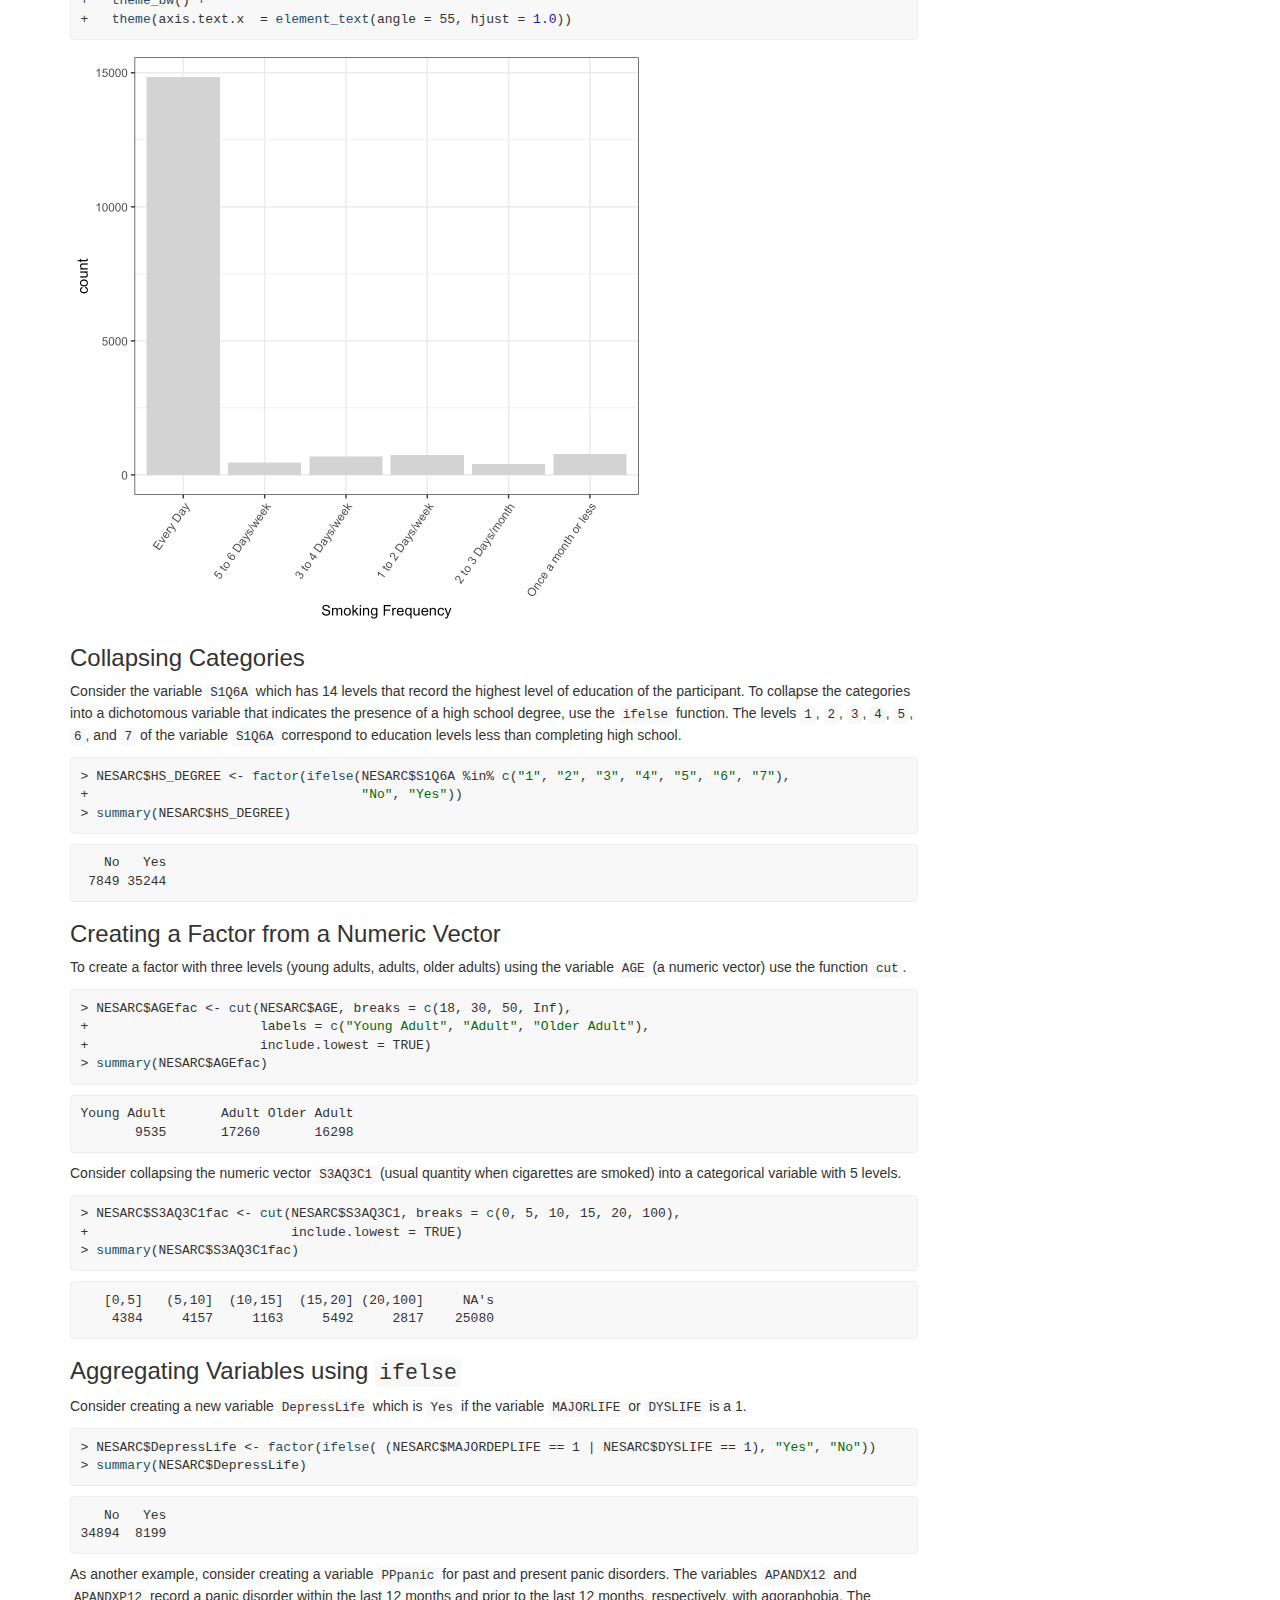
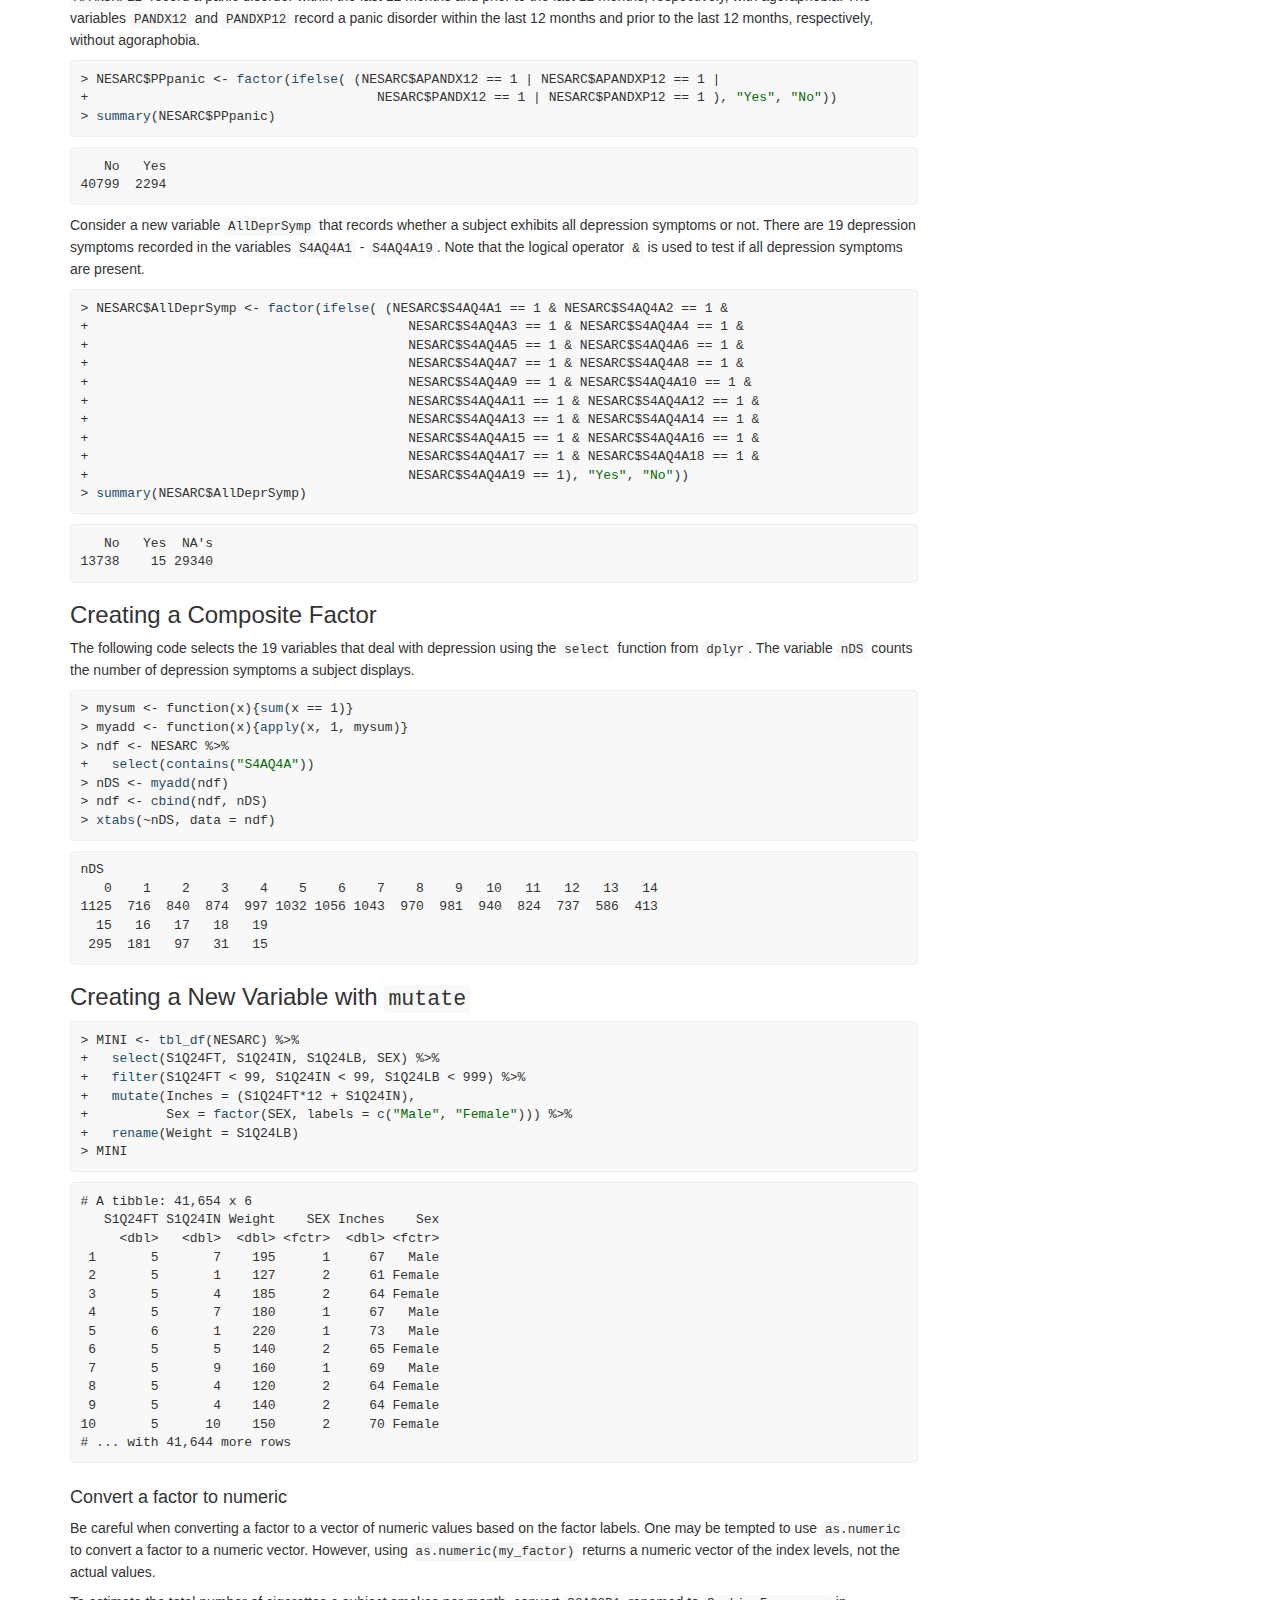
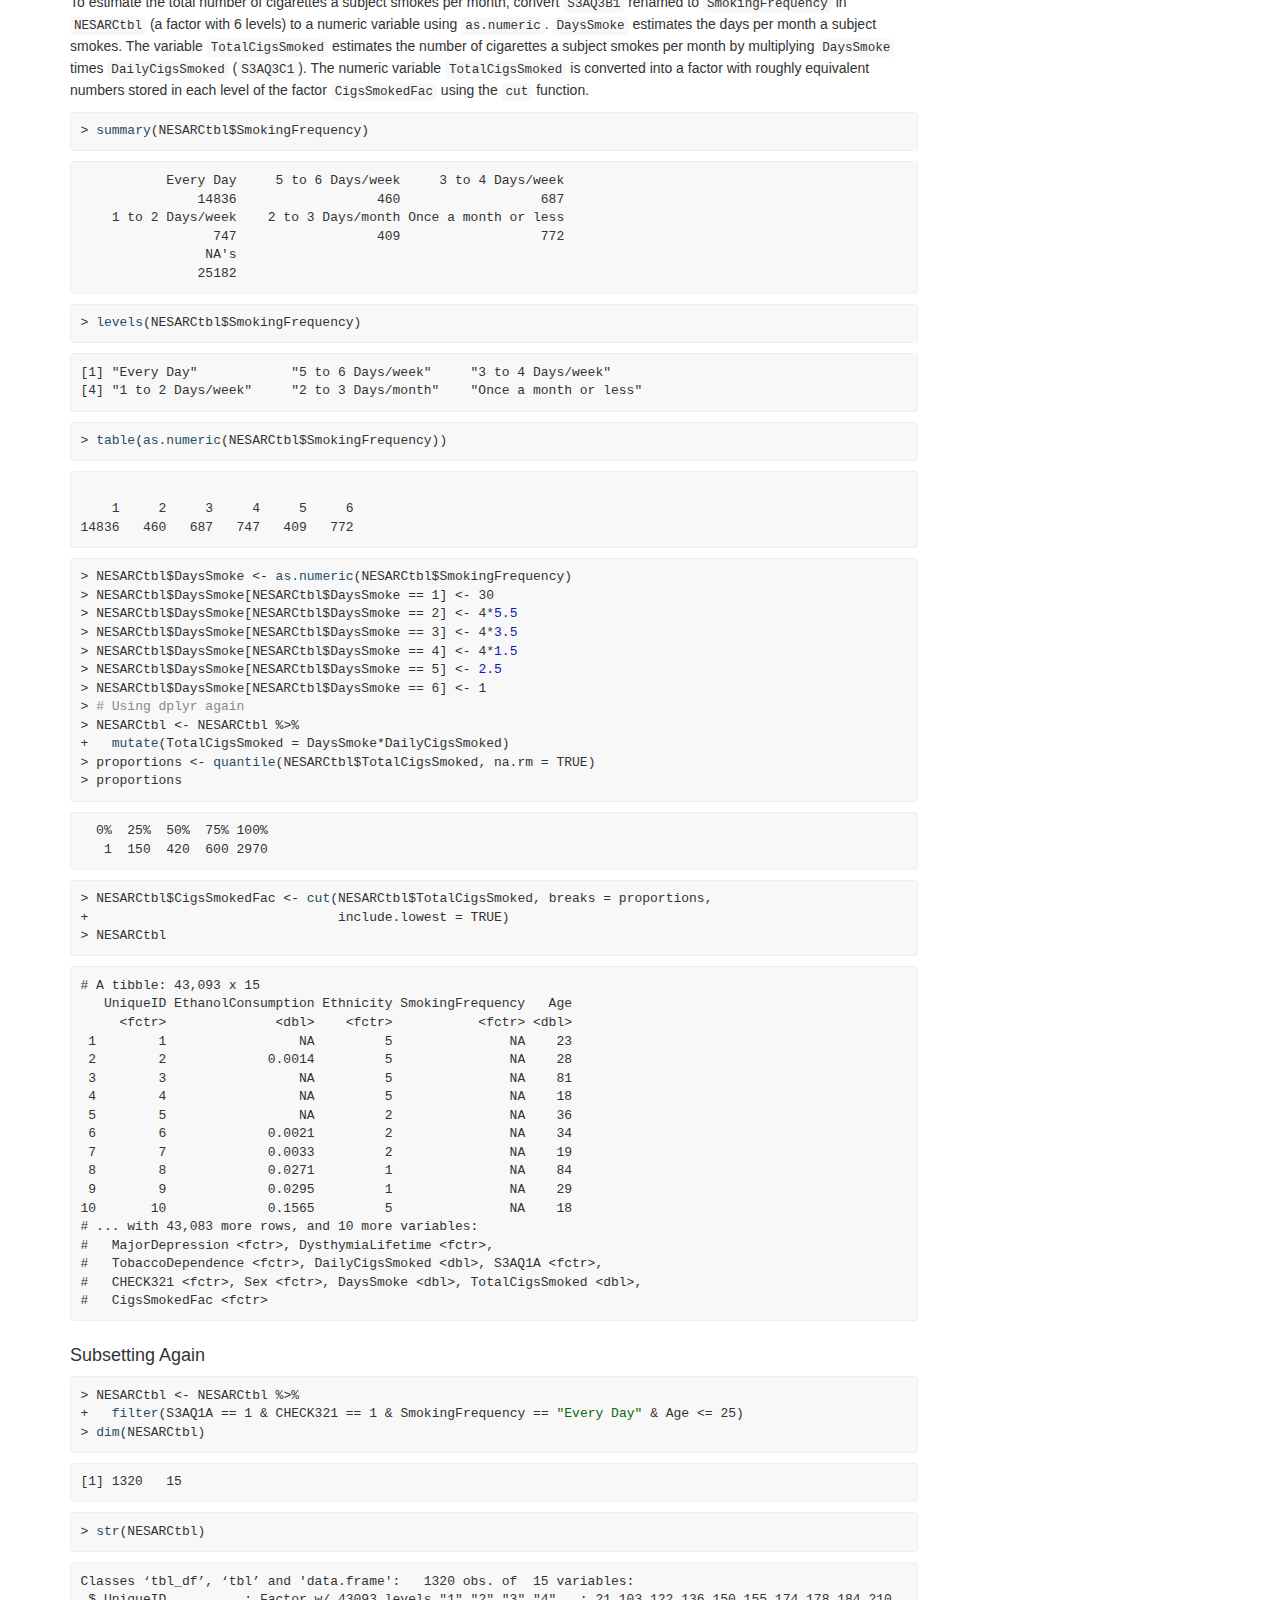
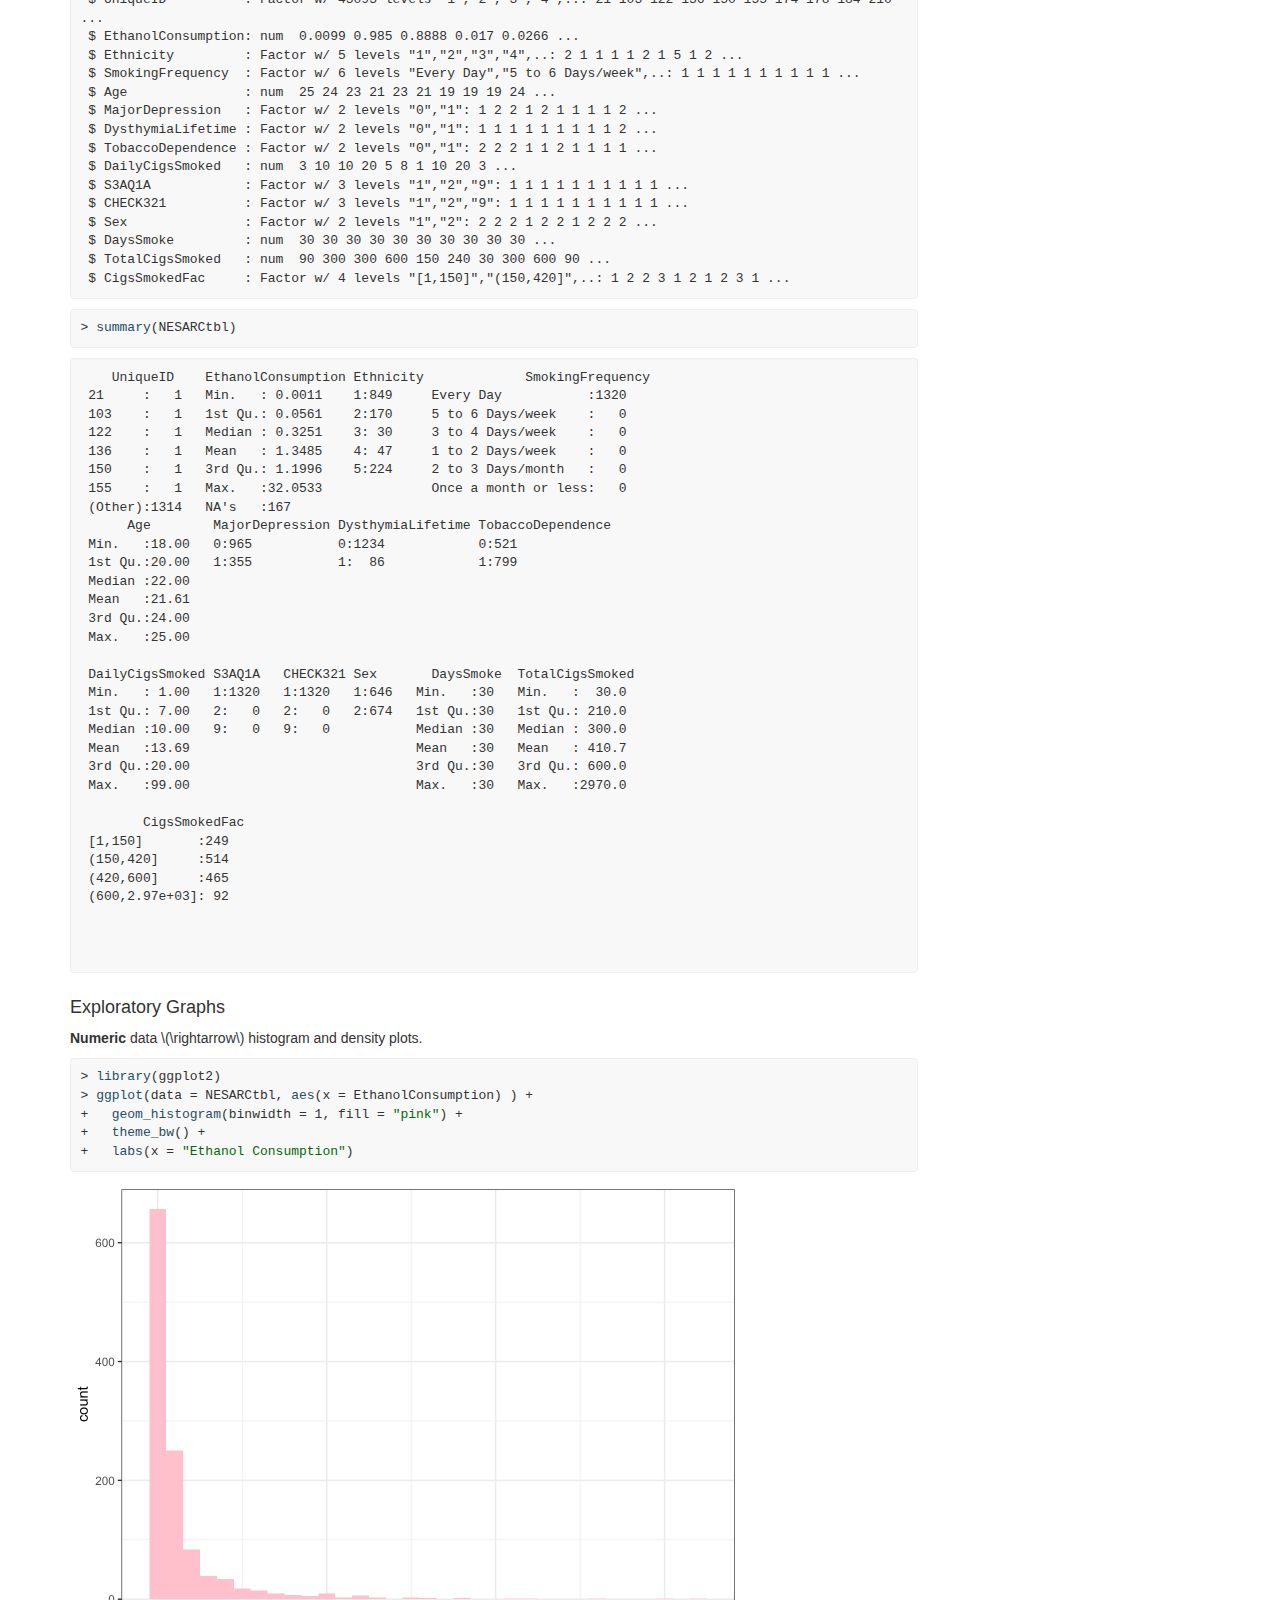
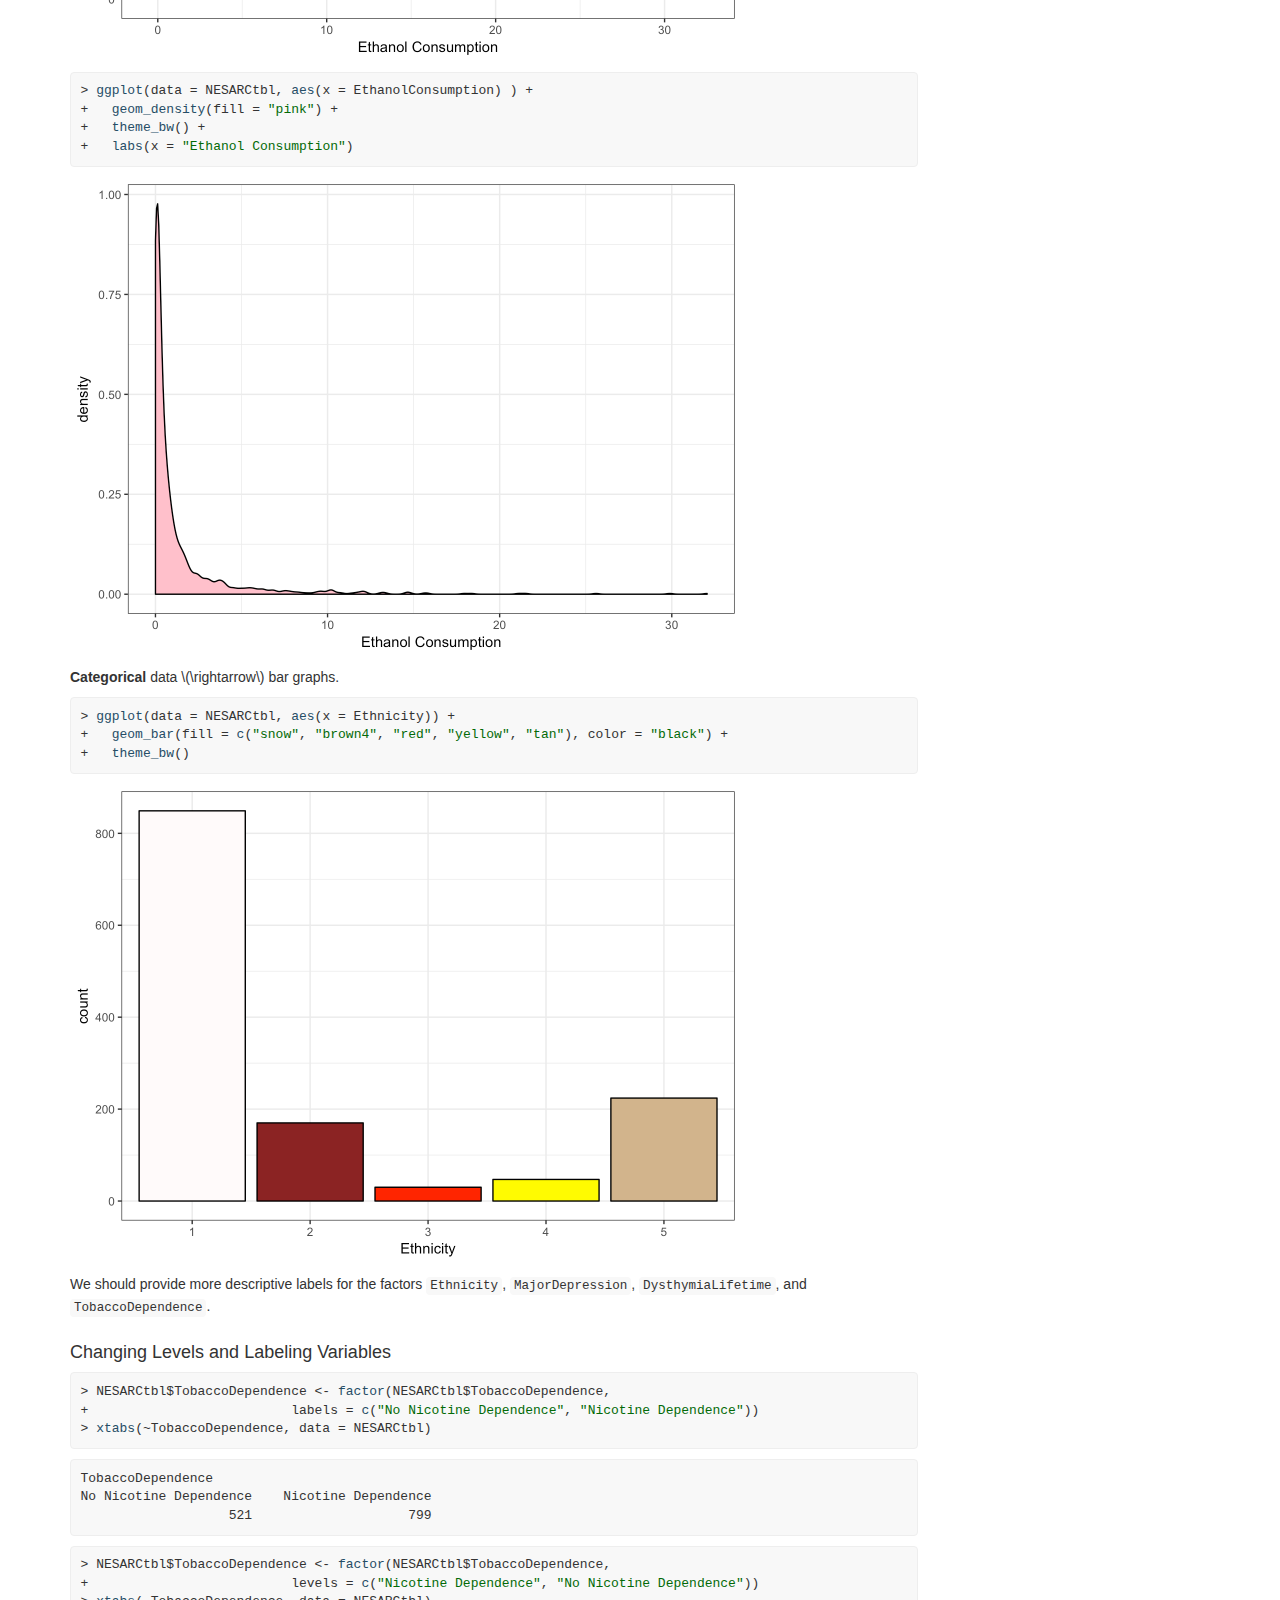
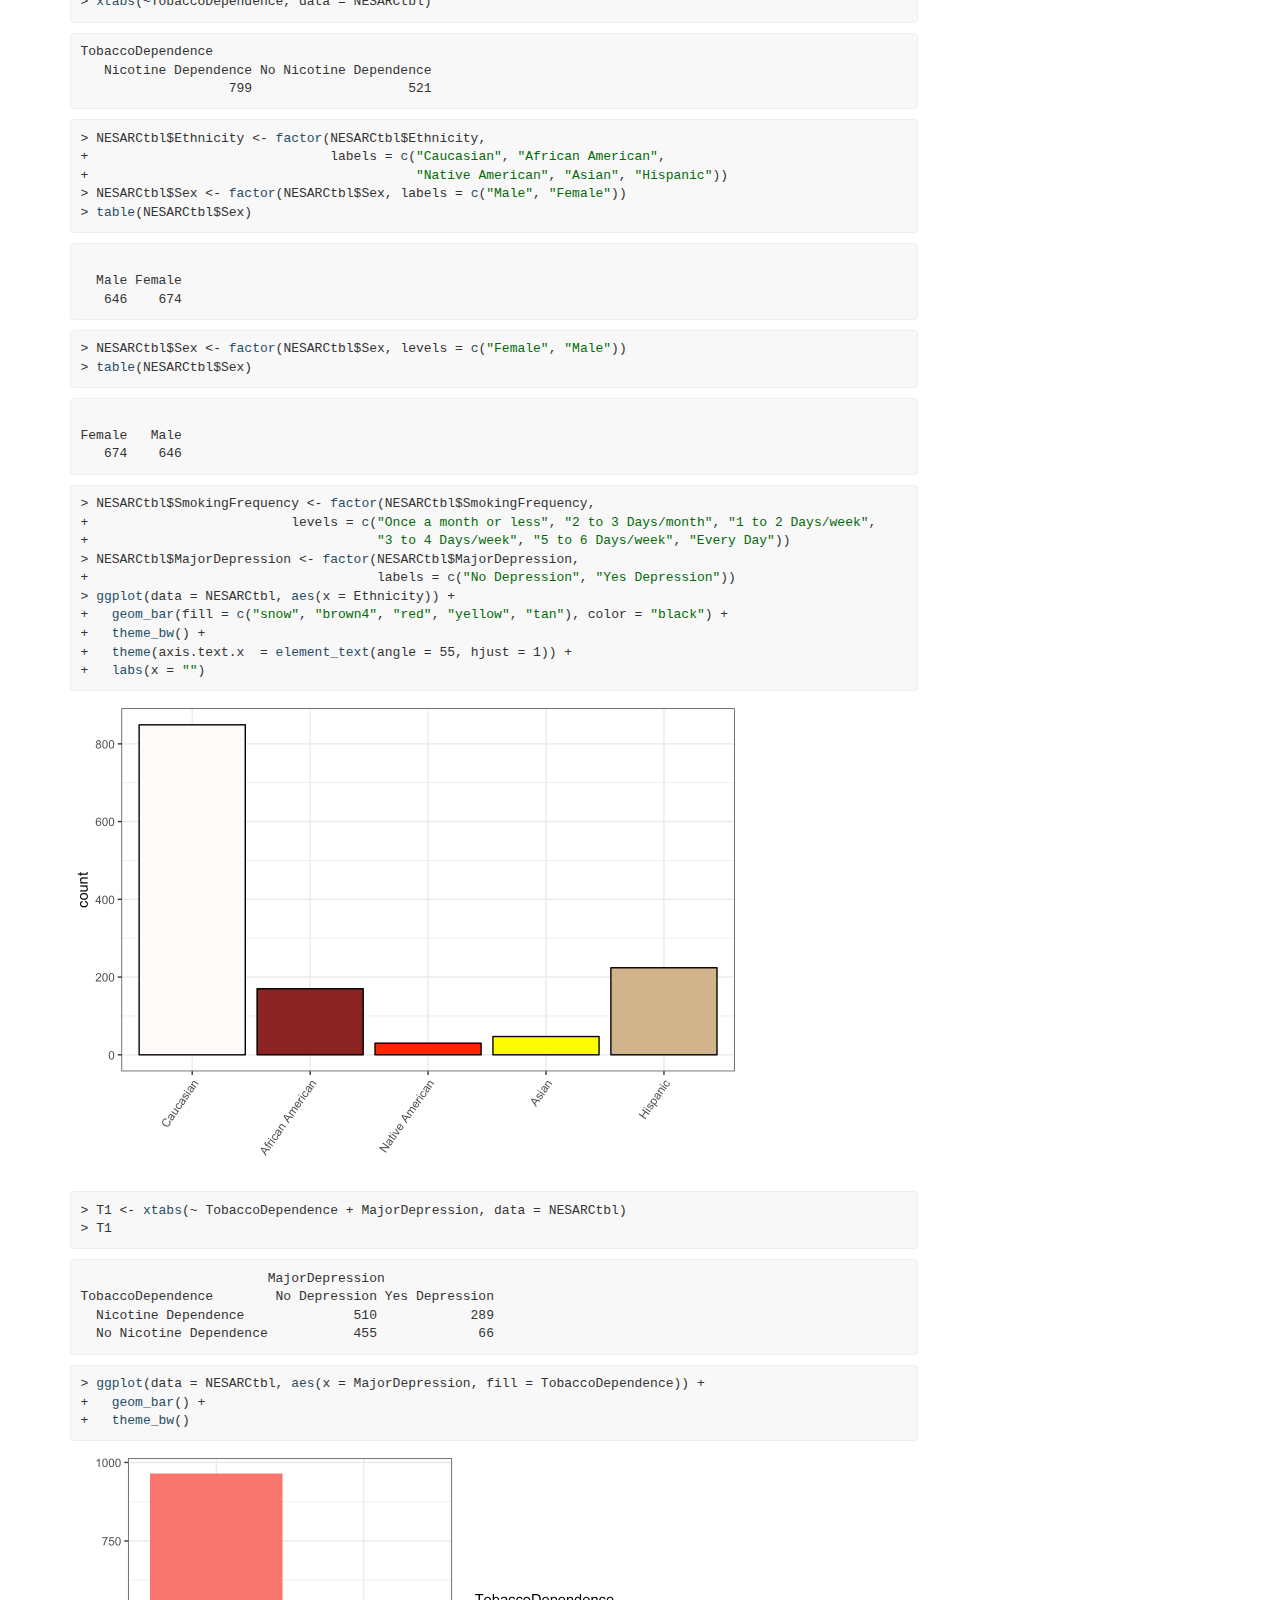
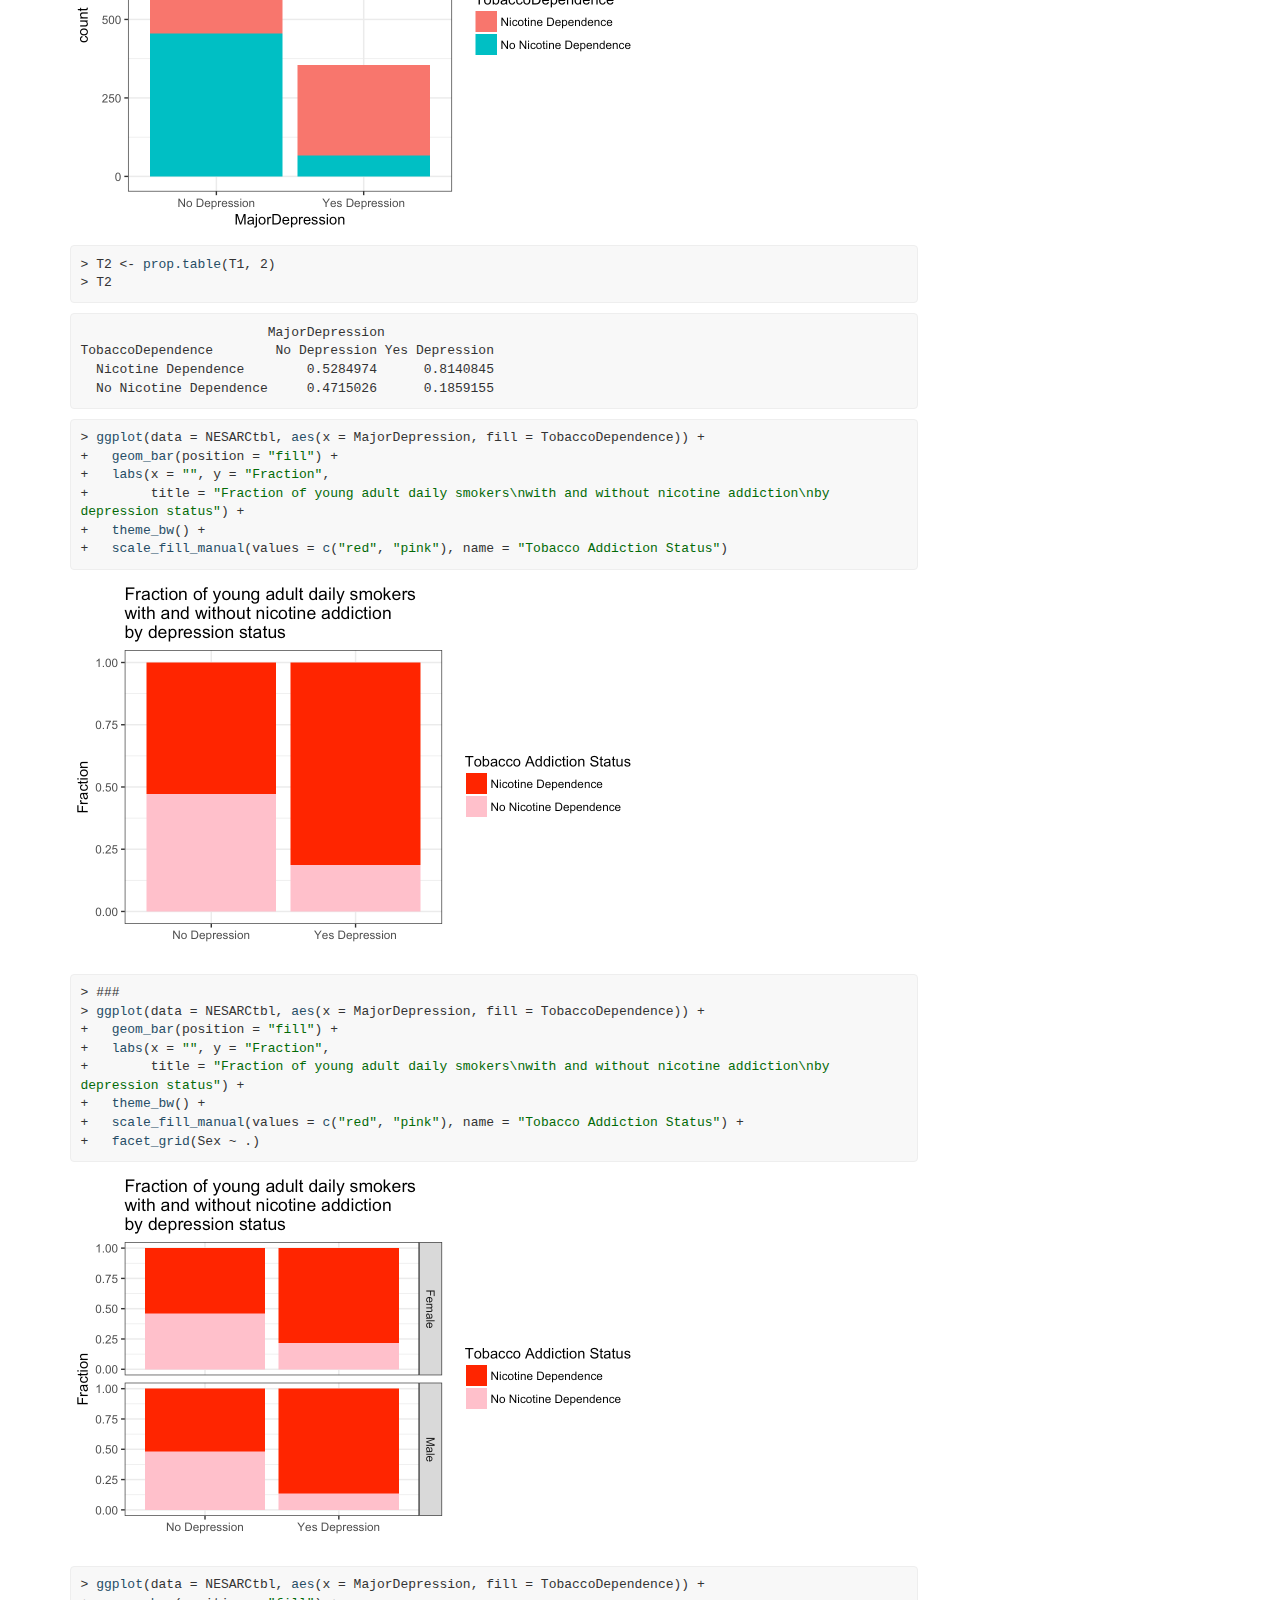
<file: docs/articles/UsingTheData.html>
<!DOCTYPE html>
<!-- Generated by pkgdown: do not edit by hand --><html>
<head>
<meta http-equiv="Content-Type" content="text/html; charset=UTF-8">
<meta charset="utf-8">
<meta http-equiv="X-UA-Compatible" content="IE=edge">
<meta name="viewport" content="width=device-width, initial-scale=1.0">
<title>Passion Driven Statistics • PDS</title>
<!-- jquery --><script src="https://code.jquery.com/jquery-3.1.0.min.js" integrity="sha384-nrOSfDHtoPMzJHjVTdCopGqIqeYETSXhZDFyniQ8ZHcVy08QesyHcnOUpMpqnmWq" crossorigin="anonymous"></script><!-- Bootstrap --><link href="https://maxcdn.bootstrapcdn.com/bootstrap/3.3.7/css/bootstrap.min.css" rel="stylesheet" integrity="sha384-BVYiiSIFeK1dGmJRAkycuHAHRg32OmUcww7on3RYdg4Va+PmSTsz/K68vbdEjh4u" crossorigin="anonymous">
<script src="https://maxcdn.bootstrapcdn.com/bootstrap/3.3.7/js/bootstrap.min.js" integrity="sha384-Tc5IQib027qvyjSMfHjOMaLkfuWVxZxUPnCJA7l2mCWNIpG9mGCD8wGNIcPD7Txa" crossorigin="anonymous"></script><!-- Font Awesome icons --><link href="https://maxcdn.bootstrapcdn.com/font-awesome/4.6.3/css/font-awesome.min.css" rel="stylesheet" integrity="sha384-T8Gy5hrqNKT+hzMclPo118YTQO6cYprQmhrYwIiQ/3axmI1hQomh7Ud2hPOy8SP1" crossorigin="anonymous">
<!-- pkgdown --><link href="../pkgdown.css" rel="stylesheet">
<script src="../jquery.sticky-kit.min.js"></script><script src="../pkgdown.js"></script><!-- mathjax --><script src="https://mathjax.rstudio.com/latest/MathJax.js?config=TeX-AMS-MML_HTMLorMML"></script><!--[if lt IE 9]>
<script src="https://oss.maxcdn.com/html5shiv/3.7.3/html5shiv.min.js"></script>
<script src="https://oss.maxcdn.com/respond/1.4.2/respond.min.js"></script>
<![endif]-->
</head>
<body>
    <div class="container template-vignette">
      <header><div class="navbar navbar-inverse navbar-fixed-top" role="navigation">
  <div class="container">
    <div class="navbar-header">
      <button type="button" class="navbar-toggle collapsed" data-toggle="collapse" data-target="#navbar">
        <span class="icon-bar"></span>
        <span class="icon-bar"></span>
        <span class="icon-bar"></span>
      </button>
      <a class="navbar-brand" href="../index.html">PDS</a>
    </div>
    <div id="navbar" class="navbar-collapse collapse">
      <ul class="nav navbar-nav">
<li>
  <a href="../index.html">Home</a>
</li>
<li>
  <a href="../reference/index.html">Reference</a>
</li>
<li>
  <a href="../articles/index.html">Articles</a>
</li>
      </ul>
<ul class="nav navbar-nav navbar-right">
<li>
  <a href="https://alanarnholt.github.io/">Alan T. Arnholt</a>
</li>
<li>
  <a href="https://github.com/alanarnholt/PDS/">
    <span class="fa fa-github fa-lg"></span>
     
  </a>
</li>
      </ul>
</div>
<!--/.nav-collapse -->
  </div>
<!--/.container -->
</div>
<!--/.navbar -->

      
      </header><div class="row">
  <div class="col-md-9">
    <div class="page-header toc-ignore">
      <h1>Passion Driven Statistics</h1>
                        <h4 class="author">Alan T. Arnholt</h4>
            
            <h4 class="date">2017-06-18</h4>
          </div>

    
    
<div class="contents">
<div id="using-pds" class="section level2">
<h2 class="hasAnchor">
<a href="#using-pds" class="anchor"></a>Using <strong>PDS</strong>
</h2>
<p>Once the <code>PDS</code> package is installed, you will need to load the package using the <code>library</code> function.</p>
<div class="sourceCode"><pre class="sourceCode r"><code class="sourceCode r">&gt;<span class="st"> </span><span class="kw">library</span>(PDS)</code></pre></div>
<p>If you need directions for installing the <code>PDS</code> package, see <a href="https://github.com/alanarnholt/PDS" class="uri">https://github.com/alanarnholt/PDS</a>. Code Books for <code>AddHealth</code>, <code>gapminder</code>, <code>marscrater</code>, and <code>NESARC</code> are in the <code>CodeBooks</code> folder of the installed <code>PDS</code> package. To see where your system has installed the <code>PDS</code> package, type the following at the <code>R</code> prompt:</p>
<div class="sourceCode"><pre class="sourceCode r"><code class="sourceCode r">&gt;<span class="st"> </span><span class="kw">system.file</span>(<span class="dt">package =</span> <span class="st">"PDS"</span>)</code></pre></div>
<p>The Code Books are stored as PDFs. Note: To find a word/variable in a <code>PDF</code> use <code>shift F</code> with Windows or <code>command F</code> with OSX. Type the desired word/variable inside the box and press enter/return.</p>
<p>Once the <code>PDS</code> package is attached with the <code>library()</code> function, one may access the data in one of the data frames by typing the name of the data frame at the <code>R</code> prompt. For example, to see the first five values in the variable <code>incomeperperson</code> from the <code>gapminder</code> data frame enter</p>
<div class="sourceCode"><pre class="sourceCode r"><code class="sourceCode r">&gt;<span class="st"> </span>gapminder[<span class="dv">1</span>:<span class="dv">5</span>, <span class="st">'incomeperperson'</span>]  <span class="co"># Show first five rows for incomeperperson</span></code></pre></div>
<pre><code>[1]        NA  1914.997  2231.993 21943.340  1381.004</code></pre>
<div class="sourceCode"><pre class="sourceCode r"><code class="sourceCode r">&gt;<span class="st"> </span>gapminder[<span class="dv">1</span>:<span class="dv">5</span>, <span class="dv">1</span>:<span class="dv">4</span>]  <span class="co"># Show the first five rows for variables 1 through 4</span></code></pre></div>
<pre><code>      country incomeperperson alcconsumption armedforcesrate
1 Afghanistan              NA           0.03       0.5696534
2     Albania        1914.997           7.29       1.0247361
3     Algeria        2231.993           0.69       2.3068170
4     Andorra       21943.340          10.17              NA
5      Angola        1381.004           5.57       1.4613288</code></pre>
<div id="data-management-using-the-dplyr-package" class="section level3">
<h3 class="hasAnchor">
<a href="#data-management-using-the-dplyr-package" class="anchor"></a>Data Management Using the <code>dplyr</code> Package</h3>
<p>The package <code>dplyr</code> must first be installed before it can be used. There are two ways one can install the package. The easiest way to install <code>dplyr</code> is to type</p>
<div class="sourceCode"><pre class="sourceCode r"><code class="sourceCode r">&gt;<span class="st"> </span><span class="kw">install.packages</span>(<span class="st">"dplyr"</span>)</code></pre></div>
<p>at the <code>R</code> prompt. If you want the latest version of <code>dplyr</code>, you can install the development version from GitHub provided you have the required tools to build <code>R</code> packages installed on your machine (<code>Rtools</code> for Windows users, <code>XCode</code> for Mac users, etc.).</p>
<div class="sourceCode"><pre class="sourceCode r"><code class="sourceCode r">&gt;<span class="st"> </span>if (<span class="kw">packageVersion</span>(<span class="st">"devtools"</span>) &lt;<span class="st"> </span><span class="fl">1.6</span>) {
+<span class="st">   </span><span class="kw">install.packages</span>(<span class="st">"devtools"</span>)
+<span class="st"> </span>}
&gt;<span class="st"> </span>devtools::<span class="kw">install_github</span>(<span class="st">"hadley/lazyeval"</span>)
&gt;<span class="st"> </span>devtools::<span class="kw">install_github</span>(<span class="st">"hadley/dplyr"</span>)</code></pre></div>
</div>
<div id="subsetting-your-data" class="section level3">
<h3 class="hasAnchor">
<a href="#subsetting-your-data" class="anchor"></a>Subsetting Your Data</h3>
<p>Create a subset of people 25 years old or younger who smoked in the last 12 months. To do this, one can use the <code>dplyr</code> package. Note that <code>CHECK321 == 1</code> is used to see if a subject has smoked in the past 12 months and <code>!is.na()</code> is used to make sure the subset does not contain <code>NA</code>s for the chosen variables.</p>
<div class="sourceCode"><pre class="sourceCode r"><code class="sourceCode r">&gt;<span class="st"> </span><span class="kw">library</span>(dplyr)
&gt;<span class="st"> </span>nesarc &lt;-<span class="st"> </span><span class="kw">tbl_df</span>(NESARC) %&gt;%<span class="st"> </span>
+<span class="st">   </span><span class="kw">filter</span>(!<span class="kw">is.na</span>(CHECK321) &amp;<span class="st"> </span>!<span class="kw">is.na</span>(AGE) &amp;<span class="st"> </span>CHECK321 ==<span class="dv">1</span> &amp;<span class="st"> </span>AGE &lt;=<span class="st"> </span><span class="dv">25</span>)
&gt;<span class="st"> </span><span class="kw">dim</span>(nesarc)</code></pre></div>
<pre><code>[1] 1706 3008</code></pre>
<p>The <code>nesarc</code> data frame contains 3008 variables.</p>
<p>Three different approaches to subsetting data will be given. The first approach is to use the <code>dplyr</code> function <code>filter</code>; the second approach is to use indices; and the third approach is to use the function <code>subset</code>. Consider creating a subset of the <code>NESARC</code> data set where a person indicates</p>
<ol style="list-style-type: decimal">
<li>He/she has smoked over 100 cigarettes (<code>S3AQ1A == 1</code>)</li>
<li>He/she has smoked in the past year (<code>CHECK321 == 1</code>)</li>
<li>He/she has typically smoked every day over the last year (<code>S3AQ3B1 == 1</code>)</li>
<li>He/she is less than or equal to 25 years old (<code>AGE &lt;= 25</code>)</li>
</ol>
<p>The first approach uses the <code>filter</code> function with the <code>%&gt;%</code> function. Although it is not a requirement, the data frame <code>NESARC</code> is converted to a <code>data frame tbl</code> per the advice given in the <code>dplyr</code> vignette.</p>
<div class="sourceCode"><pre class="sourceCode r"><code class="sourceCode r">&gt;<span class="st"> </span>NESARCsub1 &lt;-<span class="st"> </span><span class="kw">tbl_df</span>(NESARC) %&gt;%
+<span class="st">   </span><span class="kw">filter</span>(S3AQ1A ==<span class="st"> </span><span class="dv">1</span> &amp;<span class="st"> </span>CHECK321 ==<span class="st"> </span><span class="dv">1</span> &amp;<span class="st"> </span>S3AQ3B1 ==<span class="st"> </span><span class="dv">1</span> &amp;<span class="st"> </span>AGE &lt;=<span class="st"> </span><span class="dv">25</span>)
&gt;<span class="st"> </span><span class="kw">dim</span>(NESARCsub1)</code></pre></div>
<pre><code>[1] 1320 3008</code></pre>
<p>The second approach uses standard indexing.</p>
<div class="sourceCode"><pre class="sourceCode r"><code class="sourceCode r">&gt;<span class="st"> </span>NESARCsub2 &lt;-<span class="st"> </span>NESARC[NESARC$S3AQ1A ==<span class="st"> </span><span class="dv">1</span> &amp;<span class="st"> </span>NESARC$CHECK321 ==<span class="st"> </span><span class="dv">1</span> &amp;<span class="st"> </span>
+<span class="st">                        </span>NESARC$S3AQ3B1 ==<span class="st"> </span><span class="dv">1</span> &amp;<span class="st"> </span>NESARC$AGE &lt;=<span class="st"> </span><span class="dv">25</span>, ]
&gt;<span class="st"> </span><span class="kw">dim</span>(NESARCsub2)</code></pre></div>
<pre><code>[1] 1320 3008</code></pre>
<p>The third approach uses the <code>subset</code> function.</p>
<div class="sourceCode"><pre class="sourceCode r"><code class="sourceCode r">&gt;<span class="st"> </span>NESARCsub3 &lt;-<span class="st"> </span><span class="kw">subset</span>(NESARC, <span class="dt">subset =</span> S3AQ1A ==<span class="st"> </span><span class="dv">1</span> &amp;<span class="st"> </span>CHECK321 ==<span class="st"> </span><span class="dv">1</span> &amp;<span class="st"> </span>
+<span class="st">                        </span>S3AQ3B1 ==<span class="st"> </span><span class="dv">1</span> &amp;<span class="st"> </span>AGE &lt;=<span class="st"> </span><span class="dv">25</span>)
&gt;<span class="st"> </span><span class="kw">dim</span>(NESARCsub3)</code></pre></div>
<pre><code>[1] 1320 3008</code></pre>
<p>Use the verb <code>select</code> from the <code>dplyr</code> package to select the variables <code>CHECK321</code>, <code>AGE</code> (age of subject), <code>TAB12MDX</code> (tobacco dependence past 12 months), <code>S3AQ3B1</code> (usual smoking quantity), <code>ETHRACE2A</code> (ethnicity), <code>SEX</code> (gender), <code>MAJORDEPLIFE</code> (Dysthymia-Lifetime), and <code>S3AQ3C1</code> (usual smoking frequency).</p>
</div>
<div id="renaming-variables" class="section level3">
<h3 class="hasAnchor">
<a href="#renaming-variables" class="anchor"></a>Renaming Variables</h3>
<p>Renaming the variables <code>IDNUM</code>, <code>ETOTLCA2</code>, <code>ETHRACE2A</code>, <code>S3AQ3B1</code>, <code>AGE</code>, <code>MAJORDEPLIFE</code>, <code>DYSLIFE</code>, <code>TAB12MDX</code>, and <code>S3AQ3C1</code> to <code>UniqueID</code>, <code>EthanolConsumption</code>, <code>Ethnicity</code>, <code>SmokingFrequency</code>, <code>Age</code>, <code>MajorDepression</code>, <code>DysthymiaLifetime</code>, <code>TobaccoDependence</code>, and <code>DailyCigsSmoked</code> respectively, is done with the <code>rename</code> function. Although it is not a requirement, the data frame <code>NESARC</code> is converted to a <code>data frame tbl</code> per the advice given in the <code>dplyr</code> vignette. The <code>rename</code> function takes a data frame or data frame tbl as its first argument while the syntax <code>new_name = old_name</code> is used as the second argument.</p>
<div class="sourceCode"><pre class="sourceCode r"><code class="sourceCode r">&gt;<span class="st"> </span>NESARC[<span class="dv">1</span>:<span class="dv">5</span>, <span class="dv">1</span>:<span class="dv">5</span>]  <span class="co"># Show first 5 rows and first 5 columns of NESARC</span></code></pre></div>
<pre><code>  IDNUM ETOTLCA2 ETHRACE2A   PSU STRATUM
1     1       NA         5  4007     403
2     2   0.0014         5  6045     604
3     3       NA         5 12042    1218
4     4       NA         5 17099    1704
5     5       NA         2 17099    1704</code></pre>
<div class="sourceCode"><pre class="sourceCode r"><code class="sourceCode r">&gt;<span class="st"> </span>NESARCtbl &lt;-<span class="st"> </span><span class="kw">tbl_df</span>(NESARC) %&gt;%<span class="st"> </span>
+<span class="st">   </span><span class="kw">rename</span>(<span class="dt">UniqueID =</span> IDNUM, <span class="dt">EthanolConsumption =</span> ETOTLCA2, <span class="dt">Ethnicity =</span> ETHRACE2A, 
+<span class="st">          </span><span class="dt">SmokingFrequency =</span> S3AQ3B1, <span class="dt">Age =</span> AGE, <span class="dt">MajorDepression =</span> MAJORDEPLIFE, <span class="dt">Sex =</span> SEX, 
+<span class="st">          </span><span class="dt">DysthymiaLifetime =</span> DYSLIFE, <span class="dt">TobaccoDependence =</span> TAB12MDX, <span class="dt">DailyCigsSmoked =</span> S3AQ3C1) %&gt;%<span class="st"> </span>
+<span class="st">   </span><span class="kw">select</span>(UniqueID, EthanolConsumption, Ethnicity, SmokingFrequency, Age, MajorDepression, 
+<span class="st">          </span>DysthymiaLifetime, TobaccoDependence, DailyCigsSmoked, S3AQ1A, CHECK321, 
+<span class="st">          </span>SmokingFrequency, Sex)  
&gt;<span class="st"> </span>NESARCtbl</code></pre></div>
<pre><code># A tibble: 43,093 x 12
   UniqueID EthanolConsumption Ethnicity SmokingFrequency   Age
     &lt;fctr&gt;              &lt;dbl&gt;    &lt;fctr&gt;           &lt;fctr&gt; &lt;dbl&gt;
 1        1                 NA         5               NA    23
 2        2             0.0014         5               NA    28
 3        3                 NA         5               NA    81
 4        4                 NA         5               NA    18
 5        5                 NA         2               NA    36
 6        6             0.0021         2               NA    34
 7        7             0.0033         2               NA    19
 8        8             0.0271         1               NA    84
 9        9             0.0295         1               NA    29
10       10             0.1565         5               NA    18
# ... with 43,083 more rows, and 7 more variables: MajorDepression &lt;fctr&gt;,
#   DysthymiaLifetime &lt;fctr&gt;, TobaccoDependence &lt;fctr&gt;,
#   DailyCigsSmoked &lt;dbl&gt;, S3AQ1A &lt;fctr&gt;, CHECK321 &lt;fctr&gt;, Sex &lt;fctr&gt;</code></pre>
</div>
<div id="coding-missing-values" class="section level3">
<h3 class="hasAnchor">
<a href="#coding-missing-values" class="anchor"></a>Coding Missing Values</h3>
<p>Note that the variable <code>S3AQ3B1</code> renamed to <code>SmokingFrequency</code> uses a 9 to record <code>unknown</code> for smoking frequency.</p>
<div class="sourceCode"><pre class="sourceCode r"><code class="sourceCode r">&gt;<span class="st"> </span>NESARCtbl$SmokingFrequency[NESARCtbl$SmokingFrequency ==<span class="st"> </span><span class="dv">9</span>] &lt;-<span class="st"> </span><span class="ot">NA</span>
&gt;<span class="st"> </span><span class="kw">summary</span>(NESARCtbl$SmokingFrequency)  <span class="co"># Note that 9 still appears</span></code></pre></div>
<pre><code>    1     2     3     4     5     6     9  NA's 
14836   460   687   747   409   772     0 25182 </code></pre>
<div class="sourceCode"><pre class="sourceCode r"><code class="sourceCode r">&gt;<span class="st"> </span>NESARCtbl$SmokingFrequency &lt;-<span class="st"> </span><span class="kw">factor</span>(NESARCtbl$SmokingFrequency)[, drop =<span class="st"> </span><span class="ot">TRUE</span>]
&gt;<span class="st"> </span><span class="kw">summary</span>(NESARCtbl$SmokingFrequency)  <span class="co"># Unused level no longer appears</span></code></pre></div>
<pre><code>    1     2     3     4     5     6  NA's 
14836   460   687   747   409   772 25182 </code></pre>
<p>One of the great things about the <code>R</code> language is how it handles a wide variety of data types.<br>
In this case, the variable <code>SmokingFrequency</code> is a factor with numeric labels for the levels of the factor.<br>
To change the numeric labels to text type the following:</p>
<div class="sourceCode"><pre class="sourceCode r"><code class="sourceCode r">&gt;<span class="st"> </span>NESARCtbl$SmokingFrequency &lt;-<span class="st"> </span><span class="kw">factor</span>(NESARCtbl$SmokingFrequency, 
+<span class="st">                                      </span><span class="dt">labels =</span> <span class="kw">c</span>(<span class="st">"Every Day"</span>, <span class="st">"5 to 6 Days/week"</span>, 
+<span class="st">                                                 "3 to 4 Days/week"</span>, <span class="st">"1 to 2 Days/week"</span>, 
+<span class="st">                                                 "2 to 3 Days/month"</span>, <span class="st">"Once a month or less"</span>))
&gt;<span class="st"> </span><span class="kw">summary</span>(NESARCtbl$SmokingFrequency)</code></pre></div>
<pre><code>           Every Day     5 to 6 Days/week     3 to 4 Days/week 
               14836                  460                  687 
    1 to 2 Days/week    2 to 3 Days/month Once a month or less 
                 747                  409                  772 
                NA's 
               25182 </code></pre>
<div class="sourceCode"><pre class="sourceCode r"><code class="sourceCode r">&gt;<span class="st"> </span><span class="kw">xtabs</span>(~SmokingFrequency, <span class="dt">data =</span> NESARCtbl) <span class="co"># Note how the NA's are not printed</span></code></pre></div>
<pre><code>SmokingFrequency
           Every Day     5 to 6 Days/week     3 to 4 Days/week 
               14836                  460                  687 
    1 to 2 Days/week    2 to 3 Days/month Once a month or less 
                 747                  409                  772 </code></pre>
<p>The following <code>ggplot2</code> code is used to graph the values in <code>SmokingFrequency</code>.</p>
<div class="sourceCode"><pre class="sourceCode r"><code class="sourceCode r">&gt;<span class="st"> </span><span class="kw">library</span>(ggplot2)
&gt;<span class="st"> </span><span class="kw">ggplot</span>(<span class="dt">data =</span> NESARCtbl, <span class="kw">aes</span>(<span class="dt">x =</span> SmokingFrequency)) +<span class="st"> </span>
+<span class="st">   </span><span class="kw">geom_bar</span>(<span class="dt">fill =</span> <span class="st">"lightgray"</span>) +<span class="st"> </span>
+<span class="st">   </span><span class="kw">labs</span>(<span class="dt">x =</span> <span class="st">"Smoking Frequency"</span>) +
+<span class="st">   </span><span class="kw">theme_bw</span>() </code></pre></div>
<p><img src="UsingTheData_files/figure-html/ggSmoke-1.png" width="672"></p>
<p>If you do not want to see the <code>NA</code>’s or have the labels on the <span class="math inline">\(x\)</span>- axis overlap, use</p>
<div class="sourceCode"><pre class="sourceCode r"><code class="sourceCode r">&gt;<span class="st"> </span><span class="kw">ggplot</span>(<span class="dt">data =</span> <span class="kw">na.omit</span>(NESARCtbl[ , <span class="st">"SmokingFrequency"</span>, <span class="dt">drop =</span> <span class="ot">FALSE</span>]), <span class="kw">aes</span>(<span class="dt">x =</span> SmokingFrequency)) +<span class="st"> </span>
+<span class="st">   </span><span class="kw">geom_bar</span>(<span class="dt">fill =</span> <span class="st">"lightgray"</span>) +<span class="st"> </span>
+<span class="st">   </span><span class="kw">labs</span>(<span class="dt">x =</span> <span class="st">"Smoking Frequency"</span>) +
+<span class="st">   </span><span class="kw">theme_bw</span>() +
+<span class="st">   </span><span class="kw">theme</span>(<span class="dt">axis.text.x  =</span> <span class="kw">element_text</span>(<span class="dt">angle =</span> <span class="dv">55</span>, <span class="dt">hjust =</span> <span class="fl">1.0</span>)) </code></pre></div>
<p><img src="UsingTheData_files/figure-html/ggSmoke2-1.png" width="576"></p>
</div>
<div id="collapsing-categories" class="section level3">
<h3 class="hasAnchor">
<a href="#collapsing-categories" class="anchor"></a>Collapsing Categories</h3>
<p>Consider the variable <code>S1Q6A</code> which has 14 levels that record the highest level of education of the participant. To collapse the categories into a dichotomous variable that indicates the presence of a high school degree, use the <code>ifelse</code> function. The levels <code>1</code>, <code>2</code>, <code>3</code>, <code>4</code>, <code>5</code>, <code>6</code>, and <code>7</code> of the variable <code>S1Q6A</code> correspond to education levels less than completing high school.</p>
<div class="sourceCode"><pre class="sourceCode r"><code class="sourceCode r">&gt;<span class="st"> </span>NESARC$HS_DEGREE &lt;-<span class="st"> </span><span class="kw">factor</span>(<span class="kw">ifelse</span>(NESARC$S1Q6A %in%<span class="st"> </span><span class="kw">c</span>(<span class="st">"1"</span>, <span class="st">"2"</span>, <span class="st">"3"</span>, <span class="st">"4"</span>, <span class="st">"5"</span>, <span class="st">"6"</span>, <span class="st">"7"</span>), 
+<span class="st">                                   "No"</span>, <span class="st">"Yes"</span>))
&gt;<span class="st"> </span><span class="kw">summary</span>(NESARC$HS_DEGREE)</code></pre></div>
<pre><code>   No   Yes 
 7849 35244 </code></pre>
</div>
<div id="creating-a-factor-from-a-numeric-vector" class="section level3">
<h3 class="hasAnchor">
<a href="#creating-a-factor-from-a-numeric-vector" class="anchor"></a>Creating a Factor from a Numeric Vector</h3>
<p>To create a factor with three levels (young adults, adults, older adults) using the variable <code>AGE</code> (a numeric vector) use the function <code>cut</code>.</p>
<div class="sourceCode"><pre class="sourceCode r"><code class="sourceCode r">&gt;<span class="st"> </span>NESARC$AGEfac &lt;-<span class="st"> </span><span class="kw">cut</span>(NESARC$AGE, <span class="dt">breaks =</span> <span class="kw">c</span>(<span class="dv">18</span>, <span class="dv">30</span>, <span class="dv">50</span>, <span class="ot">Inf</span>), 
+<span class="st">                      </span><span class="dt">labels =</span> <span class="kw">c</span>(<span class="st">"Young Adult"</span>, <span class="st">"Adult"</span>, <span class="st">"Older Adult"</span>), 
+<span class="st">                      </span><span class="dt">include.lowest =</span> <span class="ot">TRUE</span>)
&gt;<span class="st"> </span><span class="kw">summary</span>(NESARC$AGEfac)</code></pre></div>
<pre><code>Young Adult       Adult Older Adult 
       9535       17260       16298 </code></pre>
<p>Consider collapsing the numeric vector <code>S3AQ3C1</code> (usual quantity when cigarettes are smoked) into a categorical variable with 5 levels.</p>
<div class="sourceCode"><pre class="sourceCode r"><code class="sourceCode r">&gt;<span class="st"> </span>NESARC$S3AQ3C1fac &lt;-<span class="st"> </span><span class="kw">cut</span>(NESARC$S3AQ3C1, <span class="dt">breaks =</span> <span class="kw">c</span>(<span class="dv">0</span>, <span class="dv">5</span>, <span class="dv">10</span>, <span class="dv">15</span>, <span class="dv">20</span>, <span class="dv">100</span>), 
+<span class="st">                          </span><span class="dt">include.lowest =</span> <span class="ot">TRUE</span>)
&gt;<span class="st"> </span><span class="kw">summary</span>(NESARC$S3AQ3C1fac)</code></pre></div>
<pre><code>   [0,5]   (5,10]  (10,15]  (15,20] (20,100]     NA's 
    4384     4157     1163     5492     2817    25080 </code></pre>
</div>
<div id="aggregating-variables-using-ifelse" class="section level3">
<h3 class="hasAnchor">
<a href="#aggregating-variables-using-ifelse" class="anchor"></a>Aggregating Variables using <code>ifelse</code>
</h3>
<p>Consider creating a new variable <code>DepressLife</code> which is <code>Yes</code> if the variable <code>MAJORLIFE</code> or <code>DYSLIFE</code> is a 1.</p>
<div class="sourceCode"><pre class="sourceCode r"><code class="sourceCode r">&gt;<span class="st"> </span>NESARC$DepressLife &lt;-<span class="st"> </span><span class="kw">factor</span>(<span class="kw">ifelse</span>( (NESARC$MAJORDEPLIFE ==<span class="st"> </span><span class="dv">1</span> |<span class="st"> </span>NESARC$DYSLIFE ==<span class="st"> </span><span class="dv">1</span>), <span class="st">"Yes"</span>, <span class="st">"No"</span>))
&gt;<span class="st"> </span><span class="kw">summary</span>(NESARC$DepressLife)</code></pre></div>
<pre><code>   No   Yes 
34894  8199 </code></pre>
<p>As another example, consider creating a variable <code>PPpanic</code> for past and present panic disorders. The variables <code>APANDX12</code> and <code>APANDXP12</code> record a panic disorder within the last 12 months and prior to the last 12 months, respectively, with agoraphobia. The variables <code>PANDX12</code> and <code>PANDXP12</code> record a panic disorder within the last 12 months and prior to the last 12 months, respectively, without agoraphobia.</p>
<div class="sourceCode"><pre class="sourceCode r"><code class="sourceCode r">&gt;<span class="st"> </span>NESARC$PPpanic &lt;-<span class="st"> </span><span class="kw">factor</span>(<span class="kw">ifelse</span>( (NESARC$APANDX12 ==<span class="st"> </span><span class="dv">1</span> |<span class="st"> </span>NESARC$APANDXP12 ==<span class="st"> </span><span class="dv">1</span> |<span class="st"> </span>
+<span class="st">                                     </span>NESARC$PANDX12 ==<span class="st"> </span><span class="dv">1</span> |<span class="st"> </span>NESARC$PANDXP12 ==<span class="st"> </span><span class="dv">1</span> ), <span class="st">"Yes"</span>, <span class="st">"No"</span>))
&gt;<span class="st"> </span><span class="kw">summary</span>(NESARC$PPpanic)</code></pre></div>
<pre><code>   No   Yes 
40799  2294 </code></pre>
<p>Consider a new variable <code>AllDeprSymp</code> that records whether a subject exhibits all depression symptoms or not. There are 19 depression symptoms recorded in the variables <code>S4AQ4A1</code> - <code>S4AQ4A19</code>. Note that the logical operator <code>&amp;</code> is used to test if all depression symptoms are present.</p>
<div class="sourceCode"><pre class="sourceCode r"><code class="sourceCode r">&gt;<span class="st"> </span>NESARC$AllDeprSymp &lt;-<span class="st"> </span><span class="kw">factor</span>(<span class="kw">ifelse</span>( (NESARC$S4AQ4A1 ==<span class="st"> </span><span class="dv">1</span> &amp;<span class="st"> </span>NESARC$S4AQ4A2 ==<span class="st"> </span><span class="dv">1</span> &amp;<span class="st"> </span>
+<span class="st">                                         </span>NESARC$S4AQ4A3 ==<span class="st"> </span><span class="dv">1</span> &amp;<span class="st"> </span>NESARC$S4AQ4A4 ==<span class="st"> </span><span class="dv">1</span> &amp;<span class="st"> </span>
+<span class="st">                                         </span>NESARC$S4AQ4A5 ==<span class="st"> </span><span class="dv">1</span> &amp;<span class="st"> </span>NESARC$S4AQ4A6 ==<span class="st"> </span><span class="dv">1</span> &amp;<span class="st"> </span>
+<span class="st">                                         </span>NESARC$S4AQ4A7 ==<span class="st"> </span><span class="dv">1</span> &amp;<span class="st"> </span>NESARC$S4AQ4A8 ==<span class="st"> </span><span class="dv">1</span> &amp;<span class="st"> </span>
+<span class="st">                                         </span>NESARC$S4AQ4A9 ==<span class="st"> </span><span class="dv">1</span> &amp;<span class="st"> </span>NESARC$S4AQ4A10 ==<span class="st"> </span><span class="dv">1</span> &amp;<span class="st"> </span>
+<span class="st">                                         </span>NESARC$S4AQ4A11 ==<span class="st"> </span><span class="dv">1</span> &amp;<span class="st"> </span>NESARC$S4AQ4A12 ==<span class="st"> </span><span class="dv">1</span> &amp;<span class="st"> </span>
+<span class="st">                                         </span>NESARC$S4AQ4A13 ==<span class="st"> </span><span class="dv">1</span> &amp;<span class="st"> </span>NESARC$S4AQ4A14 ==<span class="st"> </span><span class="dv">1</span> &amp;<span class="st"> </span>
+<span class="st">                                         </span>NESARC$S4AQ4A15 ==<span class="st"> </span><span class="dv">1</span> &amp;<span class="st"> </span>NESARC$S4AQ4A16 ==<span class="st"> </span><span class="dv">1</span> &amp;<span class="st"> </span>
+<span class="st">                                         </span>NESARC$S4AQ4A17 ==<span class="st"> </span><span class="dv">1</span> &amp;<span class="st"> </span>NESARC$S4AQ4A18 ==<span class="st"> </span><span class="dv">1</span> &amp;<span class="st"> </span>
+<span class="st">                                         </span>NESARC$S4AQ4A19 ==<span class="st"> </span><span class="dv">1</span>), <span class="st">"Yes"</span>, <span class="st">"No"</span>))
&gt;<span class="st"> </span><span class="kw">summary</span>(NESARC$AllDeprSymp)</code></pre></div>
<pre><code>   No   Yes  NA's 
13738    15 29340 </code></pre>
</div>
<div id="creating-a-composite-factor" class="section level3">
<h3 class="hasAnchor">
<a href="#creating-a-composite-factor" class="anchor"></a>Creating a Composite Factor</h3>
<p>The following code selects the 19 variables that deal with depression using the <code>select</code> function from <code>dplyr</code>. The variable <code>nDS</code> counts the number of depression symptoms a subject displays.</p>
<div class="sourceCode"><pre class="sourceCode r"><code class="sourceCode r">&gt;<span class="st"> </span>mysum &lt;-<span class="st"> </span>function(x){<span class="kw">sum</span>(x ==<span class="st"> </span><span class="dv">1</span>)}
&gt;<span class="st"> </span>myadd &lt;-<span class="st"> </span>function(x){<span class="kw">apply</span>(x, <span class="dv">1</span>, mysum)}
&gt;<span class="st"> </span>ndf &lt;-<span class="st"> </span>NESARC %&gt;%
+<span class="st">   </span><span class="kw">select</span>(<span class="kw">contains</span>(<span class="st">"S4AQ4A"</span>))
&gt;<span class="st"> </span>nDS &lt;-<span class="st"> </span><span class="kw">myadd</span>(ndf)
&gt;<span class="st"> </span>ndf &lt;-<span class="st"> </span><span class="kw">cbind</span>(ndf, nDS)
&gt;<span class="st"> </span><span class="kw">xtabs</span>(~nDS, <span class="dt">data =</span> ndf)    </code></pre></div>
<pre><code>nDS
   0    1    2    3    4    5    6    7    8    9   10   11   12   13   14 
1125  716  840  874  997 1032 1056 1043  970  981  940  824  737  586  413 
  15   16   17   18   19 
 295  181   97   31   15 </code></pre>
</div>
<div id="creating-a-new-variable-with-mutate" class="section level3">
<h3 class="hasAnchor">
<a href="#creating-a-new-variable-with-mutate" class="anchor"></a>Creating a New Variable with <code>mutate</code>
</h3>
<div class="sourceCode"><pre class="sourceCode r"><code class="sourceCode r">&gt;<span class="st"> </span>MINI &lt;-<span class="st"> </span><span class="kw">tbl_df</span>(NESARC) %&gt;%<span class="st"> </span>
+<span class="st">   </span><span class="kw">select</span>(S1Q24FT, S1Q24IN, S1Q24LB, SEX) %&gt;%<span class="st"> </span>
+<span class="st">   </span><span class="kw">filter</span>(S1Q24FT &lt;<span class="st"> </span><span class="dv">99</span>, S1Q24IN &lt;<span class="st"> </span><span class="dv">99</span>, S1Q24LB &lt;<span class="st"> </span><span class="dv">999</span>) %&gt;%<span class="st"> </span>
+<span class="st">   </span><span class="kw">mutate</span>(<span class="dt">Inches =</span> (S1Q24FT*<span class="dv">12</span> +<span class="st"> </span>S1Q24IN),
+<span class="st">          </span><span class="dt">Sex =</span> <span class="kw">factor</span>(SEX, <span class="dt">labels =</span> <span class="kw">c</span>(<span class="st">"Male"</span>, <span class="st">"Female"</span>))) %&gt;%<span class="st"> </span>
+<span class="st">   </span><span class="kw">rename</span>(<span class="dt">Weight =</span> S1Q24LB)
&gt;<span class="st"> </span>MINI</code></pre></div>
<pre><code># A tibble: 41,654 x 6
   S1Q24FT S1Q24IN Weight    SEX Inches    Sex
     &lt;dbl&gt;   &lt;dbl&gt;  &lt;dbl&gt; &lt;fctr&gt;  &lt;dbl&gt; &lt;fctr&gt;
 1       5       7    195      1     67   Male
 2       5       1    127      2     61 Female
 3       5       4    185      2     64 Female
 4       5       7    180      1     67   Male
 5       6       1    220      1     73   Male
 6       5       5    140      2     65 Female
 7       5       9    160      1     69   Male
 8       5       4    120      2     64 Female
 9       5       4    140      2     64 Female
10       5      10    150      2     70 Female
# ... with 41,644 more rows</code></pre>
<div id="convert-a-factor-to-numeric" class="section level4">
<h4 class="hasAnchor">
<a href="#convert-a-factor-to-numeric" class="anchor"></a>Convert a factor to numeric</h4>
<p>Be careful when converting a factor to a vector of numeric values based on the factor labels. One may be tempted to use <code>as.numeric</code> to convert a factor to a numeric vector. However, using <code>as.numeric(my_factor)</code> returns a numeric vector of the index levels, not the actual values.</p>
<p>To estimate the total number of cigarettes a subject smokes per month, convert <code>S3AQ3B1</code> renamed to <code>SmokingFrequency</code> in <code>NESARCtbl</code> (a factor with 6 levels) to a numeric variable using <code>as.numeric</code>. <code>DaysSmoke</code> estimates the days per month a subject smokes. The variable <code>TotalCigsSmoked</code> estimates the number of cigarettes a subject smokes per month by multiplying <code>DaysSmoke</code> times <code>DailyCigsSmoked</code> (<code>S3AQ3C1</code>). The numeric variable <code>TotalCigsSmoked</code> is converted into a factor with roughly equivalent numbers stored in each level of the factor <code>CigsSmokedFac</code> using the <code>cut</code> function.</p>
<div class="sourceCode"><pre class="sourceCode r"><code class="sourceCode r">&gt;<span class="st"> </span><span class="kw">summary</span>(NESARCtbl$SmokingFrequency)</code></pre></div>
<pre><code>           Every Day     5 to 6 Days/week     3 to 4 Days/week 
               14836                  460                  687 
    1 to 2 Days/week    2 to 3 Days/month Once a month or less 
                 747                  409                  772 
                NA's 
               25182 </code></pre>
<div class="sourceCode"><pre class="sourceCode r"><code class="sourceCode r">&gt;<span class="st"> </span><span class="kw">levels</span>(NESARCtbl$SmokingFrequency)</code></pre></div>
<pre><code>[1] "Every Day"            "5 to 6 Days/week"     "3 to 4 Days/week"    
[4] "1 to 2 Days/week"     "2 to 3 Days/month"    "Once a month or less"</code></pre>
<div class="sourceCode"><pre class="sourceCode r"><code class="sourceCode r">&gt;<span class="st"> </span><span class="kw">table</span>(<span class="kw">as.numeric</span>(NESARCtbl$SmokingFrequency))</code></pre></div>
<pre><code>
    1     2     3     4     5     6 
14836   460   687   747   409   772 </code></pre>
<div class="sourceCode"><pre class="sourceCode r"><code class="sourceCode r">&gt;<span class="st"> </span>NESARCtbl$DaysSmoke &lt;-<span class="st"> </span><span class="kw">as.numeric</span>(NESARCtbl$SmokingFrequency)
&gt;<span class="st"> </span>NESARCtbl$DaysSmoke[NESARCtbl$DaysSmoke ==<span class="st"> </span><span class="dv">1</span>] &lt;-<span class="st"> </span><span class="dv">30</span>
&gt;<span class="st"> </span>NESARCtbl$DaysSmoke[NESARCtbl$DaysSmoke ==<span class="st"> </span><span class="dv">2</span>] &lt;-<span class="st"> </span><span class="dv">4</span>*<span class="fl">5.5</span>
&gt;<span class="st"> </span>NESARCtbl$DaysSmoke[NESARCtbl$DaysSmoke ==<span class="st"> </span><span class="dv">3</span>] &lt;-<span class="st"> </span><span class="dv">4</span>*<span class="fl">3.5</span>
&gt;<span class="st"> </span>NESARCtbl$DaysSmoke[NESARCtbl$DaysSmoke ==<span class="st"> </span><span class="dv">4</span>] &lt;-<span class="st"> </span><span class="dv">4</span>*<span class="fl">1.5</span>
&gt;<span class="st"> </span>NESARCtbl$DaysSmoke[NESARCtbl$DaysSmoke ==<span class="st"> </span><span class="dv">5</span>] &lt;-<span class="st"> </span><span class="fl">2.5</span>
&gt;<span class="st"> </span>NESARCtbl$DaysSmoke[NESARCtbl$DaysSmoke ==<span class="st"> </span><span class="dv">6</span>] &lt;-<span class="st"> </span><span class="dv">1</span>
&gt;<span class="st"> </span><span class="co"># Using dplyr again</span>
<span class="er">&gt;</span><span class="st"> </span>NESARCtbl &lt;-<span class="st"> </span>NESARCtbl %&gt;%<span class="st"> </span>
+<span class="st">   </span><span class="kw">mutate</span>(<span class="dt">TotalCigsSmoked =</span> DaysSmoke*DailyCigsSmoked)
&gt;<span class="st"> </span>proportions &lt;-<span class="st"> </span><span class="kw">quantile</span>(NESARCtbl$TotalCigsSmoked, <span class="dt">na.rm =</span> <span class="ot">TRUE</span>)
&gt;<span class="st"> </span>proportions</code></pre></div>
<pre><code>  0%  25%  50%  75% 100% 
   1  150  420  600 2970 </code></pre>
<div class="sourceCode"><pre class="sourceCode r"><code class="sourceCode r">&gt;<span class="st"> </span>NESARCtbl$CigsSmokedFac &lt;-<span class="st"> </span><span class="kw">cut</span>(NESARCtbl$TotalCigsSmoked, <span class="dt">breaks =</span> proportions, 
+<span class="st">                                </span><span class="dt">include.lowest =</span> <span class="ot">TRUE</span>)
&gt;<span class="st"> </span>NESARCtbl</code></pre></div>
<pre><code># A tibble: 43,093 x 15
   UniqueID EthanolConsumption Ethnicity SmokingFrequency   Age
     &lt;fctr&gt;              &lt;dbl&gt;    &lt;fctr&gt;           &lt;fctr&gt; &lt;dbl&gt;
 1        1                 NA         5               NA    23
 2        2             0.0014         5               NA    28
 3        3                 NA         5               NA    81
 4        4                 NA         5               NA    18
 5        5                 NA         2               NA    36
 6        6             0.0021         2               NA    34
 7        7             0.0033         2               NA    19
 8        8             0.0271         1               NA    84
 9        9             0.0295         1               NA    29
10       10             0.1565         5               NA    18
# ... with 43,083 more rows, and 10 more variables:
#   MajorDepression &lt;fctr&gt;, DysthymiaLifetime &lt;fctr&gt;,
#   TobaccoDependence &lt;fctr&gt;, DailyCigsSmoked &lt;dbl&gt;, S3AQ1A &lt;fctr&gt;,
#   CHECK321 &lt;fctr&gt;, Sex &lt;fctr&gt;, DaysSmoke &lt;dbl&gt;, TotalCigsSmoked &lt;dbl&gt;,
#   CigsSmokedFac &lt;fctr&gt;</code></pre>
</div>
<div id="subsetting-again" class="section level4">
<h4 class="hasAnchor">
<a href="#subsetting-again" class="anchor"></a>Subsetting Again</h4>
<div class="sourceCode"><pre class="sourceCode r"><code class="sourceCode r">&gt;<span class="st"> </span>NESARCtbl &lt;-<span class="st"> </span>NESARCtbl %&gt;%<span class="st"> </span>
+<span class="st">   </span><span class="kw">filter</span>(S3AQ1A ==<span class="st"> </span><span class="dv">1</span> &amp;<span class="st"> </span>CHECK321 ==<span class="st"> </span><span class="dv">1</span> &amp;<span class="st"> </span>SmokingFrequency ==<span class="st"> "Every Day"</span> &amp;<span class="st"> </span>Age &lt;=<span class="st"> </span><span class="dv">25</span>)
&gt;<span class="st"> </span><span class="kw">dim</span>(NESARCtbl)</code></pre></div>
<pre><code>[1] 1320   15</code></pre>
<div class="sourceCode"><pre class="sourceCode r"><code class="sourceCode r">&gt;<span class="st"> </span><span class="kw">str</span>(NESARCtbl)</code></pre></div>
<pre><code>Classes ‘tbl_df’, ‘tbl’ and 'data.frame':   1320 obs. of  15 variables:
 $ UniqueID          : Factor w/ 43093 levels "1","2","3","4",..: 21 103 122 136 150 155 174 178 184 210 ...
 $ EthanolConsumption: num  0.0099 0.985 0.8888 0.017 0.0266 ...
 $ Ethnicity         : Factor w/ 5 levels "1","2","3","4",..: 2 1 1 1 1 2 1 5 1 2 ...
 $ SmokingFrequency  : Factor w/ 6 levels "Every Day","5 to 6 Days/week",..: 1 1 1 1 1 1 1 1 1 1 ...
 $ Age               : num  25 24 23 21 23 21 19 19 19 24 ...
 $ MajorDepression   : Factor w/ 2 levels "0","1": 1 2 2 1 2 1 1 1 1 2 ...
 $ DysthymiaLifetime : Factor w/ 2 levels "0","1": 1 1 1 1 1 1 1 1 1 2 ...
 $ TobaccoDependence : Factor w/ 2 levels "0","1": 2 2 2 1 1 2 1 1 1 1 ...
 $ DailyCigsSmoked   : num  3 10 10 20 5 8 1 10 20 3 ...
 $ S3AQ1A            : Factor w/ 3 levels "1","2","9": 1 1 1 1 1 1 1 1 1 1 ...
 $ CHECK321          : Factor w/ 3 levels "1","2","9": 1 1 1 1 1 1 1 1 1 1 ...
 $ Sex               : Factor w/ 2 levels "1","2": 2 2 2 1 2 2 1 2 2 2 ...
 $ DaysSmoke         : num  30 30 30 30 30 30 30 30 30 30 ...
 $ TotalCigsSmoked   : num  90 300 300 600 150 240 30 300 600 90 ...
 $ CigsSmokedFac     : Factor w/ 4 levels "[1,150]","(150,420]",..: 1 2 2 3 1 2 1 2 3 1 ...</code></pre>
<div class="sourceCode"><pre class="sourceCode r"><code class="sourceCode r">&gt;<span class="st"> </span><span class="kw">summary</span>(NESARCtbl)</code></pre></div>
<pre><code>    UniqueID    EthanolConsumption Ethnicity             SmokingFrequency
 21     :   1   Min.   : 0.0011    1:849     Every Day           :1320   
 103    :   1   1st Qu.: 0.0561    2:170     5 to 6 Days/week    :   0   
 122    :   1   Median : 0.3251    3: 30     3 to 4 Days/week    :   0   
 136    :   1   Mean   : 1.3485    4: 47     1 to 2 Days/week    :   0   
 150    :   1   3rd Qu.: 1.1996    5:224     2 to 3 Days/month   :   0   
 155    :   1   Max.   :32.0533              Once a month or less:   0   
 (Other):1314   NA's   :167                                              
      Age        MajorDepression DysthymiaLifetime TobaccoDependence
 Min.   :18.00   0:965           0:1234            0:521            
 1st Qu.:20.00   1:355           1:  86            1:799            
 Median :22.00                                                      
 Mean   :21.61                                                      
 3rd Qu.:24.00                                                      
 Max.   :25.00                                                      
                                                                    
 DailyCigsSmoked S3AQ1A   CHECK321 Sex       DaysSmoke  TotalCigsSmoked 
 Min.   : 1.00   1:1320   1:1320   1:646   Min.   :30   Min.   :  30.0  
 1st Qu.: 7.00   2:   0   2:   0   2:674   1st Qu.:30   1st Qu.: 210.0  
 Median :10.00   9:   0   9:   0           Median :30   Median : 300.0  
 Mean   :13.69                             Mean   :30   Mean   : 410.7  
 3rd Qu.:20.00                             3rd Qu.:30   3rd Qu.: 600.0  
 Max.   :99.00                             Max.   :30   Max.   :2970.0  
                                                                        
        CigsSmokedFac
 [1,150]       :249  
 (150,420]     :514  
 (420,600]     :465  
 (600,2.97e+03]: 92  
                     
                     
                     </code></pre>
</div>
<div id="exploratory-graphs" class="section level4">
<h4 class="hasAnchor">
<a href="#exploratory-graphs" class="anchor"></a>Exploratory Graphs</h4>
<p><strong>Numeric</strong> data <span class="math inline">\(\rightarrow\)</span> histogram and density plots.</p>
<div class="sourceCode"><pre class="sourceCode r"><code class="sourceCode r">&gt;<span class="st"> </span><span class="kw">library</span>(ggplot2)
&gt;<span class="st"> </span><span class="kw">ggplot</span>(<span class="dt">data =</span> NESARCtbl, <span class="kw">aes</span>(<span class="dt">x =</span> EthanolConsumption) ) +<span class="st"> </span>
+<span class="st">   </span><span class="kw">geom_histogram</span>(<span class="dt">binwidth =</span> <span class="dv">1</span>, <span class="dt">fill =</span> <span class="st">"pink"</span>) +<span class="st"> </span>
+<span class="st">   </span><span class="kw">theme_bw</span>() +
+<span class="st">   </span><span class="kw">labs</span>(<span class="dt">x =</span> <span class="st">"Ethanol Consumption"</span>)</code></pre></div>
<p><img src="UsingTheData_files/figure-html/EDAquan-1.png" width="672"></p>
<div class="sourceCode"><pre class="sourceCode r"><code class="sourceCode r">&gt;<span class="st"> </span><span class="kw">ggplot</span>(<span class="dt">data =</span> NESARCtbl, <span class="kw">aes</span>(<span class="dt">x =</span> EthanolConsumption) ) +<span class="st"> </span>
+<span class="st">   </span><span class="kw">geom_density</span>(<span class="dt">fill =</span> <span class="st">"pink"</span>) +<span class="st"> </span>
+<span class="st">   </span><span class="kw">theme_bw</span>() +
+<span class="st">   </span><span class="kw">labs</span>(<span class="dt">x =</span> <span class="st">"Ethanol Consumption"</span>)</code></pre></div>
<p><img src="UsingTheData_files/figure-html/EDAquan-2.png" width="672"></p>
<p><strong>Categorical</strong> data <span class="math inline">\(\rightarrow\)</span> bar graphs.</p>
<div class="sourceCode"><pre class="sourceCode r"><code class="sourceCode r">&gt;<span class="st"> </span><span class="kw">ggplot</span>(<span class="dt">data =</span> NESARCtbl, <span class="kw">aes</span>(<span class="dt">x =</span> Ethnicity)) +
+<span class="st">   </span><span class="kw">geom_bar</span>(<span class="dt">fill =</span> <span class="kw">c</span>(<span class="st">"snow"</span>, <span class="st">"brown4"</span>, <span class="st">"red"</span>, <span class="st">"yellow"</span>, <span class="st">"tan"</span>), <span class="dt">color =</span> <span class="st">"black"</span>) +<span class="st"> </span>
+<span class="st">   </span><span class="kw">theme_bw</span>() </code></pre></div>
<p><img src="UsingTheData_files/figure-html/EDAqual-1.png" width="672"></p>
<p>We should provide more descriptive labels for the factors <code>Ethnicity</code>, <code>MajorDepression</code>, <code>DysthymiaLifetime</code>, and <code>TobaccoDependence</code>.</p>
</div>
<div id="changing-levels-and-labeling-variables" class="section level4">
<h4 class="hasAnchor">
<a href="#changing-levels-and-labeling-variables" class="anchor"></a>Changing Levels and Labeling Variables</h4>
<div class="sourceCode"><pre class="sourceCode r"><code class="sourceCode r">&gt;<span class="st"> </span>NESARCtbl$TobaccoDependence &lt;-<span class="st"> </span><span class="kw">factor</span>(NESARCtbl$TobaccoDependence, 
+<span class="st">                          </span><span class="dt">labels =</span> <span class="kw">c</span>(<span class="st">"No Nicotine Dependence"</span>, <span class="st">"Nicotine Dependence"</span>))
&gt;<span class="st"> </span><span class="kw">xtabs</span>(~TobaccoDependence, <span class="dt">data =</span> NESARCtbl)</code></pre></div>
<pre><code>TobaccoDependence
No Nicotine Dependence    Nicotine Dependence 
                   521                    799 </code></pre>
<div class="sourceCode"><pre class="sourceCode r"><code class="sourceCode r">&gt;<span class="st"> </span>NESARCtbl$TobaccoDependence &lt;-<span class="st"> </span><span class="kw">factor</span>(NESARCtbl$TobaccoDependence, 
+<span class="st">                          </span><span class="dt">levels =</span> <span class="kw">c</span>(<span class="st">"Nicotine Dependence"</span>, <span class="st">"No Nicotine Dependence"</span>))
&gt;<span class="st"> </span><span class="kw">xtabs</span>(~TobaccoDependence, <span class="dt">data =</span> NESARCtbl)</code></pre></div>
<pre><code>TobaccoDependence
   Nicotine Dependence No Nicotine Dependence 
                   799                    521 </code></pre>
<div class="sourceCode"><pre class="sourceCode r"><code class="sourceCode r">&gt;<span class="st"> </span>NESARCtbl$Ethnicity &lt;-<span class="st"> </span><span class="kw">factor</span>(NESARCtbl$Ethnicity, 
+<span class="st">                               </span><span class="dt">labels =</span> <span class="kw">c</span>(<span class="st">"Caucasian"</span>, <span class="st">"African American"</span>, 
+<span class="st">                                          "Native American"</span>, <span class="st">"Asian"</span>, <span class="st">"Hispanic"</span>))
&gt;<span class="st"> </span>NESARCtbl$Sex &lt;-<span class="st"> </span><span class="kw">factor</span>(NESARCtbl$Sex, <span class="dt">labels =</span> <span class="kw">c</span>(<span class="st">"Male"</span>, <span class="st">"Female"</span>))
&gt;<span class="st"> </span><span class="kw">table</span>(NESARCtbl$Sex)</code></pre></div>
<pre><code>
  Male Female 
   646    674 </code></pre>
<div class="sourceCode"><pre class="sourceCode r"><code class="sourceCode r">&gt;<span class="st"> </span>NESARCtbl$Sex &lt;-<span class="st"> </span><span class="kw">factor</span>(NESARCtbl$Sex, <span class="dt">levels =</span> <span class="kw">c</span>(<span class="st">"Female"</span>, <span class="st">"Male"</span>))
&gt;<span class="st"> </span><span class="kw">table</span>(NESARCtbl$Sex)</code></pre></div>
<pre><code>
Female   Male 
   674    646 </code></pre>
<div class="sourceCode"><pre class="sourceCode r"><code class="sourceCode r">&gt;<span class="st"> </span>NESARCtbl$SmokingFrequency &lt;-<span class="st"> </span><span class="kw">factor</span>(NESARCtbl$SmokingFrequency, 
+<span class="st">                          </span><span class="dt">levels =</span> <span class="kw">c</span>(<span class="st">"Once a month or less"</span>, <span class="st">"2 to 3 Days/month"</span>, <span class="st">"1 to 2 Days/week"</span>,  
+<span class="st">                                     "3 to 4 Days/week"</span>, <span class="st">"5 to 6 Days/week"</span>, <span class="st">"Every Day"</span>))
&gt;<span class="st"> </span>NESARCtbl$MajorDepression &lt;-<span class="st"> </span><span class="kw">factor</span>(NESARCtbl$MajorDepression, 
+<span class="st">                                     </span><span class="dt">labels =</span> <span class="kw">c</span>(<span class="st">"No Depression"</span>, <span class="st">"Yes Depression"</span>))
&gt;<span class="st"> </span><span class="kw">ggplot</span>(<span class="dt">data =</span> NESARCtbl, <span class="kw">aes</span>(<span class="dt">x =</span> Ethnicity)) +
+<span class="st">   </span><span class="kw">geom_bar</span>(<span class="dt">fill =</span> <span class="kw">c</span>(<span class="st">"snow"</span>, <span class="st">"brown4"</span>, <span class="st">"red"</span>, <span class="st">"yellow"</span>, <span class="st">"tan"</span>), <span class="dt">color =</span> <span class="st">"black"</span>) +<span class="st"> </span>
+<span class="st">   </span><span class="kw">theme_bw</span>() +<span class="st"> </span>
+<span class="st">   </span><span class="kw">theme</span>(<span class="dt">axis.text.x  =</span> <span class="kw">element_text</span>(<span class="dt">angle =</span> <span class="dv">55</span>, <span class="dt">hjust =</span> <span class="dv">1</span>)) +<span class="st"> </span>
+<span class="st">   </span><span class="kw">labs</span>(<span class="dt">x =</span> <span class="st">""</span>)</code></pre></div>
<p><img src="UsingTheData_files/figure-html/unnamed-chunk-11-1.png" width="672"></p>
<div class="sourceCode"><pre class="sourceCode r"><code class="sourceCode r">&gt;<span class="st"> </span>T1 &lt;-<span class="st"> </span><span class="kw">xtabs</span>(~<span class="st"> </span>TobaccoDependence +<span class="st"> </span>MajorDepression, <span class="dt">data =</span> NESARCtbl)
&gt;<span class="st"> </span>T1</code></pre></div>
<pre><code>                        MajorDepression
TobaccoDependence        No Depression Yes Depression
  Nicotine Dependence              510            289
  No Nicotine Dependence           455             66</code></pre>
<div class="sourceCode"><pre class="sourceCode r"><code class="sourceCode r">&gt;<span class="st"> </span><span class="kw">ggplot</span>(<span class="dt">data =</span> NESARCtbl, <span class="kw">aes</span>(<span class="dt">x =</span> MajorDepression, <span class="dt">fill =</span> TobaccoDependence)) +
+<span class="st">   </span><span class="kw">geom_bar</span>() +<span class="st"> </span>
+<span class="st">   </span><span class="kw">theme_bw</span>()</code></pre></div>
<p><img src="UsingTheData_files/figure-html/ggSmoke2A-1.png" width="576"></p>
<div class="sourceCode"><pre class="sourceCode r"><code class="sourceCode r">&gt;<span class="st"> </span>T2 &lt;-<span class="st"> </span><span class="kw">prop.table</span>(T1, <span class="dv">2</span>)
&gt;<span class="st"> </span>T2</code></pre></div>
<pre><code>                        MajorDepression
TobaccoDependence        No Depression Yes Depression
  Nicotine Dependence        0.5284974      0.8140845
  No Nicotine Dependence     0.4715026      0.1859155</code></pre>
<div class="sourceCode"><pre class="sourceCode r"><code class="sourceCode r">&gt;<span class="st"> </span><span class="kw">ggplot</span>(<span class="dt">data =</span> NESARCtbl, <span class="kw">aes</span>(<span class="dt">x =</span> MajorDepression, <span class="dt">fill =</span> TobaccoDependence)) +
+<span class="st">   </span><span class="kw">geom_bar</span>(<span class="dt">position =</span> <span class="st">"fill"</span>) +<span class="st"> </span>
+<span class="st">   </span><span class="kw">labs</span>(<span class="dt">x =</span> <span class="st">""</span>, <span class="dt">y =</span> <span class="st">"Fraction"</span>, 
+<span class="st">        </span><span class="dt">title =</span> <span class="st">"Fraction of young adult daily smokers</span><span class="ch">\n</span><span class="st">with and without nicotine addiction</span><span class="ch">\n</span><span class="st">by depression status"</span>) +
+<span class="st">   </span><span class="kw">theme_bw</span>() +
+<span class="st">   </span><span class="kw">scale_fill_manual</span>(<span class="dt">values =</span> <span class="kw">c</span>(<span class="st">"red"</span>, <span class="st">"pink"</span>), <span class="dt">name =</span> <span class="st">"Tobacco Addiction Status"</span>)</code></pre></div>
<p><img src="UsingTheData_files/figure-html/ggSmoke2A-2.png" width="576"></p>
<div class="sourceCode"><pre class="sourceCode r"><code class="sourceCode r">&gt;<span class="st"> </span>###
<span class="er">&gt;</span><span class="st"> </span><span class="kw">ggplot</span>(<span class="dt">data =</span> NESARCtbl, <span class="kw">aes</span>(<span class="dt">x =</span> MajorDepression, <span class="dt">fill =</span> TobaccoDependence)) +
+<span class="st">   </span><span class="kw">geom_bar</span>(<span class="dt">position =</span> <span class="st">"fill"</span>) +<span class="st"> </span>
+<span class="st">   </span><span class="kw">labs</span>(<span class="dt">x =</span> <span class="st">""</span>, <span class="dt">y =</span> <span class="st">"Fraction"</span>, 
+<span class="st">        </span><span class="dt">title =</span> <span class="st">"Fraction of young adult daily smokers</span><span class="ch">\n</span><span class="st">with and without nicotine addiction</span><span class="ch">\n</span><span class="st">by depression status"</span>) +
+<span class="st">   </span><span class="kw">theme_bw</span>() +
+<span class="st">   </span><span class="kw">scale_fill_manual</span>(<span class="dt">values =</span> <span class="kw">c</span>(<span class="st">"red"</span>, <span class="st">"pink"</span>), <span class="dt">name =</span> <span class="st">"Tobacco Addiction Status"</span>) +<span class="st"> </span>
+<span class="st">   </span><span class="kw">facet_grid</span>(Sex ~<span class="st"> </span>.)</code></pre></div>
<p><img src="UsingTheData_files/figure-html/ggSmoke2A-3.png" width="576"></p>
<div class="sourceCode"><pre class="sourceCode r"><code class="sourceCode r">&gt;<span class="st"> </span><span class="kw">ggplot</span>(<span class="dt">data =</span> NESARCtbl, <span class="kw">aes</span>(<span class="dt">x =</span> MajorDepression, <span class="dt">fill =</span> TobaccoDependence)) +
+<span class="st">   </span><span class="kw">geom_bar</span>(<span class="dt">position =</span> <span class="st">"fill"</span>) +<span class="st"> </span>
+<span class="st">   </span><span class="kw">labs</span>(<span class="dt">x =</span> <span class="st">""</span>, <span class="dt">y =</span> <span class="st">"Fraction"</span>, 
+<span class="st">        </span><span class="dt">title =</span> <span class="st">"Fraction of young adult daily smokers</span><span class="ch">\n</span><span class="st">with and without nicotine addiction</span><span class="ch">\n</span><span class="st">by depression status"</span>) +
+<span class="st">   </span><span class="kw">theme_bw</span>() +
+<span class="st">   </span><span class="kw">scale_fill_manual</span>(<span class="dt">values =</span> <span class="kw">c</span>(<span class="st">"red"</span>, <span class="st">"pink"</span>), <span class="dt">name =</span> <span class="st">"Tobacco Addiction Status"</span>) +<span class="st"> </span>
+<span class="st">   </span><span class="kw">facet_grid</span>(Ethnicity ~<span class="st"> </span>Sex) +
+<span class="st">   </span><span class="kw">theme</span>(<span class="dt">axis.text.x =</span> <span class="kw">element_text</span>(<span class="dt">angle =</span> <span class="dv">45</span>, <span class="dt">hjust =</span> <span class="dv">1</span>))</code></pre></div>
<p><img src="UsingTheData_files/figure-html/unnamed-chunk-12-1.png" width="624"></p>
</div>
</div>
<div id="merging-data-sets" class="section level3">
<h3 class="hasAnchor">
<a href="#merging-data-sets" class="anchor"></a>Merging Data Sets</h3>
<p>To merge <code>AddHealth</code> Wave I with <code>addhealth_public4</code> Wave IV one can use the <code>left_join()</code> function from <code>dplyr</code>. The <code>left_join</code> function returns all rows from the first argument (data frame), and all columns from both the first and second arguments (both data frames). To use <code>left_join</code>, one needs a common variable in both data frames. Note: Although the code book for Wave IV uses upper case for variable names, the variable names in the data frame <code>addhealth_public4</code> are all lower case.</p>
<div class="sourceCode"><pre class="sourceCode r"><code class="sourceCode r">&gt;<span class="st"> </span><span class="kw">library</span>(dplyr)
&gt;<span class="st"> </span>AddHealthW4 &lt;-<span class="st"> </span><span class="kw">tbl_df</span>(addhealth_public4) %&gt;%<span class="st"> </span>
+<span class="st">   </span><span class="kw">rename</span>(<span class="dt">AID =</span> aid)
&gt;<span class="st"> </span>AddHealthW1and4 &lt;-<span class="st"> </span><span class="kw">left_join</span>(AddHealthW4, AddHealth)
&gt;<span class="st"> </span><span class="kw">dim</span>(AddHealthW1and4)</code></pre></div>
<pre><code>[1] 6504 3804</code></pre>
<div id="kable" class="section level4">
<h4 class="hasAnchor">
<a href="#kable" class="anchor"></a>kable</h4>
<table class="table">
<caption>Three Selected Columns</caption>
<thead><tr class="header">
<th align="center">EthanolConsumption</th>
<th align="center">Sex</th>
<th align="center">MajorDepression</th>
</tr></thead>
<tbody>
<tr class="odd">
<td align="center">1.9585</td>
<td align="center">Male</td>
<td align="center">No Depression</td>
</tr>
<tr class="even">
<td align="center">0.7749</td>
<td align="center">Female</td>
<td align="center">Yes Depression</td>
</tr>
<tr class="odd">
<td align="center">0.0444</td>
<td align="center">Male</td>
<td align="center">Yes Depression</td>
</tr>
<tr class="even">
<td align="center">0.0217</td>
<td align="center">Female</td>
<td align="center">Yes Depression</td>
</tr>
<tr class="odd">
<td align="center">1.1189</td>
<td align="center">Male</td>
<td align="center">No Depression</td>
</tr>
<tr class="even">
<td align="center">4.4192</td>
<td align="center">Male</td>
<td align="center">Yes Depression</td>
</tr>
</tbody>
</table>
<table class="table">
<caption>Three Selected Columns</caption>
<thead><tr class="header">
<th align="center">Ethanol Consuption</th>
<th align="center">Gender</th>
<th align="center">Depression</th>
</tr></thead>
<tbody>
<tr class="odd">
<td align="center">1.9585</td>
<td align="center">Male</td>
<td align="center">No Depression</td>
</tr>
<tr class="even">
<td align="center">0.7749</td>
<td align="center">Female</td>
<td align="center">Yes Depression</td>
</tr>
<tr class="odd">
<td align="center">0.0444</td>
<td align="center">Male</td>
<td align="center">Yes Depression</td>
</tr>
<tr class="even">
<td align="center">0.0217</td>
<td align="center">Female</td>
<td align="center">Yes Depression</td>
</tr>
<tr class="odd">
<td align="center">1.1189</td>
<td align="center">Male</td>
<td align="center">No Depression</td>
</tr>
<tr class="even">
<td align="center">4.4192</td>
<td align="center">Male</td>
<td align="center">Yes Depression</td>
</tr>
</tbody>
</table>
</div>
</div>
</div>
</div>
  </div>

  <div class="col-md-3 hidden-xs hidden-sm" id="sidebar">
        <div id="tocnav">
      <h2 class="hasAnchor">
<a href="#tocnav" class="anchor"></a>Contents</h2>
      <ul class="nav nav-pills nav-stacked">
<li><a href="#using-pds">Using <strong>PDS</strong></a></li>
      </ul>
</div>
      </div>

</div>


      <footer><div class="copyright">
  <p>Developed by Alan Arnholt.</p>
</div>

<div class="pkgdown">
  <p>Site built with <a href="http://hadley.github.io/pkgdown/">pkgdown</a>.</p>
</div>

      </footer>
</div>

  </body>
</html>
</file>
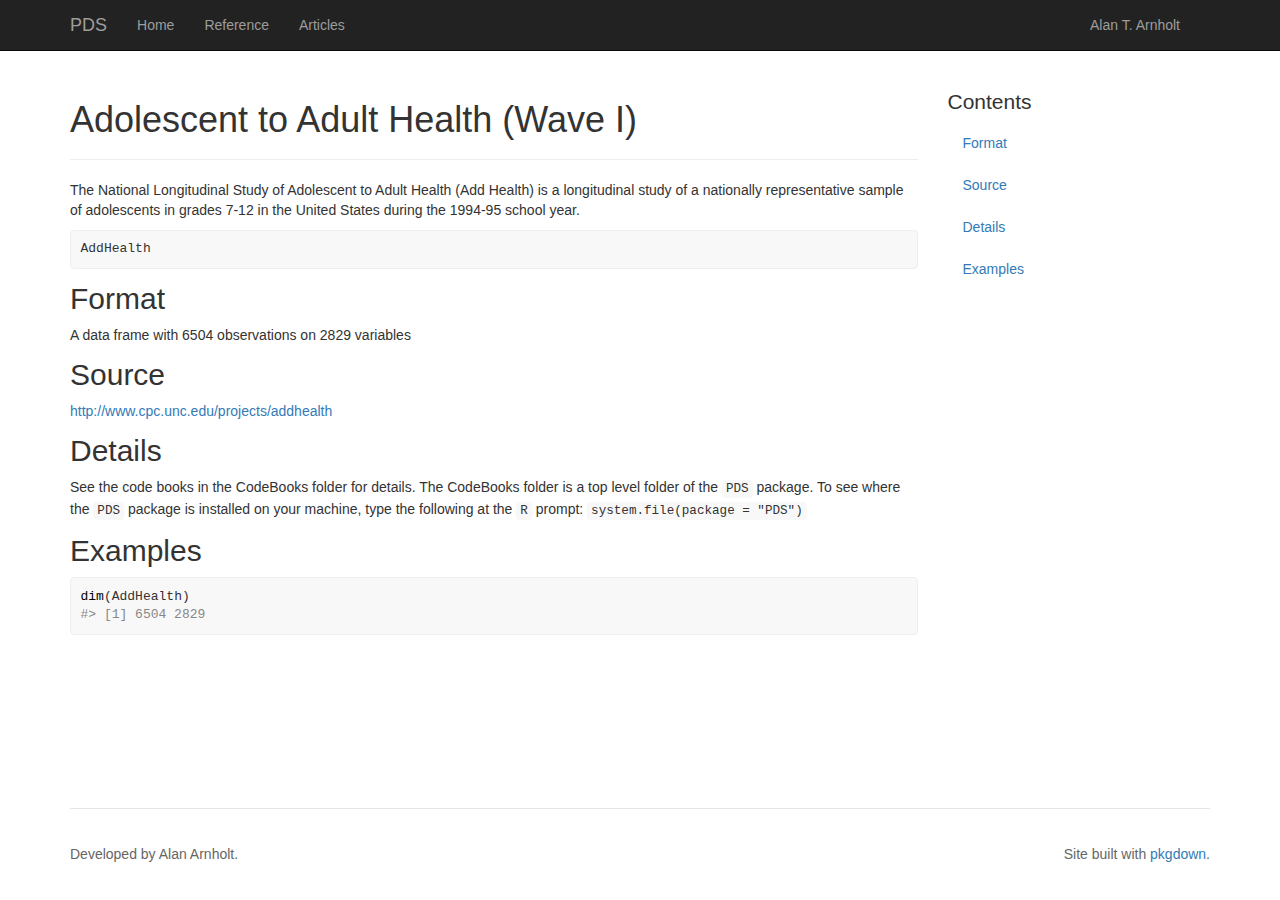
<file: docs/reference/AddHealth.html>
<!-- Generated by pkgdown: do not edit by hand -->
<!DOCTYPE html>
<html>
  <head>
  <meta charset="utf-8">
<meta http-equiv="X-UA-Compatible" content="IE=edge">
<meta name="viewport" content="width=device-width, initial-scale=1.0">

<title>Adolescent to Adult Health (Wave I) — AddHealth • PDS</title>

<!-- jquery -->
<script src="https://code.jquery.com/jquery-3.1.0.min.js" integrity="sha384-nrOSfDHtoPMzJHjVTdCopGqIqeYETSXhZDFyniQ8ZHcVy08QesyHcnOUpMpqnmWq" crossorigin="anonymous"></script>
<!-- Bootstrap -->

<link href="https://maxcdn.bootstrapcdn.com/bootstrap/3.3.7/css/bootstrap.min.css" rel="stylesheet" integrity="sha384-BVYiiSIFeK1dGmJRAkycuHAHRg32OmUcww7on3RYdg4Va+PmSTsz/K68vbdEjh4u" crossorigin="anonymous">
<script src="https://maxcdn.bootstrapcdn.com/bootstrap/3.3.7/js/bootstrap.min.js" integrity="sha384-Tc5IQib027qvyjSMfHjOMaLkfuWVxZxUPnCJA7l2mCWNIpG9mGCD8wGNIcPD7Txa" crossorigin="anonymous"></script>

<!-- Font Awesome icons -->
<link href="https://maxcdn.bootstrapcdn.com/font-awesome/4.6.3/css/font-awesome.min.css" rel="stylesheet" integrity="sha384-T8Gy5hrqNKT+hzMclPo118YTQO6cYprQmhrYwIiQ/3axmI1hQomh7Ud2hPOy8SP1" crossorigin="anonymous">


<!-- pkgdown -->
<link href="../pkgdown.css" rel="stylesheet">
<script src="../jquery.sticky-kit.min.js"></script>
<script src="../pkgdown.js"></script>
  
  
<!-- mathjax -->
<script src='https://mathjax.rstudio.com/latest/MathJax.js?config=TeX-AMS-MML_HTMLorMML'></script>

<!--[if lt IE 9]>
<script src="https://oss.maxcdn.com/html5shiv/3.7.3/html5shiv.min.js"></script>
<script src="https://oss.maxcdn.com/respond/1.4.2/respond.min.js"></script>
<![endif]-->


  </head>

  <body>
    <div class="container template-reference-topic">
      <header>
      <div class="navbar navbar-inverse navbar-fixed-top" role="navigation">
  <div class="container">
    <div class="navbar-header">
      <button type="button" class="navbar-toggle collapsed" data-toggle="collapse" data-target="#navbar">
        <span class="icon-bar"></span>
        <span class="icon-bar"></span>
        <span class="icon-bar"></span>
      </button>
      <a class="navbar-brand" href="../index.html">PDS</a>
    </div>
    <div id="navbar" class="navbar-collapse collapse">
      <ul class="nav navbar-nav">
        <li>
  <a href="../index.html">Home</a>
</li>
<li>
  <a href="../reference/index.html">Reference</a>
</li>
<li>
  <a href="../articles/index.html">Articles</a>
</li>
      </ul>
      
      <ul class="nav navbar-nav navbar-right">
        <li>
  <a href="https://alanarnholt.github.io/">Alan T. Arnholt</a>
</li>
<li>
  <a href="https://github.com/alanarnholt/PDS/">
    <span class="fa fa-github fa-lg"></span>
     
  </a>
</li>
      </ul>
    </div><!--/.nav-collapse -->
  </div><!--/.container -->
</div><!--/.navbar -->

      
      </header>

      <div class="row">
  <div class="col-md-9 contents">
    <div class="page-header">
    <h1>Adolescent to Adult Health (Wave I)</h1>
    </div>

    
    <p>The National Longitudinal Study of Adolescent to Adult Health (Add Health) is a longitudinal study of a nationally representative sample of adolescents in grades 7-12 in the United States during the 1994-95 school year.</p>
    

    <pre class="usage"><span class='no'>AddHealth</span></pre>
        
    <h2 class="hasAnchor" id="format"><a class="anchor" href="#format"></a>Format</h2>

    <p>A data frame with 6504 observations on 2829 variables</p>
    
    <h2 class="hasAnchor" id="source"><a class="anchor" href="#source"></a>Source</h2>

    <p><a href = 'http://www.cpc.unc.edu/projects/addhealth'>http://www.cpc.unc.edu/projects/addhealth</a></p>
    
    <h2 class="hasAnchor" id="details"><a class="anchor" href="#details"></a>Details</h2>

    <p>See the code books in the CodeBooks folder for details.
The CodeBooks folder is a top level folder of the <code>PDS</code> package.
To see where the <code>PDS</code> package is installed on your machine, type
the following at the <code>R</code> prompt:
<code>system.file(package = "PDS")</code></p>
    

    <h2 class="hasAnchor" id="examples"><a class="anchor" href="#examples"></a>Examples</h2>
    <pre class="examples"><div class='input'><span class='fu'>dim</span>(<span class='no'>AddHealth</span>)</div><div class='output co'>#&gt; [1] 6504 2829</div></pre>
  </div>
  <div class="col-md-3 hidden-xs hidden-sm" id="sidebar">
    <h2>Contents</h2>
    <ul class="nav nav-pills nav-stacked">
      
      <li><a href="#format">Format</a></li>

      <li><a href="#source">Source</a></li>

      <li><a href="#details">Details</a></li>
      
      <li><a href="#examples">Examples</a></li>
    </ul>

  </div>
</div>

      <footer>
      <div class="copyright">
  <p>Developed by Alan Arnholt.</p>
</div>

<div class="pkgdown">
  <p>Site built with <a href="http://hadley.github.io/pkgdown/">pkgdown</a>.</p>
</div>

      </footer>
   </div>

  </body>
</html>
</file>
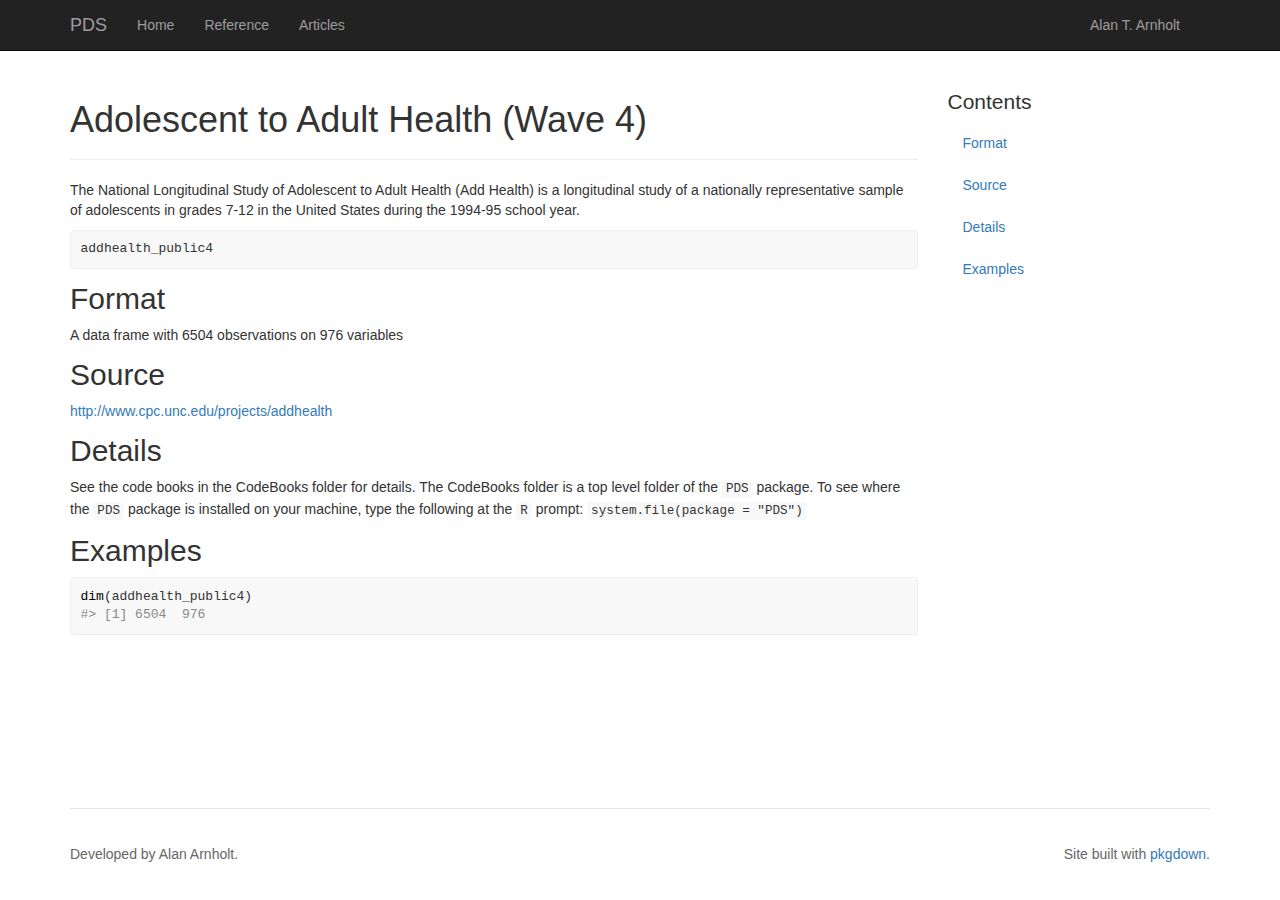
<file: docs/reference/addhealth_public4.html>
<!-- Generated by pkgdown: do not edit by hand -->
<!DOCTYPE html>
<html>
  <head>
  <meta charset="utf-8">
<meta http-equiv="X-UA-Compatible" content="IE=edge">
<meta name="viewport" content="width=device-width, initial-scale=1.0">

<title>Adolescent to Adult Health (Wave 4) — addhealth_public4 • PDS</title>

<!-- jquery -->
<script src="https://code.jquery.com/jquery-3.1.0.min.js" integrity="sha384-nrOSfDHtoPMzJHjVTdCopGqIqeYETSXhZDFyniQ8ZHcVy08QesyHcnOUpMpqnmWq" crossorigin="anonymous"></script>
<!-- Bootstrap -->

<link href="https://maxcdn.bootstrapcdn.com/bootstrap/3.3.7/css/bootstrap.min.css" rel="stylesheet" integrity="sha384-BVYiiSIFeK1dGmJRAkycuHAHRg32OmUcww7on3RYdg4Va+PmSTsz/K68vbdEjh4u" crossorigin="anonymous">
<script src="https://maxcdn.bootstrapcdn.com/bootstrap/3.3.7/js/bootstrap.min.js" integrity="sha384-Tc5IQib027qvyjSMfHjOMaLkfuWVxZxUPnCJA7l2mCWNIpG9mGCD8wGNIcPD7Txa" crossorigin="anonymous"></script>

<!-- Font Awesome icons -->
<link href="https://maxcdn.bootstrapcdn.com/font-awesome/4.6.3/css/font-awesome.min.css" rel="stylesheet" integrity="sha384-T8Gy5hrqNKT+hzMclPo118YTQO6cYprQmhrYwIiQ/3axmI1hQomh7Ud2hPOy8SP1" crossorigin="anonymous">


<!-- pkgdown -->
<link href="../pkgdown.css" rel="stylesheet">
<script src="../jquery.sticky-kit.min.js"></script>
<script src="../pkgdown.js"></script>
  
  
<!-- mathjax -->
<script src='https://mathjax.rstudio.com/latest/MathJax.js?config=TeX-AMS-MML_HTMLorMML'></script>

<!--[if lt IE 9]>
<script src="https://oss.maxcdn.com/html5shiv/3.7.3/html5shiv.min.js"></script>
<script src="https://oss.maxcdn.com/respond/1.4.2/respond.min.js"></script>
<![endif]-->


  </head>

  <body>
    <div class="container template-reference-topic">
      <header>
      <div class="navbar navbar-inverse navbar-fixed-top" role="navigation">
  <div class="container">
    <div class="navbar-header">
      <button type="button" class="navbar-toggle collapsed" data-toggle="collapse" data-target="#navbar">
        <span class="icon-bar"></span>
        <span class="icon-bar"></span>
        <span class="icon-bar"></span>
      </button>
      <a class="navbar-brand" href="../index.html">PDS</a>
    </div>
    <div id="navbar" class="navbar-collapse collapse">
      <ul class="nav navbar-nav">
        <li>
  <a href="../index.html">Home</a>
</li>
<li>
  <a href="../reference/index.html">Reference</a>
</li>
<li>
  <a href="../articles/index.html">Articles</a>
</li>
      </ul>
      
      <ul class="nav navbar-nav navbar-right">
        <li>
  <a href="https://alanarnholt.github.io/">Alan T. Arnholt</a>
</li>
<li>
  <a href="https://github.com/alanarnholt/PDS/">
    <span class="fa fa-github fa-lg"></span>
     
  </a>
</li>
      </ul>
    </div><!--/.nav-collapse -->
  </div><!--/.container -->
</div><!--/.navbar -->

      
      </header>

      <div class="row">
  <div class="col-md-9 contents">
    <div class="page-header">
    <h1>Adolescent to Adult Health (Wave 4)</h1>
    </div>

    
    <p>The National Longitudinal Study of Adolescent to Adult Health (Add Health) is a longitudinal study of a nationally representative sample of adolescents in grades 7-12 in the United States during the 1994-95 school year.</p>
    

    <pre class="usage"><span class='no'>addhealth_public4</span></pre>
        
    <h2 class="hasAnchor" id="format"><a class="anchor" href="#format"></a>Format</h2>

    <p>A data frame with 6504 observations on 976 variables</p>
    
    <h2 class="hasAnchor" id="source"><a class="anchor" href="#source"></a>Source</h2>

    <p><a href = 'http://www.cpc.unc.edu/projects/addhealth'>http://www.cpc.unc.edu/projects/addhealth</a></p>
    
    <h2 class="hasAnchor" id="details"><a class="anchor" href="#details"></a>Details</h2>

    <p>See the code books in the CodeBooks folder for details.
The CodeBooks folder is a top level folder of the <code>PDS</code> package.  To see where the <code>PDS</code> package is
installed on your machine, type the following at the <code>R</code> prompt: <code>system.file(package = "PDS")</code></p>
    

    <h2 class="hasAnchor" id="examples"><a class="anchor" href="#examples"></a>Examples</h2>
    <pre class="examples"><div class='input'><span class='fu'>dim</span>(<span class='no'>addhealth_public4</span>)</div><div class='output co'>#&gt; [1] 6504  976</div></pre>
  </div>
  <div class="col-md-3 hidden-xs hidden-sm" id="sidebar">
    <h2>Contents</h2>
    <ul class="nav nav-pills nav-stacked">
      
      <li><a href="#format">Format</a></li>

      <li><a href="#source">Source</a></li>

      <li><a href="#details">Details</a></li>
      
      <li><a href="#examples">Examples</a></li>
    </ul>

  </div>
</div>

      <footer>
      <div class="copyright">
  <p>Developed by Alan Arnholt.</p>
</div>

<div class="pkgdown">
  <p>Site built with <a href="http://hadley.github.io/pkgdown/">pkgdown</a>.</p>
</div>

      </footer>
   </div>

  </body>
</html>
</file>
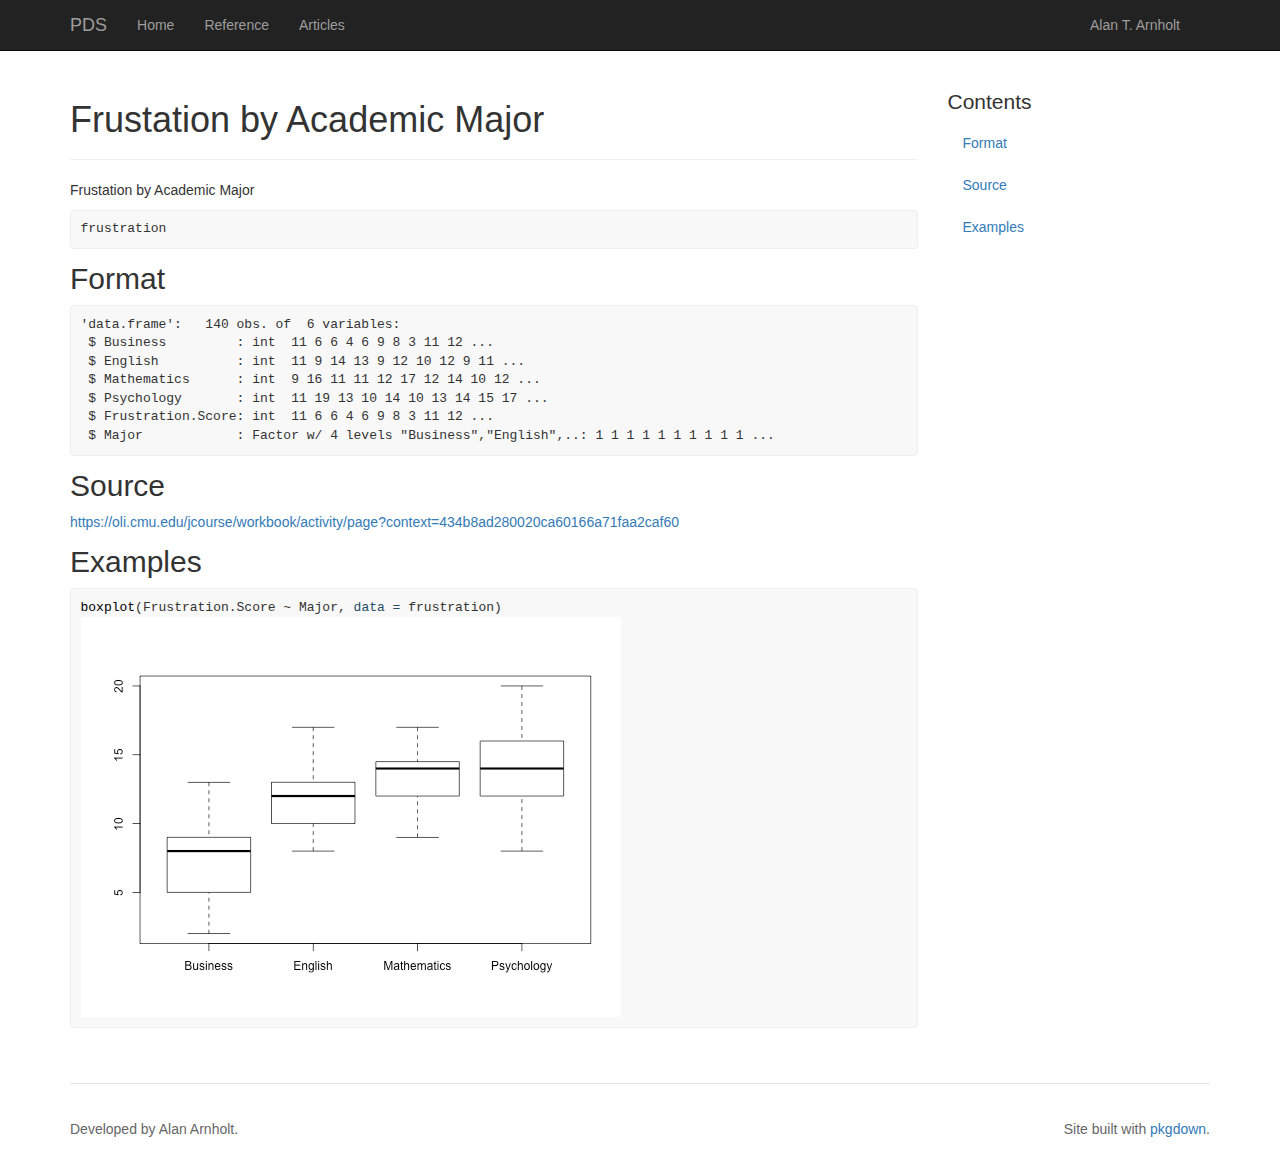
<file: docs/reference/frustration.html>
<!-- Generated by pkgdown: do not edit by hand -->
<!DOCTYPE html>
<html>
  <head>
  <meta charset="utf-8">
<meta http-equiv="X-UA-Compatible" content="IE=edge">
<meta name="viewport" content="width=device-width, initial-scale=1.0">

<title>Frustation by Academic Major — frustration • PDS</title>

<!-- jquery -->
<script src="https://code.jquery.com/jquery-3.1.0.min.js" integrity="sha384-nrOSfDHtoPMzJHjVTdCopGqIqeYETSXhZDFyniQ8ZHcVy08QesyHcnOUpMpqnmWq" crossorigin="anonymous"></script>
<!-- Bootstrap -->

<link href="https://maxcdn.bootstrapcdn.com/bootstrap/3.3.7/css/bootstrap.min.css" rel="stylesheet" integrity="sha384-BVYiiSIFeK1dGmJRAkycuHAHRg32OmUcww7on3RYdg4Va+PmSTsz/K68vbdEjh4u" crossorigin="anonymous">
<script src="https://maxcdn.bootstrapcdn.com/bootstrap/3.3.7/js/bootstrap.min.js" integrity="sha384-Tc5IQib027qvyjSMfHjOMaLkfuWVxZxUPnCJA7l2mCWNIpG9mGCD8wGNIcPD7Txa" crossorigin="anonymous"></script>

<!-- Font Awesome icons -->
<link href="https://maxcdn.bootstrapcdn.com/font-awesome/4.6.3/css/font-awesome.min.css" rel="stylesheet" integrity="sha384-T8Gy5hrqNKT+hzMclPo118YTQO6cYprQmhrYwIiQ/3axmI1hQomh7Ud2hPOy8SP1" crossorigin="anonymous">


<!-- pkgdown -->
<link href="../pkgdown.css" rel="stylesheet">
<script src="../jquery.sticky-kit.min.js"></script>
<script src="../pkgdown.js"></script>
  
  
<!-- mathjax -->
<script src='https://mathjax.rstudio.com/latest/MathJax.js?config=TeX-AMS-MML_HTMLorMML'></script>

<!--[if lt IE 9]>
<script src="https://oss.maxcdn.com/html5shiv/3.7.3/html5shiv.min.js"></script>
<script src="https://oss.maxcdn.com/respond/1.4.2/respond.min.js"></script>
<![endif]-->


  </head>

  <body>
    <div class="container template-reference-topic">
      <header>
      <div class="navbar navbar-inverse navbar-fixed-top" role="navigation">
  <div class="container">
    <div class="navbar-header">
      <button type="button" class="navbar-toggle collapsed" data-toggle="collapse" data-target="#navbar">
        <span class="icon-bar"></span>
        <span class="icon-bar"></span>
        <span class="icon-bar"></span>
      </button>
      <a class="navbar-brand" href="../index.html">PDS</a>
    </div>
    <div id="navbar" class="navbar-collapse collapse">
      <ul class="nav navbar-nav">
        <li>
  <a href="../index.html">Home</a>
</li>
<li>
  <a href="../reference/index.html">Reference</a>
</li>
<li>
  <a href="../articles/index.html">Articles</a>
</li>
      </ul>
      
      <ul class="nav navbar-nav navbar-right">
        <li>
  <a href="https://alanarnholt.github.io/">Alan T. Arnholt</a>
</li>
<li>
  <a href="https://github.com/alanarnholt/PDS/">
    <span class="fa fa-github fa-lg"></span>
     
  </a>
</li>
      </ul>
    </div><!--/.nav-collapse -->
  </div><!--/.container -->
</div><!--/.navbar -->

      
      </header>

      <div class="row">
  <div class="col-md-9 contents">
    <div class="page-header">
    <h1>Frustation by Academic Major</h1>
    </div>

    
    <p>Frustation by Academic Major</p>
    

    <pre class="usage"><span class='no'>frustration</span></pre>
        
    <h2 class="hasAnchor" id="format"><a class="anchor" href="#format"></a>Format</h2>

    <pre>'data.frame':	140 obs. of  6 variables:
 $ Business         : int  11 6 6 4 6 9 8 3 11 12 ...
 $ English          : int  11 9 14 13 9 12 10 12 9 11 ...
 $ Mathematics      : int  9 16 11 11 12 17 12 14 10 12 ...
 $ Psychology       : int  11 19 13 10 14 10 13 14 15 17 ...
 $ Frustration.Score: int  11 6 6 4 6 9 8 3 11 12 ...
 $ Major            : Factor w/ 4 levels "Business","English",..: 1 1 1 1 1 1 1 1 1 1 ...
</pre>
    
    <h2 class="hasAnchor" id="source"><a class="anchor" href="#source"></a>Source</h2>

    <p><a href = 'https://oli.cmu.edu/jcourse/workbook/activity/page?context=434b8ad280020ca60166a71faa2caf60'>https://oli.cmu.edu/jcourse/workbook/activity/page?context=434b8ad280020ca60166a71faa2caf60</a></p>
    

    <h2 class="hasAnchor" id="examples"><a class="anchor" href="#examples"></a>Examples</h2>
    <pre class="examples"><div class='input'><span class='fu'>boxplot</span>(<span class='no'>Frustration.Score</span> ~ <span class='no'>Major</span>, <span class='kw'>data</span> <span class='kw'>=</span> <span class='no'>frustration</span>)</div><img src='frustration-2.png' alt='' width='540' height='400' /></pre>
  </div>
  <div class="col-md-3 hidden-xs hidden-sm" id="sidebar">
    <h2>Contents</h2>
    <ul class="nav nav-pills nav-stacked">
      
      <li><a href="#format">Format</a></li>

      <li><a href="#source">Source</a></li>
      
      <li><a href="#examples">Examples</a></li>
    </ul>

  </div>
</div>

      <footer>
      <div class="copyright">
  <p>Developed by Alan Arnholt.</p>
</div>

<div class="pkgdown">
  <p>Site built with <a href="http://hadley.github.io/pkgdown/">pkgdown</a>.</p>
</div>

      </footer>
   </div>

  </body>
</html>
</file>
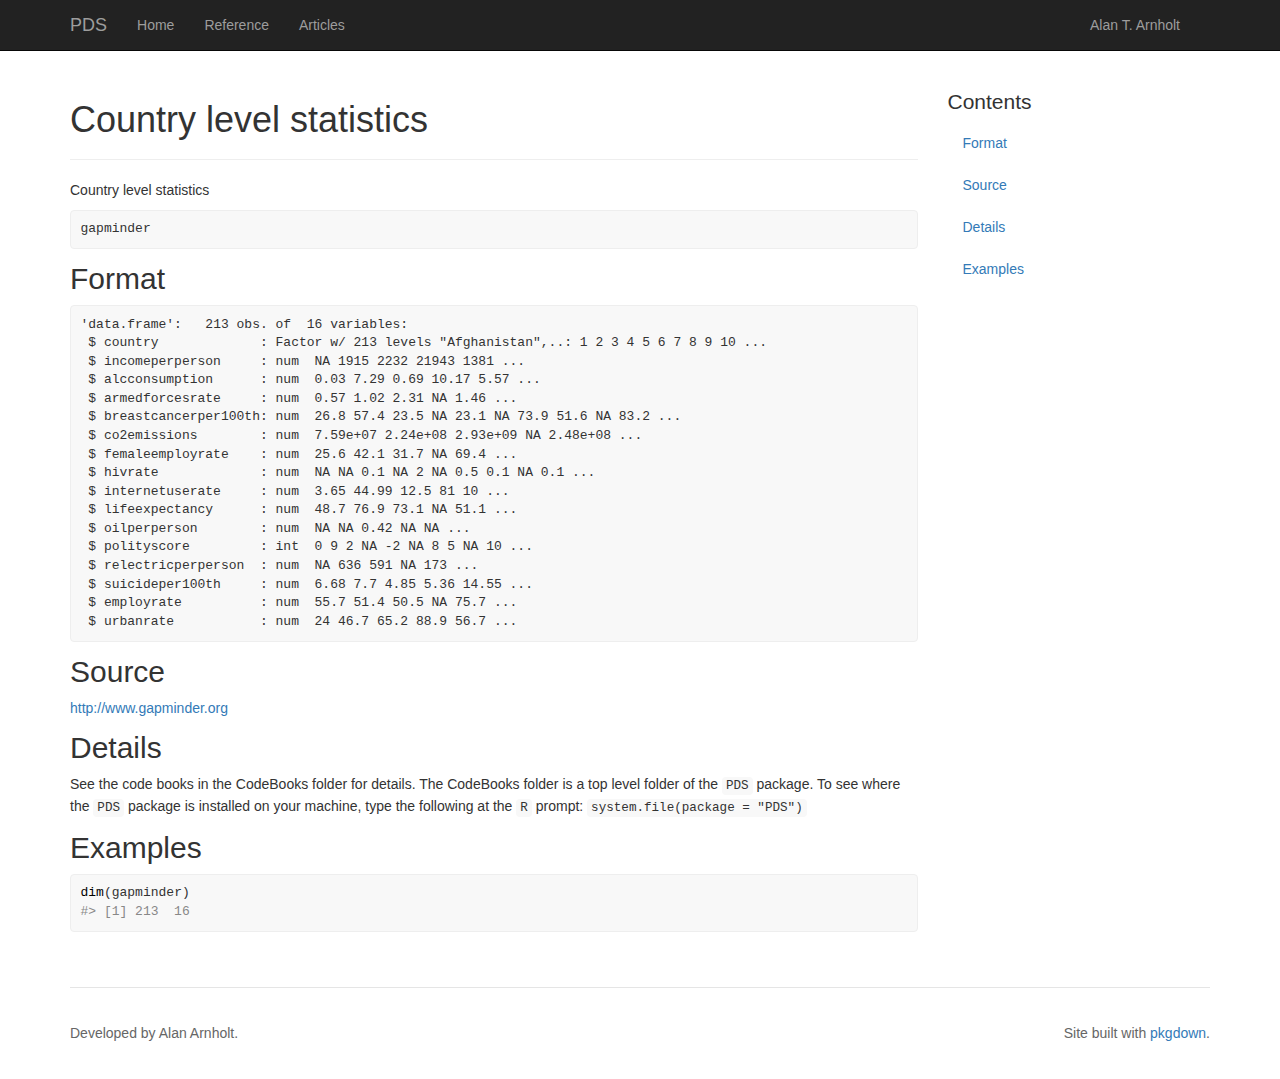
<file: docs/reference/gapminder.html>
<!-- Generated by pkgdown: do not edit by hand -->
<!DOCTYPE html>
<html>
  <head>
  <meta charset="utf-8">
<meta http-equiv="X-UA-Compatible" content="IE=edge">
<meta name="viewport" content="width=device-width, initial-scale=1.0">

<title>Country level statistics — gapminder • PDS</title>

<!-- jquery -->
<script src="https://code.jquery.com/jquery-3.1.0.min.js" integrity="sha384-nrOSfDHtoPMzJHjVTdCopGqIqeYETSXhZDFyniQ8ZHcVy08QesyHcnOUpMpqnmWq" crossorigin="anonymous"></script>
<!-- Bootstrap -->

<link href="https://maxcdn.bootstrapcdn.com/bootstrap/3.3.7/css/bootstrap.min.css" rel="stylesheet" integrity="sha384-BVYiiSIFeK1dGmJRAkycuHAHRg32OmUcww7on3RYdg4Va+PmSTsz/K68vbdEjh4u" crossorigin="anonymous">
<script src="https://maxcdn.bootstrapcdn.com/bootstrap/3.3.7/js/bootstrap.min.js" integrity="sha384-Tc5IQib027qvyjSMfHjOMaLkfuWVxZxUPnCJA7l2mCWNIpG9mGCD8wGNIcPD7Txa" crossorigin="anonymous"></script>

<!-- Font Awesome icons -->
<link href="https://maxcdn.bootstrapcdn.com/font-awesome/4.6.3/css/font-awesome.min.css" rel="stylesheet" integrity="sha384-T8Gy5hrqNKT+hzMclPo118YTQO6cYprQmhrYwIiQ/3axmI1hQomh7Ud2hPOy8SP1" crossorigin="anonymous">


<!-- pkgdown -->
<link href="../pkgdown.css" rel="stylesheet">
<script src="../jquery.sticky-kit.min.js"></script>
<script src="../pkgdown.js"></script>
  
  
<!-- mathjax -->
<script src='https://mathjax.rstudio.com/latest/MathJax.js?config=TeX-AMS-MML_HTMLorMML'></script>

<!--[if lt IE 9]>
<script src="https://oss.maxcdn.com/html5shiv/3.7.3/html5shiv.min.js"></script>
<script src="https://oss.maxcdn.com/respond/1.4.2/respond.min.js"></script>
<![endif]-->


  </head>

  <body>
    <div class="container template-reference-topic">
      <header>
      <div class="navbar navbar-inverse navbar-fixed-top" role="navigation">
  <div class="container">
    <div class="navbar-header">
      <button type="button" class="navbar-toggle collapsed" data-toggle="collapse" data-target="#navbar">
        <span class="icon-bar"></span>
        <span class="icon-bar"></span>
        <span class="icon-bar"></span>
      </button>
      <a class="navbar-brand" href="../index.html">PDS</a>
    </div>
    <div id="navbar" class="navbar-collapse collapse">
      <ul class="nav navbar-nav">
        <li>
  <a href="../index.html">Home</a>
</li>
<li>
  <a href="../reference/index.html">Reference</a>
</li>
<li>
  <a href="../articles/index.html">Articles</a>
</li>
      </ul>
      
      <ul class="nav navbar-nav navbar-right">
        <li>
  <a href="https://alanarnholt.github.io/">Alan T. Arnholt</a>
</li>
<li>
  <a href="https://github.com/alanarnholt/PDS/">
    <span class="fa fa-github fa-lg"></span>
     
  </a>
</li>
      </ul>
    </div><!--/.nav-collapse -->
  </div><!--/.container -->
</div><!--/.navbar -->

      
      </header>

      <div class="row">
  <div class="col-md-9 contents">
    <div class="page-header">
    <h1>Country level statistics</h1>
    </div>

    
    <p>Country level statistics</p>
    

    <pre class="usage"><span class='no'>gapminder</span></pre>
        
    <h2 class="hasAnchor" id="format"><a class="anchor" href="#format"></a>Format</h2>

    <pre>'data.frame':	213 obs. of  16 variables:
 $ country             : Factor w/ 213 levels "Afghanistan",..: 1 2 3 4 5 6 7 8 9 10 ...
 $ incomeperperson     : num  NA 1915 2232 21943 1381 ...
 $ alcconsumption      : num  0.03 7.29 0.69 10.17 5.57 ...
 $ armedforcesrate     : num  0.57 1.02 2.31 NA 1.46 ...
 $ breastcancerper100th: num  26.8 57.4 23.5 NA 23.1 NA 73.9 51.6 NA 83.2 ...
 $ co2emissions        : num  7.59e+07 2.24e+08 2.93e+09 NA 2.48e+08 ...
 $ femaleemployrate    : num  25.6 42.1 31.7 NA 69.4 ...
 $ hivrate             : num  NA NA 0.1 NA 2 NA 0.5 0.1 NA 0.1 ...
 $ internetuserate     : num  3.65 44.99 12.5 81 10 ...
 $ lifeexpectancy      : num  48.7 76.9 73.1 NA 51.1 ...
 $ oilperperson        : num  NA NA 0.42 NA NA ...
 $ polityscore         : int  0 9 2 NA -2 NA 8 5 NA 10 ...
 $ relectricperperson  : num  NA 636 591 NA 173 ...
 $ suicideper100th     : num  6.68 7.7 4.85 5.36 14.55 ...
 $ employrate          : num  55.7 51.4 50.5 NA 75.7 ...
 $ urbanrate           : num  24 46.7 65.2 88.9 56.7 ...
</pre>
    
    <h2 class="hasAnchor" id="source"><a class="anchor" href="#source"></a>Source</h2>

    <p><a href = 'http://www.gapminder.org'>http://www.gapminder.org</a></p>
    
    <h2 class="hasAnchor" id="details"><a class="anchor" href="#details"></a>Details</h2>

    <p>See the code books in the CodeBooks folder for details.
The CodeBooks folder is a top level folder of the <code>PDS</code> package.  To see where the <code>PDS</code> package is
installed on your machine, type the following at the <code>R</code> prompt: <code>system.file(package = "PDS")</code></p>
    

    <h2 class="hasAnchor" id="examples"><a class="anchor" href="#examples"></a>Examples</h2>
    <pre class="examples"><div class='input'><span class='fu'>dim</span>(<span class='no'>gapminder</span>)</div><div class='output co'>#&gt; [1] 213  16</div></pre>
  </div>
  <div class="col-md-3 hidden-xs hidden-sm" id="sidebar">
    <h2>Contents</h2>
    <ul class="nav nav-pills nav-stacked">
      
      <li><a href="#format">Format</a></li>

      <li><a href="#source">Source</a></li>

      <li><a href="#details">Details</a></li>
      
      <li><a href="#examples">Examples</a></li>
    </ul>

  </div>
</div>

      <footer>
      <div class="copyright">
  <p>Developed by Alan Arnholt.</p>
</div>

<div class="pkgdown">
  <p>Site built with <a href="http://hadley.github.io/pkgdown/">pkgdown</a>.</p>
</div>

      </footer>
   </div>

  </body>
</html>
</file>
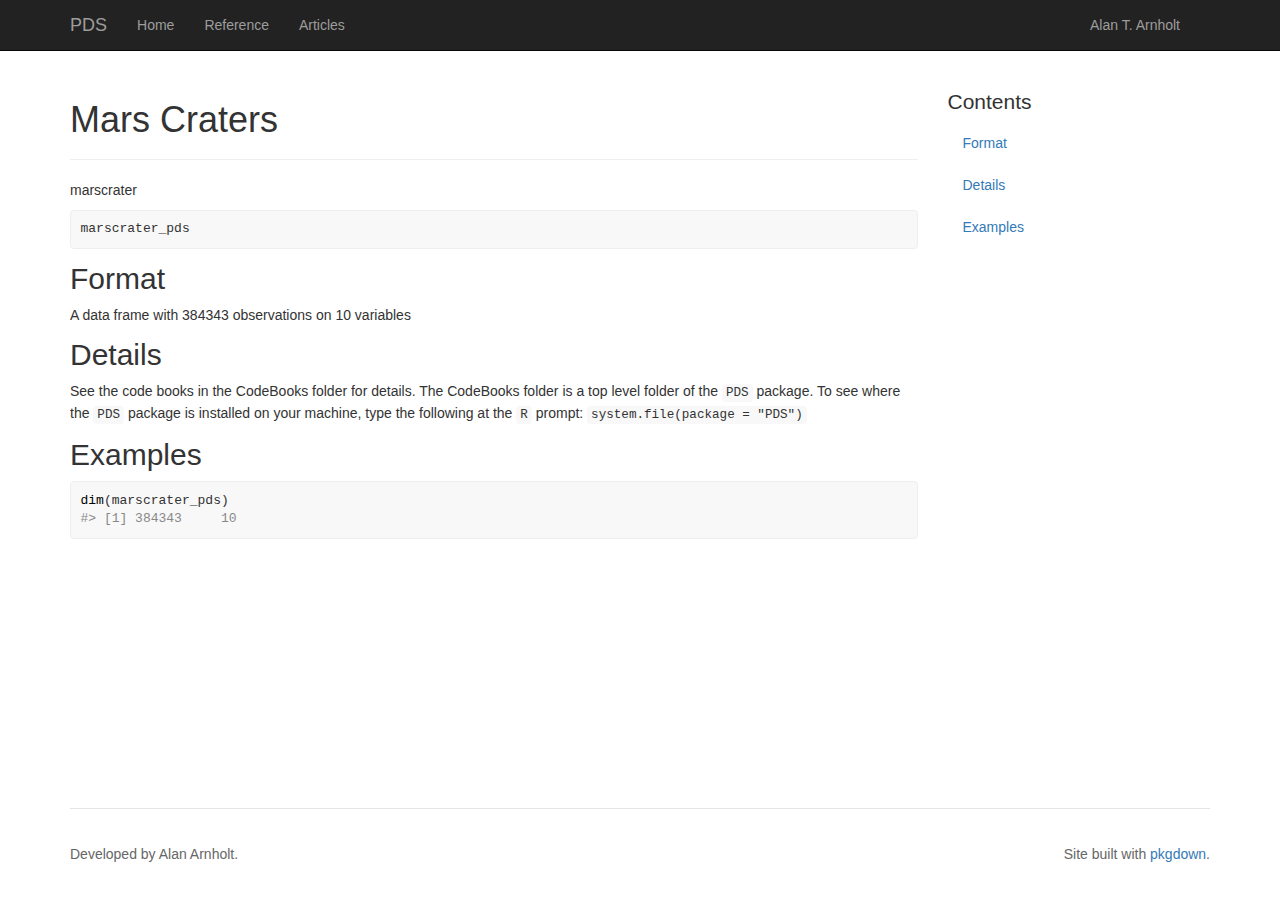
<file: docs/reference/marscrater_pds.html>
<!-- Generated by pkgdown: do not edit by hand -->
<!DOCTYPE html>
<html>
  <head>
  <meta charset="utf-8">
<meta http-equiv="X-UA-Compatible" content="IE=edge">
<meta name="viewport" content="width=device-width, initial-scale=1.0">

<title>Mars Craters — marscrater_pds • PDS</title>

<!-- jquery -->
<script src="https://code.jquery.com/jquery-3.1.0.min.js" integrity="sha384-nrOSfDHtoPMzJHjVTdCopGqIqeYETSXhZDFyniQ8ZHcVy08QesyHcnOUpMpqnmWq" crossorigin="anonymous"></script>
<!-- Bootstrap -->

<link href="https://maxcdn.bootstrapcdn.com/bootstrap/3.3.7/css/bootstrap.min.css" rel="stylesheet" integrity="sha384-BVYiiSIFeK1dGmJRAkycuHAHRg32OmUcww7on3RYdg4Va+PmSTsz/K68vbdEjh4u" crossorigin="anonymous">
<script src="https://maxcdn.bootstrapcdn.com/bootstrap/3.3.7/js/bootstrap.min.js" integrity="sha384-Tc5IQib027qvyjSMfHjOMaLkfuWVxZxUPnCJA7l2mCWNIpG9mGCD8wGNIcPD7Txa" crossorigin="anonymous"></script>

<!-- Font Awesome icons -->
<link href="https://maxcdn.bootstrapcdn.com/font-awesome/4.6.3/css/font-awesome.min.css" rel="stylesheet" integrity="sha384-T8Gy5hrqNKT+hzMclPo118YTQO6cYprQmhrYwIiQ/3axmI1hQomh7Ud2hPOy8SP1" crossorigin="anonymous">


<!-- pkgdown -->
<link href="../pkgdown.css" rel="stylesheet">
<script src="../jquery.sticky-kit.min.js"></script>
<script src="../pkgdown.js"></script>
  
  
<!-- mathjax -->
<script src='https://mathjax.rstudio.com/latest/MathJax.js?config=TeX-AMS-MML_HTMLorMML'></script>

<!--[if lt IE 9]>
<script src="https://oss.maxcdn.com/html5shiv/3.7.3/html5shiv.min.js"></script>
<script src="https://oss.maxcdn.com/respond/1.4.2/respond.min.js"></script>
<![endif]-->


  </head>

  <body>
    <div class="container template-reference-topic">
      <header>
      <div class="navbar navbar-inverse navbar-fixed-top" role="navigation">
  <div class="container">
    <div class="navbar-header">
      <button type="button" class="navbar-toggle collapsed" data-toggle="collapse" data-target="#navbar">
        <span class="icon-bar"></span>
        <span class="icon-bar"></span>
        <span class="icon-bar"></span>
      </button>
      <a class="navbar-brand" href="../index.html">PDS</a>
    </div>
    <div id="navbar" class="navbar-collapse collapse">
      <ul class="nav navbar-nav">
        <li>
  <a href="../index.html">Home</a>
</li>
<li>
  <a href="../reference/index.html">Reference</a>
</li>
<li>
  <a href="../articles/index.html">Articles</a>
</li>
      </ul>
      
      <ul class="nav navbar-nav navbar-right">
        <li>
  <a href="https://alanarnholt.github.io/">Alan T. Arnholt</a>
</li>
<li>
  <a href="https://github.com/alanarnholt/PDS/">
    <span class="fa fa-github fa-lg"></span>
     
  </a>
</li>
      </ul>
    </div><!--/.nav-collapse -->
  </div><!--/.container -->
</div><!--/.navbar -->

      
      </header>

      <div class="row">
  <div class="col-md-9 contents">
    <div class="page-header">
    <h1>Mars Craters</h1>
    </div>

    
    <p>marscrater</p>
    

    <pre class="usage"><span class='no'>marscrater_pds</span></pre>
        
    <h2 class="hasAnchor" id="format"><a class="anchor" href="#format"></a>Format</h2>

    <p>A data frame with 384343 observations on 10 variables</p>
    
    <h2 class="hasAnchor" id="details"><a class="anchor" href="#details"></a>Details</h2>

    <p>See the code books in the CodeBooks folder for details.
The CodeBooks folder is a top level folder of the <code>PDS</code> package.  To see where the <code>PDS</code> package is
installed on your machine, type the following at the <code>R</code> prompt: <code>system.file(package = "PDS")</code></p>
    

    <h2 class="hasAnchor" id="examples"><a class="anchor" href="#examples"></a>Examples</h2>
    <pre class="examples"><div class='input'><span class='fu'>dim</span>(<span class='no'>marscrater_pds</span>)</div><div class='output co'>#&gt; [1] 384343     10</div></pre>
  </div>
  <div class="col-md-3 hidden-xs hidden-sm" id="sidebar">
    <h2>Contents</h2>
    <ul class="nav nav-pills nav-stacked">
      
      <li><a href="#format">Format</a></li>

      <li><a href="#details">Details</a></li>
      
      <li><a href="#examples">Examples</a></li>
    </ul>

  </div>
</div>

      <footer>
      <div class="copyright">
  <p>Developed by Alan Arnholt.</p>
</div>

<div class="pkgdown">
  <p>Site built with <a href="http://hadley.github.io/pkgdown/">pkgdown</a>.</p>
</div>

      </footer>
   </div>

  </body>
</html>
</file>
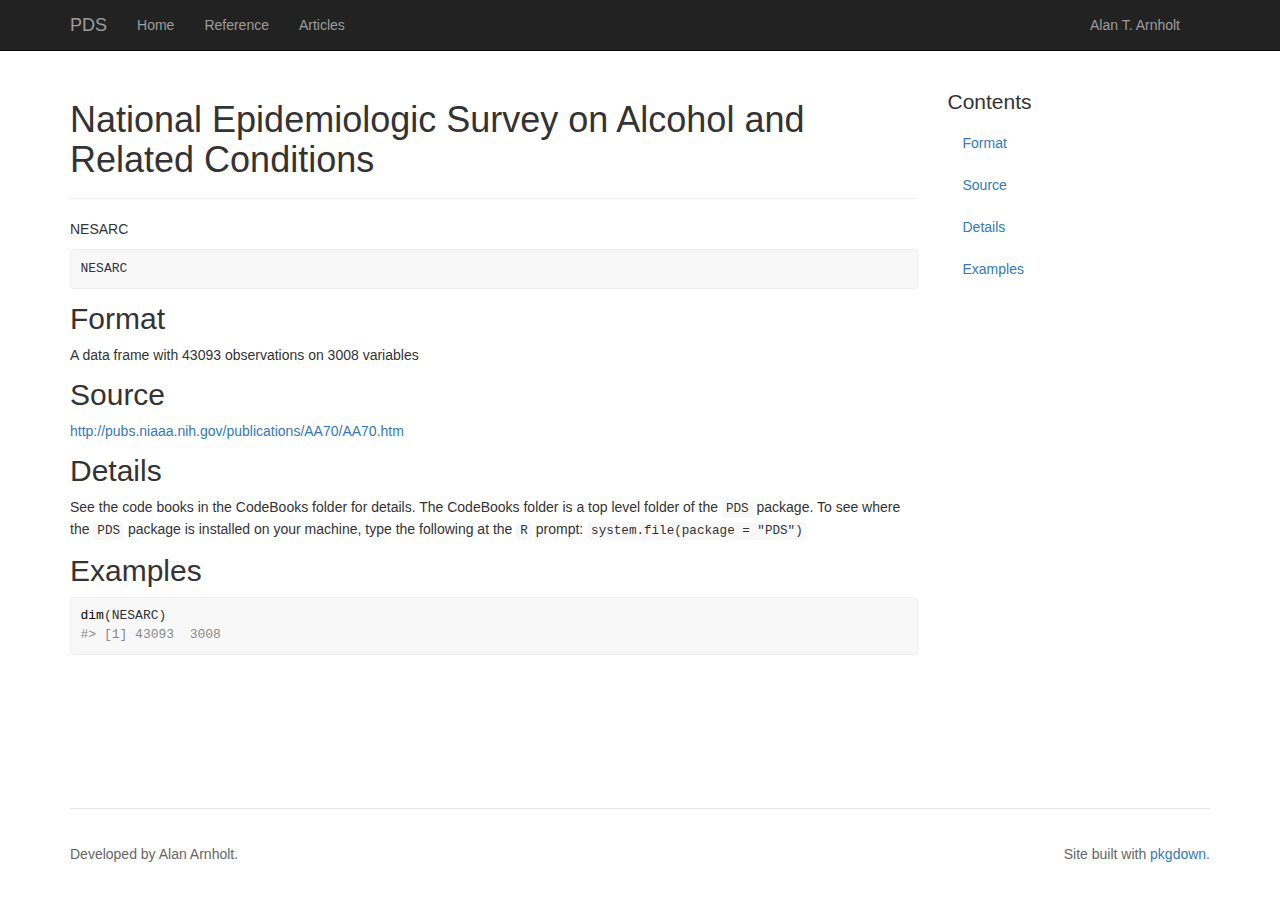
<file: docs/reference/NESARC.html>
<!-- Generated by pkgdown: do not edit by hand -->
<!DOCTYPE html>
<html>
  <head>
  <meta charset="utf-8">
<meta http-equiv="X-UA-Compatible" content="IE=edge">
<meta name="viewport" content="width=device-width, initial-scale=1.0">

<title>National Epidemiologic Survey on Alcohol and Related Conditions — NESARC • PDS</title>

<!-- jquery -->
<script src="https://code.jquery.com/jquery-3.1.0.min.js" integrity="sha384-nrOSfDHtoPMzJHjVTdCopGqIqeYETSXhZDFyniQ8ZHcVy08QesyHcnOUpMpqnmWq" crossorigin="anonymous"></script>
<!-- Bootstrap -->

<link href="https://maxcdn.bootstrapcdn.com/bootstrap/3.3.7/css/bootstrap.min.css" rel="stylesheet" integrity="sha384-BVYiiSIFeK1dGmJRAkycuHAHRg32OmUcww7on3RYdg4Va+PmSTsz/K68vbdEjh4u" crossorigin="anonymous">
<script src="https://maxcdn.bootstrapcdn.com/bootstrap/3.3.7/js/bootstrap.min.js" integrity="sha384-Tc5IQib027qvyjSMfHjOMaLkfuWVxZxUPnCJA7l2mCWNIpG9mGCD8wGNIcPD7Txa" crossorigin="anonymous"></script>

<!-- Font Awesome icons -->
<link href="https://maxcdn.bootstrapcdn.com/font-awesome/4.6.3/css/font-awesome.min.css" rel="stylesheet" integrity="sha384-T8Gy5hrqNKT+hzMclPo118YTQO6cYprQmhrYwIiQ/3axmI1hQomh7Ud2hPOy8SP1" crossorigin="anonymous">


<!-- pkgdown -->
<link href="../pkgdown.css" rel="stylesheet">
<script src="../jquery.sticky-kit.min.js"></script>
<script src="../pkgdown.js"></script>
  
  
<!-- mathjax -->
<script src='https://mathjax.rstudio.com/latest/MathJax.js?config=TeX-AMS-MML_HTMLorMML'></script>

<!--[if lt IE 9]>
<script src="https://oss.maxcdn.com/html5shiv/3.7.3/html5shiv.min.js"></script>
<script src="https://oss.maxcdn.com/respond/1.4.2/respond.min.js"></script>
<![endif]-->


  </head>

  <body>
    <div class="container template-reference-topic">
      <header>
      <div class="navbar navbar-inverse navbar-fixed-top" role="navigation">
  <div class="container">
    <div class="navbar-header">
      <button type="button" class="navbar-toggle collapsed" data-toggle="collapse" data-target="#navbar">
        <span class="icon-bar"></span>
        <span class="icon-bar"></span>
        <span class="icon-bar"></span>
      </button>
      <a class="navbar-brand" href="../index.html">PDS</a>
    </div>
    <div id="navbar" class="navbar-collapse collapse">
      <ul class="nav navbar-nav">
        <li>
  <a href="../index.html">Home</a>
</li>
<li>
  <a href="../reference/index.html">Reference</a>
</li>
<li>
  <a href="../articles/index.html">Articles</a>
</li>
      </ul>
      
      <ul class="nav navbar-nav navbar-right">
        <li>
  <a href="https://alanarnholt.github.io/">Alan T. Arnholt</a>
</li>
<li>
  <a href="https://github.com/alanarnholt/PDS/">
    <span class="fa fa-github fa-lg"></span>
     
  </a>
</li>
      </ul>
    </div><!--/.nav-collapse -->
  </div><!--/.container -->
</div><!--/.navbar -->

      
      </header>

      <div class="row">
  <div class="col-md-9 contents">
    <div class="page-header">
    <h1>National Epidemiologic Survey on Alcohol and Related Conditions</h1>
    </div>

    
    <p>NESARC</p>
    

    <pre class="usage"><span class='no'>NESARC</span></pre>
        
    <h2 class="hasAnchor" id="format"><a class="anchor" href="#format"></a>Format</h2>

    <p>A data frame with 43093 observations on 3008 variables</p>
    
    <h2 class="hasAnchor" id="source"><a class="anchor" href="#source"></a>Source</h2>

    <p><a href = 'http://pubs.niaaa.nih.gov/publications/AA70/AA70.htm'>http://pubs.niaaa.nih.gov/publications/AA70/AA70.htm</a></p>
    
    <h2 class="hasAnchor" id="details"><a class="anchor" href="#details"></a>Details</h2>

    <p>See the code books in the CodeBooks folder for details.
The CodeBooks folder is a top level folder of the <code>PDS</code> package.  To see where the <code>PDS</code> package is
installed on your machine, type the following at the <code>R</code> prompt: <code>system.file(package = "PDS")</code></p>
    

    <h2 class="hasAnchor" id="examples"><a class="anchor" href="#examples"></a>Examples</h2>
    <pre class="examples"><div class='input'><span class='fu'>dim</span>(<span class='no'>NESARC</span>)</div><div class='output co'>#&gt; [1] 43093  3008</div></pre>
  </div>
  <div class="col-md-3 hidden-xs hidden-sm" id="sidebar">
    <h2>Contents</h2>
    <ul class="nav nav-pills nav-stacked">
      
      <li><a href="#format">Format</a></li>

      <li><a href="#source">Source</a></li>

      <li><a href="#details">Details</a></li>
      
      <li><a href="#examples">Examples</a></li>
    </ul>

  </div>
</div>

      <footer>
      <div class="copyright">
  <p>Developed by Alan Arnholt.</p>
</div>

<div class="pkgdown">
  <p>Site built with <a href="http://hadley.github.io/pkgdown/">pkgdown</a>.</p>
</div>

      </footer>
   </div>

  </body>
</html>
</file>
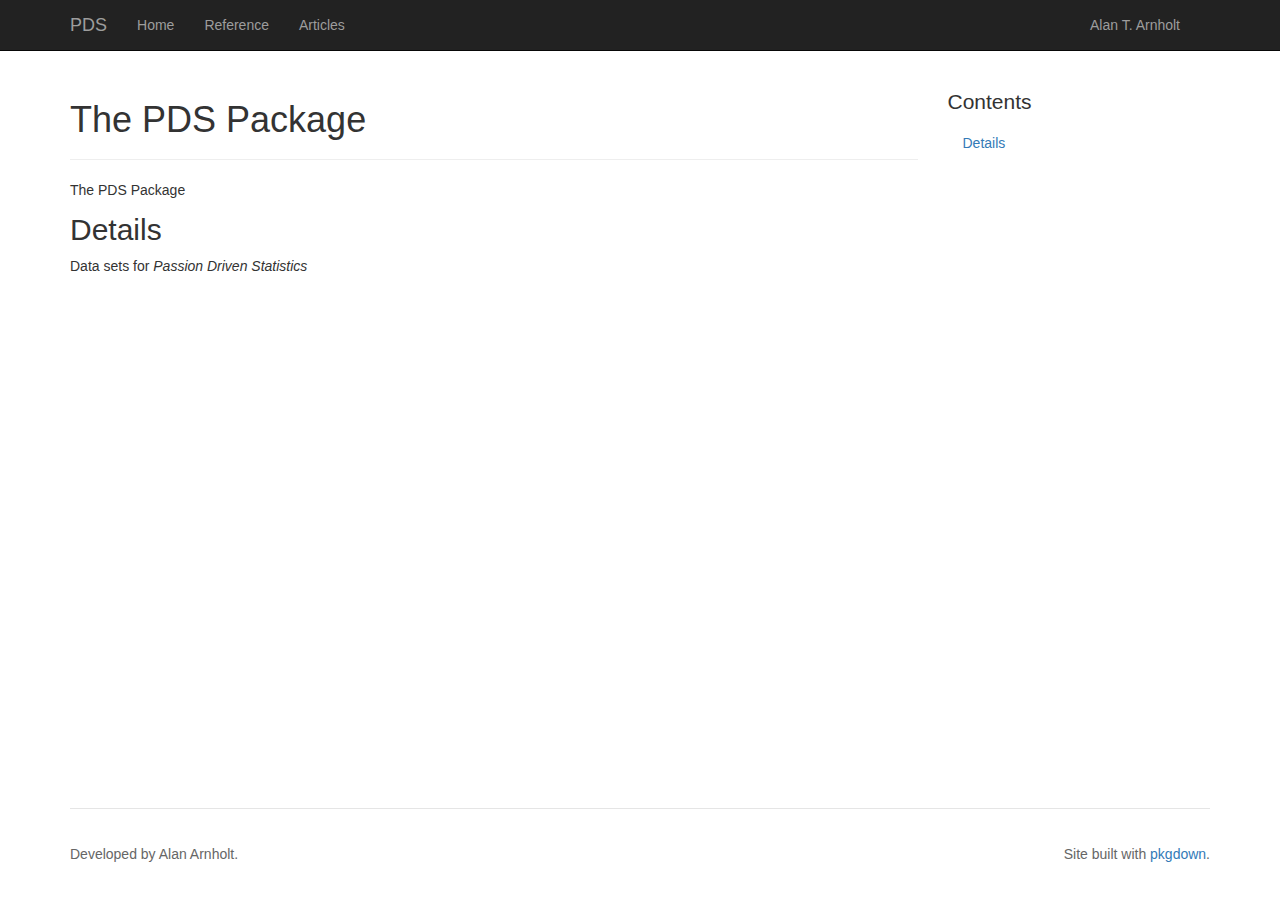
<file: docs/reference/PDS-package.html>
<!-- Generated by pkgdown: do not edit by hand -->
<!DOCTYPE html>
<html>
  <head>
  <meta charset="utf-8">
<meta http-equiv="X-UA-Compatible" content="IE=edge">
<meta name="viewport" content="width=device-width, initial-scale=1.0">

<title>The PDS Package — PDS-package • PDS</title>

<!-- jquery -->
<script src="https://code.jquery.com/jquery-3.1.0.min.js" integrity="sha384-nrOSfDHtoPMzJHjVTdCopGqIqeYETSXhZDFyniQ8ZHcVy08QesyHcnOUpMpqnmWq" crossorigin="anonymous"></script>
<!-- Bootstrap -->

<link href="https://maxcdn.bootstrapcdn.com/bootstrap/3.3.7/css/bootstrap.min.css" rel="stylesheet" integrity="sha384-BVYiiSIFeK1dGmJRAkycuHAHRg32OmUcww7on3RYdg4Va+PmSTsz/K68vbdEjh4u" crossorigin="anonymous">
<script src="https://maxcdn.bootstrapcdn.com/bootstrap/3.3.7/js/bootstrap.min.js" integrity="sha384-Tc5IQib027qvyjSMfHjOMaLkfuWVxZxUPnCJA7l2mCWNIpG9mGCD8wGNIcPD7Txa" crossorigin="anonymous"></script>

<!-- Font Awesome icons -->
<link href="https://maxcdn.bootstrapcdn.com/font-awesome/4.6.3/css/font-awesome.min.css" rel="stylesheet" integrity="sha384-T8Gy5hrqNKT+hzMclPo118YTQO6cYprQmhrYwIiQ/3axmI1hQomh7Ud2hPOy8SP1" crossorigin="anonymous">


<!-- pkgdown -->
<link href="../pkgdown.css" rel="stylesheet">
<script src="../jquery.sticky-kit.min.js"></script>
<script src="../pkgdown.js"></script>
  
  
<!-- mathjax -->
<script src='https://mathjax.rstudio.com/latest/MathJax.js?config=TeX-AMS-MML_HTMLorMML'></script>

<!--[if lt IE 9]>
<script src="https://oss.maxcdn.com/html5shiv/3.7.3/html5shiv.min.js"></script>
<script src="https://oss.maxcdn.com/respond/1.4.2/respond.min.js"></script>
<![endif]-->


  </head>

  <body>
    <div class="container template-reference-topic">
      <header>
      <div class="navbar navbar-inverse navbar-fixed-top" role="navigation">
  <div class="container">
    <div class="navbar-header">
      <button type="button" class="navbar-toggle collapsed" data-toggle="collapse" data-target="#navbar">
        <span class="icon-bar"></span>
        <span class="icon-bar"></span>
        <span class="icon-bar"></span>
      </button>
      <a class="navbar-brand" href="../index.html">PDS</a>
    </div>
    <div id="navbar" class="navbar-collapse collapse">
      <ul class="nav navbar-nav">
        <li>
  <a href="../index.html">Home</a>
</li>
<li>
  <a href="../reference/index.html">Reference</a>
</li>
<li>
  <a href="../articles/index.html">Articles</a>
</li>
      </ul>
      
      <ul class="nav navbar-nav navbar-right">
        <li>
  <a href="https://alanarnholt.github.io/">Alan T. Arnholt</a>
</li>
<li>
  <a href="https://github.com/alanarnholt/PDS/">
    <span class="fa fa-github fa-lg"></span>
     
  </a>
</li>
      </ul>
    </div><!--/.nav-collapse -->
  </div><!--/.container -->
</div><!--/.navbar -->

      
      </header>

      <div class="row">
  <div class="col-md-9 contents">
    <div class="page-header">
    <h1>The PDS Package</h1>
    </div>

    
    <p>The PDS Package</p>
    

        
    <h2 class="hasAnchor" id="details"><a class="anchor" href="#details"></a>Details</h2>

    <p>Data sets for <em>Passion Driven Statistics</em></p>
    

  </div>
  <div class="col-md-3 hidden-xs hidden-sm" id="sidebar">
    <h2>Contents</h2>
    <ul class="nav nav-pills nav-stacked">
      
      <li><a href="#details">Details</a></li>
          </ul>

  </div>
</div>

      <footer>
      <div class="copyright">
  <p>Developed by Alan Arnholt.</p>
</div>

<div class="pkgdown">
  <p>Site built with <a href="http://hadley.github.io/pkgdown/">pkgdown</a>.</p>
</div>

      </footer>
   </div>

  </body>
</html>
</file>
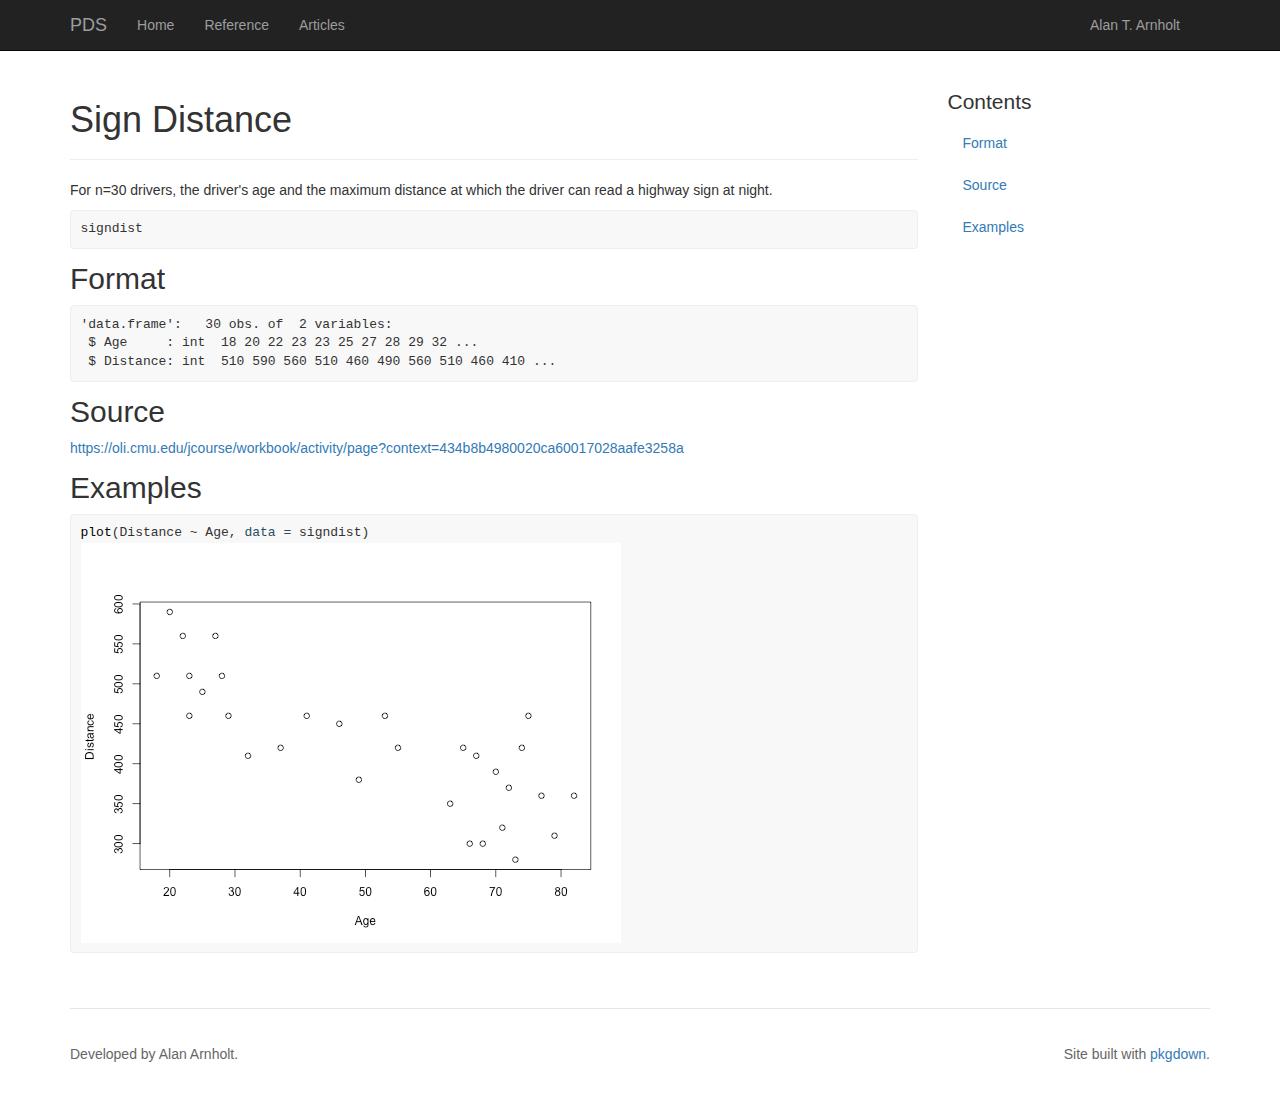
<file: docs/reference/signdist.html>
<!-- Generated by pkgdown: do not edit by hand -->
<!DOCTYPE html>
<html>
  <head>
  <meta charset="utf-8">
<meta http-equiv="X-UA-Compatible" content="IE=edge">
<meta name="viewport" content="width=device-width, initial-scale=1.0">

<title>Sign Distance — signdist • PDS</title>

<!-- jquery -->
<script src="https://code.jquery.com/jquery-3.1.0.min.js" integrity="sha384-nrOSfDHtoPMzJHjVTdCopGqIqeYETSXhZDFyniQ8ZHcVy08QesyHcnOUpMpqnmWq" crossorigin="anonymous"></script>
<!-- Bootstrap -->

<link href="https://maxcdn.bootstrapcdn.com/bootstrap/3.3.7/css/bootstrap.min.css" rel="stylesheet" integrity="sha384-BVYiiSIFeK1dGmJRAkycuHAHRg32OmUcww7on3RYdg4Va+PmSTsz/K68vbdEjh4u" crossorigin="anonymous">
<script src="https://maxcdn.bootstrapcdn.com/bootstrap/3.3.7/js/bootstrap.min.js" integrity="sha384-Tc5IQib027qvyjSMfHjOMaLkfuWVxZxUPnCJA7l2mCWNIpG9mGCD8wGNIcPD7Txa" crossorigin="anonymous"></script>

<!-- Font Awesome icons -->
<link href="https://maxcdn.bootstrapcdn.com/font-awesome/4.6.3/css/font-awesome.min.css" rel="stylesheet" integrity="sha384-T8Gy5hrqNKT+hzMclPo118YTQO6cYprQmhrYwIiQ/3axmI1hQomh7Ud2hPOy8SP1" crossorigin="anonymous">


<!-- pkgdown -->
<link href="../pkgdown.css" rel="stylesheet">
<script src="../jquery.sticky-kit.min.js"></script>
<script src="../pkgdown.js"></script>
  
  
<!-- mathjax -->
<script src='https://mathjax.rstudio.com/latest/MathJax.js?config=TeX-AMS-MML_HTMLorMML'></script>

<!--[if lt IE 9]>
<script src="https://oss.maxcdn.com/html5shiv/3.7.3/html5shiv.min.js"></script>
<script src="https://oss.maxcdn.com/respond/1.4.2/respond.min.js"></script>
<![endif]-->


  </head>

  <body>
    <div class="container template-reference-topic">
      <header>
      <div class="navbar navbar-inverse navbar-fixed-top" role="navigation">
  <div class="container">
    <div class="navbar-header">
      <button type="button" class="navbar-toggle collapsed" data-toggle="collapse" data-target="#navbar">
        <span class="icon-bar"></span>
        <span class="icon-bar"></span>
        <span class="icon-bar"></span>
      </button>
      <a class="navbar-brand" href="../index.html">PDS</a>
    </div>
    <div id="navbar" class="navbar-collapse collapse">
      <ul class="nav navbar-nav">
        <li>
  <a href="../index.html">Home</a>
</li>
<li>
  <a href="../reference/index.html">Reference</a>
</li>
<li>
  <a href="../articles/index.html">Articles</a>
</li>
      </ul>
      
      <ul class="nav navbar-nav navbar-right">
        <li>
  <a href="https://alanarnholt.github.io/">Alan T. Arnholt</a>
</li>
<li>
  <a href="https://github.com/alanarnholt/PDS/">
    <span class="fa fa-github fa-lg"></span>
     
  </a>
</li>
      </ul>
    </div><!--/.nav-collapse -->
  </div><!--/.container -->
</div><!--/.navbar -->

      
      </header>

      <div class="row">
  <div class="col-md-9 contents">
    <div class="page-header">
    <h1>Sign Distance</h1>
    </div>

    
    <p>For n=30 drivers, the driver's age and the maximum distance at which the driver can read a highway sign at night.</p>
    

    <pre class="usage"><span class='no'>signdist</span></pre>
        
    <h2 class="hasAnchor" id="format"><a class="anchor" href="#format"></a>Format</h2>

    <pre>'data.frame':	30 obs. of  2 variables:
 $ Age     : int  18 20 22 23 23 25 27 28 29 32 ...
 $ Distance: int  510 590 560 510 460 490 560 510 460 410 ...
</pre>
    
    <h2 class="hasAnchor" id="source"><a class="anchor" href="#source"></a>Source</h2>

    <p><a href = 'https://oli.cmu.edu/jcourse/workbook/activity/page?context=434b8b4980020ca60017028aafe3258a'>https://oli.cmu.edu/jcourse/workbook/activity/page?context=434b8b4980020ca60017028aafe3258a</a></p>
    

    <h2 class="hasAnchor" id="examples"><a class="anchor" href="#examples"></a>Examples</h2>
    <pre class="examples"><div class='input'><span class='fu'>plot</span>(<span class='no'>Distance</span> ~ <span class='no'>Age</span>, <span class='kw'>data</span> <span class='kw'>=</span> <span class='no'>signdist</span>)</div><img src='signdist-2.png' alt='' width='540' height='400' /></pre>
  </div>
  <div class="col-md-3 hidden-xs hidden-sm" id="sidebar">
    <h2>Contents</h2>
    <ul class="nav nav-pills nav-stacked">
      
      <li><a href="#format">Format</a></li>

      <li><a href="#source">Source</a></li>
      
      <li><a href="#examples">Examples</a></li>
    </ul>

  </div>
</div>

      <footer>
      <div class="copyright">
  <p>Developed by Alan Arnholt.</p>
</div>

<div class="pkgdown">
  <p>Site built with <a href="http://hadley.github.io/pkgdown/">pkgdown</a>.</p>
</div>

      </footer>
   </div>

  </body>
</html>
</file>
<file: docs/pkgdown.css>
/* Sticker footer */
body > .container {
  display: flex;
  padding-top: 60px;
  min-height: calc(100vh);
  flex-direction: column;
}

body > .container .row {
  flex: 1;
}

footer {
  margin-top: 45px;
  padding: 35px 0 36px;
  border-top: 1px solid #e5e5e5;
  color: #666;
  display: flex;
}
footer p {
  margin-bottom: 0;
}
footer div {
  flex: 1;
}
footer .pkgdown {
  text-align: right;
}
footer p {
  margin-bottom: 0;
}

img.icon {
  float: right;
}

img {
  max-width: 100%;
}

/* Section anchors ---------------------------------*/

a.anchor {
  margin-left: -30px;
  display:inline-block;
  width: 30px;
  height: 30px;
  visibility: hidden;

  background-image: url(./link.svg);
  background-repeat: no-repeat;
  background-size: 20px 20px;
  background-position: center center;
}

.hasAnchor:hover a.anchor {
  visibility: visible;
}

@media (max-width: 767px) {
  .hasAnchor:hover a.anchor {
    visibility: hidden;
  }
}


/* Fixes for fixed navbar --------------------------*/

.contents h1, .contents h2, .contents h3, .contents h4 {
  padding-top: 60px;
  margin-top: -60px;
}

/* Static header placement on mobile devices */
@media (max-width: 767px) {
  .navbar-fixed-top {
    position: absolute;
  }
  .navbar {
    padding: 0;
  }
}


/* Sidebar --------------------------*/

#sidebar {
  margin-top: 30px;
}
#sidebar h2 {
  font-size: 1.5em;
  margin-top: 1em;
}

#sidebar h2:first-child {
  margin-top: 0;
}

#sidebar .list-unstyled li {
  margin-bottom: 0.5em;
}

/* Reference index & topics ----------------------------------------------- */

.ref-index th {font-weight: normal;}
.ref-index h2 {font-size: 20px;}

.ref-index td {vertical-align: top;}
.ref-index .alias {width: 40%;}
.ref-index .title {width: 60%;}

.ref-index .alias {width: 40%;}
.ref-index .title {width: 60%;}

.ref-arguments th {text-align: right; padding-right: 10px;}
.ref-arguments th, .ref-arguments td {vertical-align: top;}
.ref-arguments .name {width: 20%;}
.ref-arguments .desc {width: 80%;}

/* Nice scrolling for wide elements --------------------------------------- */

table {
  display: block;
  overflow: auto;
}

/* Syntax highlighting ---------------------------------------------------- */

pre {
  word-wrap: normal;
  word-break: normal;
  border: 1px solid #eee;
}

pre, code {
  background-color: #f8f8f8;
  color: #333;
}

pre img {
  background-color: #fff;
  display: block;
}

code a, pre a {
  color: #375f84;
}

.fl      {color: #1514b5;}
.fu      {color: #000000;} /* function */
.ch,.st  {color: #036a07;} /* string */
.kw      {color: #264D66;} /* keyword */
.co      {color: #888888;} /* comment */

.message { color: black;   font-weight: bolder;}
.error   { color: orange;  font-weight: bolder;}
.warning { color: #6A0366; font-weight: bolder;}
</file>
